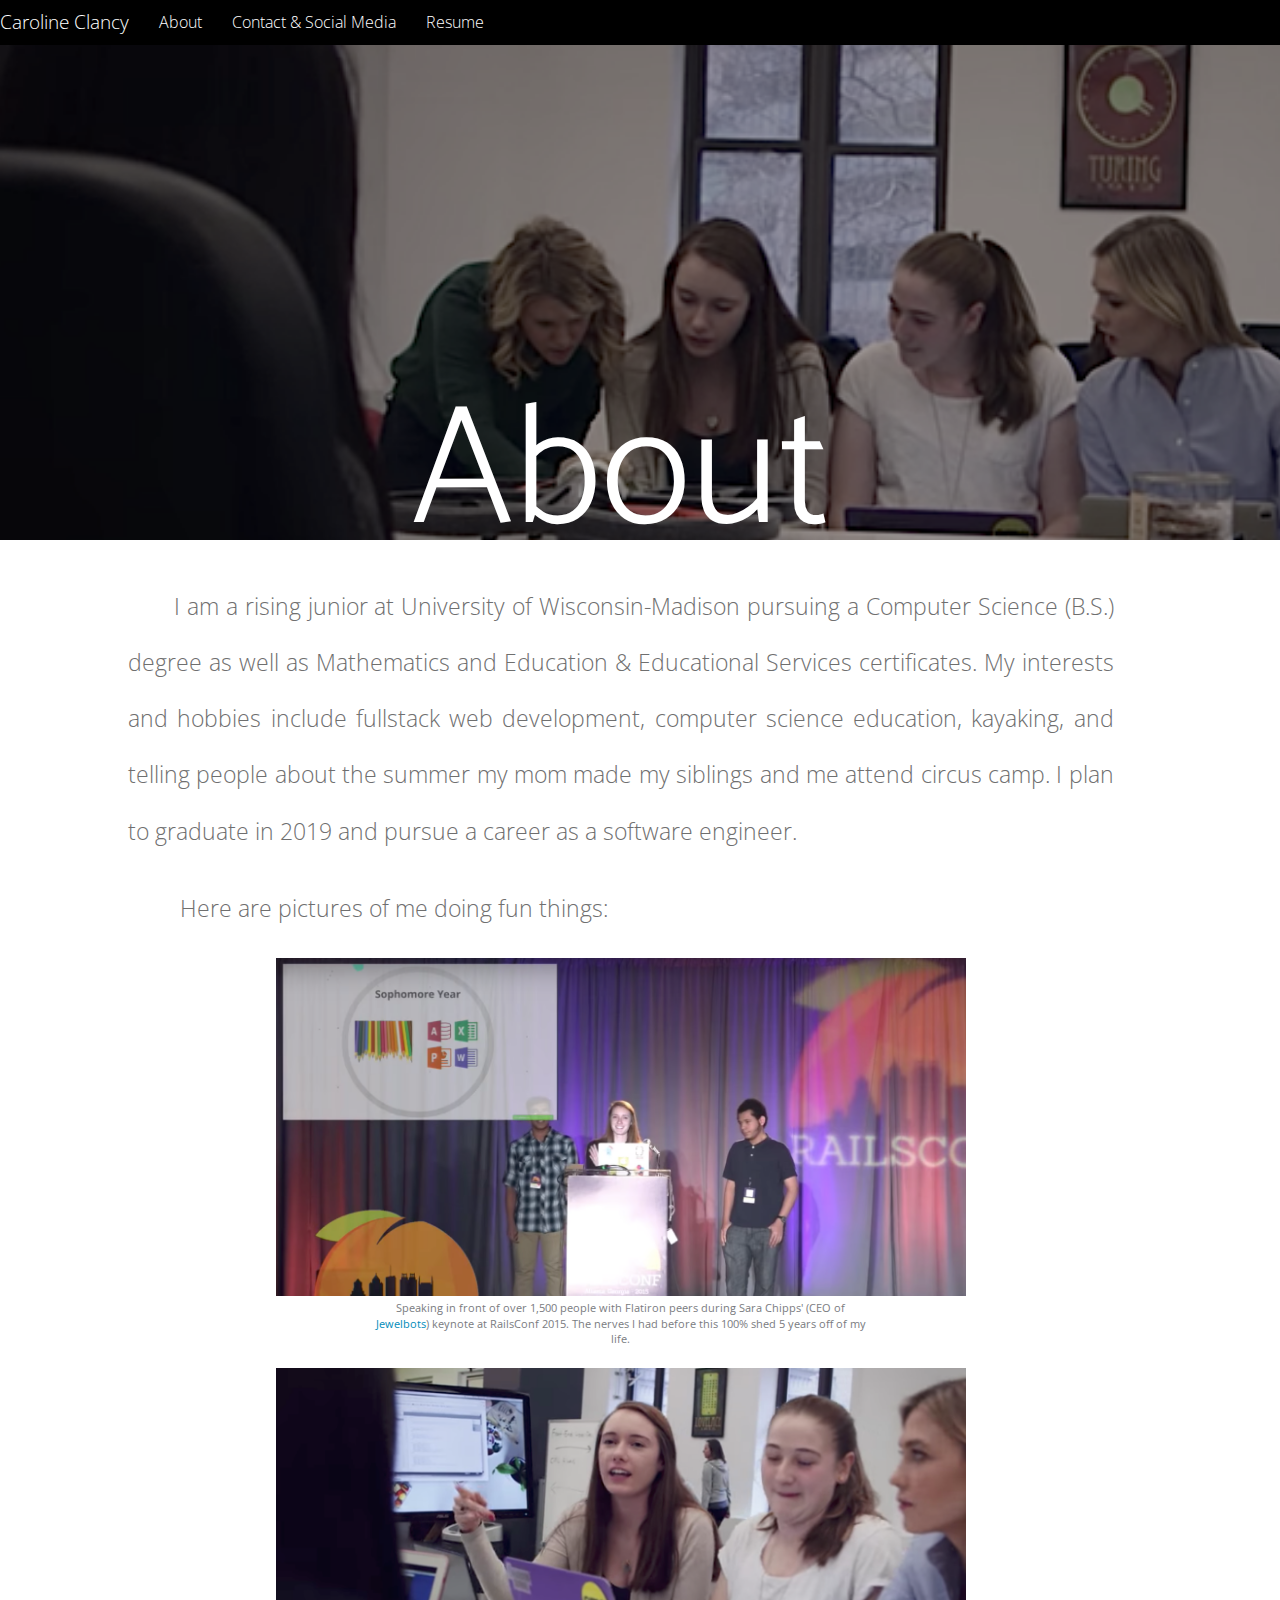
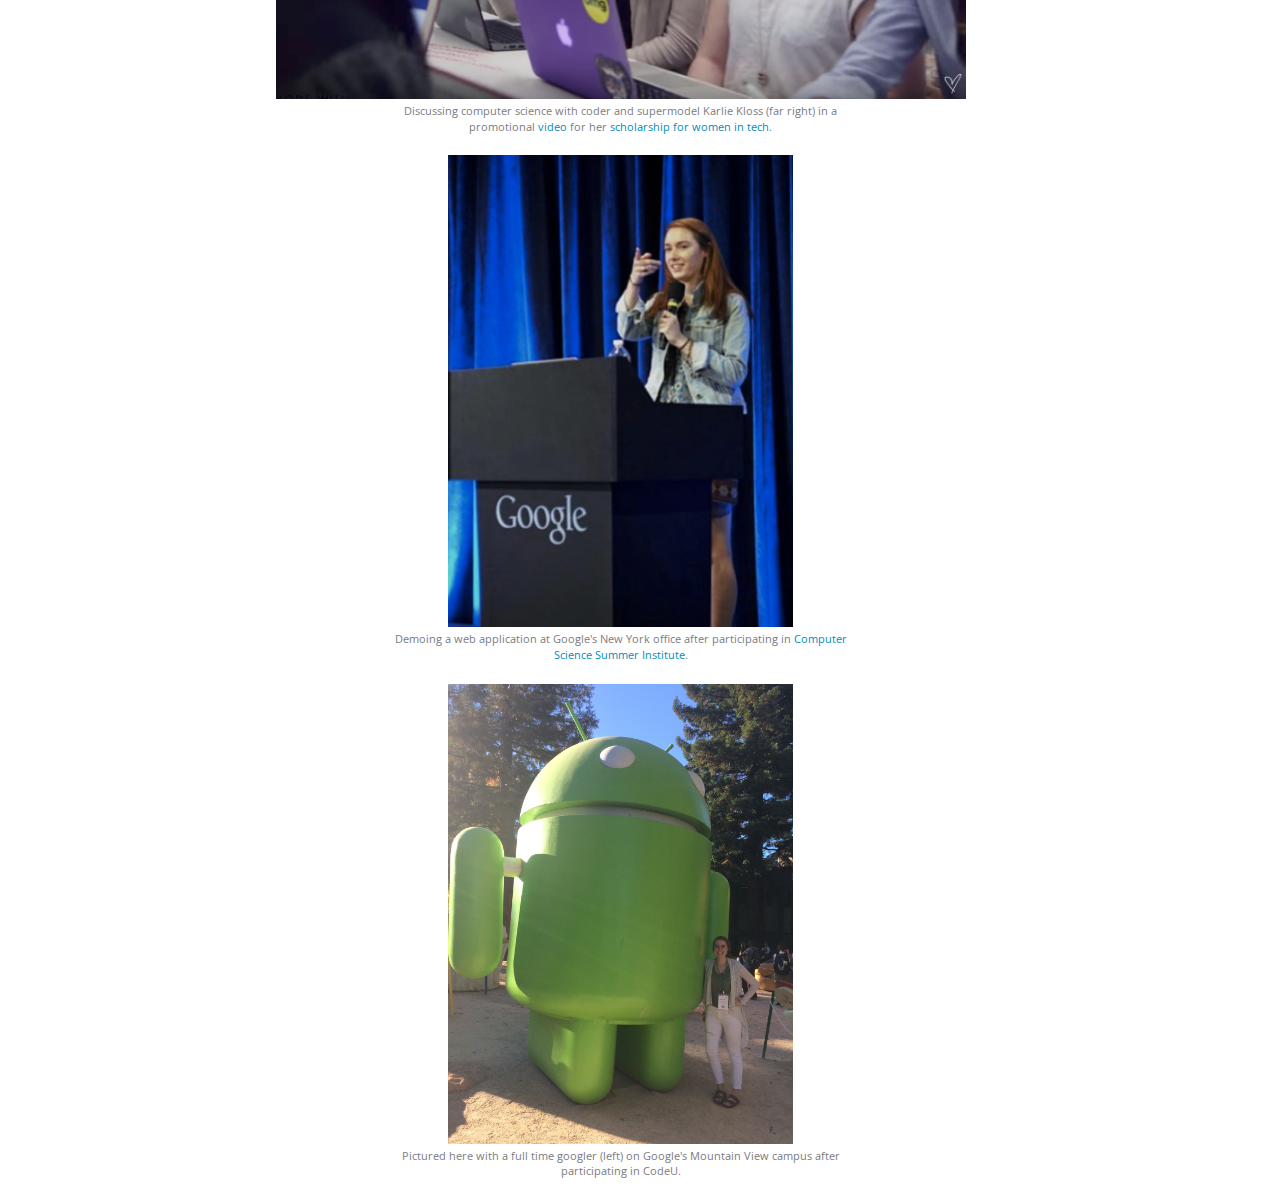
<file: index.html>
<!DOCTYPE html>
<html lang="en">
  <head>
    <meta charset="utf-8">
    <meta http-equiv="X-UA-Compatible" content="IE=edge">
    <meta name="viewport" content="width=device-width, initial-scale=1">
    <!-- The above 3 meta tags *must* come first in the head; any other head content must come *after* these tags -->
    <meta name="description" content="">
    <meta name="author" content="">

    <title>Caroline Clancy</title>
    <link rel="icon" href="carol2.jpg">
	<link href="https://fonts.googleapis.com/css?family=Catamaran" rel="stylesheet">
    <link href="style.css" rel="stylesheet">

<meta name='viewport' content='user-scalable=no'>
  </head>

  <body>
    <nav class="navbar navbar-inverse navbar-fixed-top">
      <div class="container-fluid">
      <div class="row">
        <div class="navbar-header">
          <button type="dropdown" class="navbar-toggle collapsed" data-toggle="collapse" data-target="#navbar" aria-expanded="false" aria-controls="navbar">
            <span class="sr-only">Toggle navigation</span>
            <span class="icon-bar"></span>
            <span class="icon-bar"></span>
            <span class="icon-bar"></span>

          </button>
          <a class="navbar-brand">Caroline Clancy</a>
        </div>
        <div id="navbar" class="collapse navbar-collapse">
          <ul class="nav navbar-nav">
            <li><a href="index.html">About</a></li>
            <li><a href="contact.html">Contact & Social Media</a></li>
            <li><a href="resume.html">Resume</a></li>
          </ul>
        </div><!--/.nav-collapse -->
        </div>
        </div>
    </nav>

    <div id="home" class="container">

        <h1 id="home-header">About</h1>

        <p class="lead" align="justify">&emsp;&emsp;I am a rising junior at University of Wisconsin-Madison pursuing a Computer Science (B.S.) degree as well as Mathematics and Education & Educational Services certificates. My interests and hobbies include fullstack web development, computer science education, kayaking, and telling people about the summer my mom made my siblings and me attend circus camp. I plan to graduate in 2019 and pursue a career as a software engineer.</p>
        <p class="lead">&emsp;&emsp; Here are pictures of me doing fun things:</p>

        <img id="railsconf" src="railsconf.png">
        <p id="image-caption">Speaking in front of over 1,500 people with Flatiron peers during Sara Chipps' (CEO of <a href="https://jewelbots.com/">Jewelbots</a>) keynote at RailsConf 2015. The nerves I had before this 100% shed 5 years off of my life.</p>
		
        <img id="railsconf" src="klossy.png">
        <p id="image-caption"> Discussing computer science with coder and supermodel Karlie Kloss (far right) in a promotional <a href="https://www.youtube.com/watch?v=kgYSYR0-TZM">video</a> for her <a href="https://www.kodewithklossy.com/">scholarship for women in tech</a>.</p>

        <img id="google" src="google.png">
         <p id="image-caption"> Demoing a web application at Google's New York office after participating in <a href="https://edu.google.com/resources/programs/computer-science-summer-institute/">Computer Science Summer Institute</a>.</p>

          <img id="google" src="codeu.jpg">
         <p id="image-caption"> Pictured here with a full time googler (left) on Google's Mountain View campus after participating in CodeU.</p>

    </div><!-- /.container -->
    <script src="https://ajax.googleapis.com/ajax/libs/jquery/1.12.4/jquery.min.js"></script>

  </body>
</html>
</file>
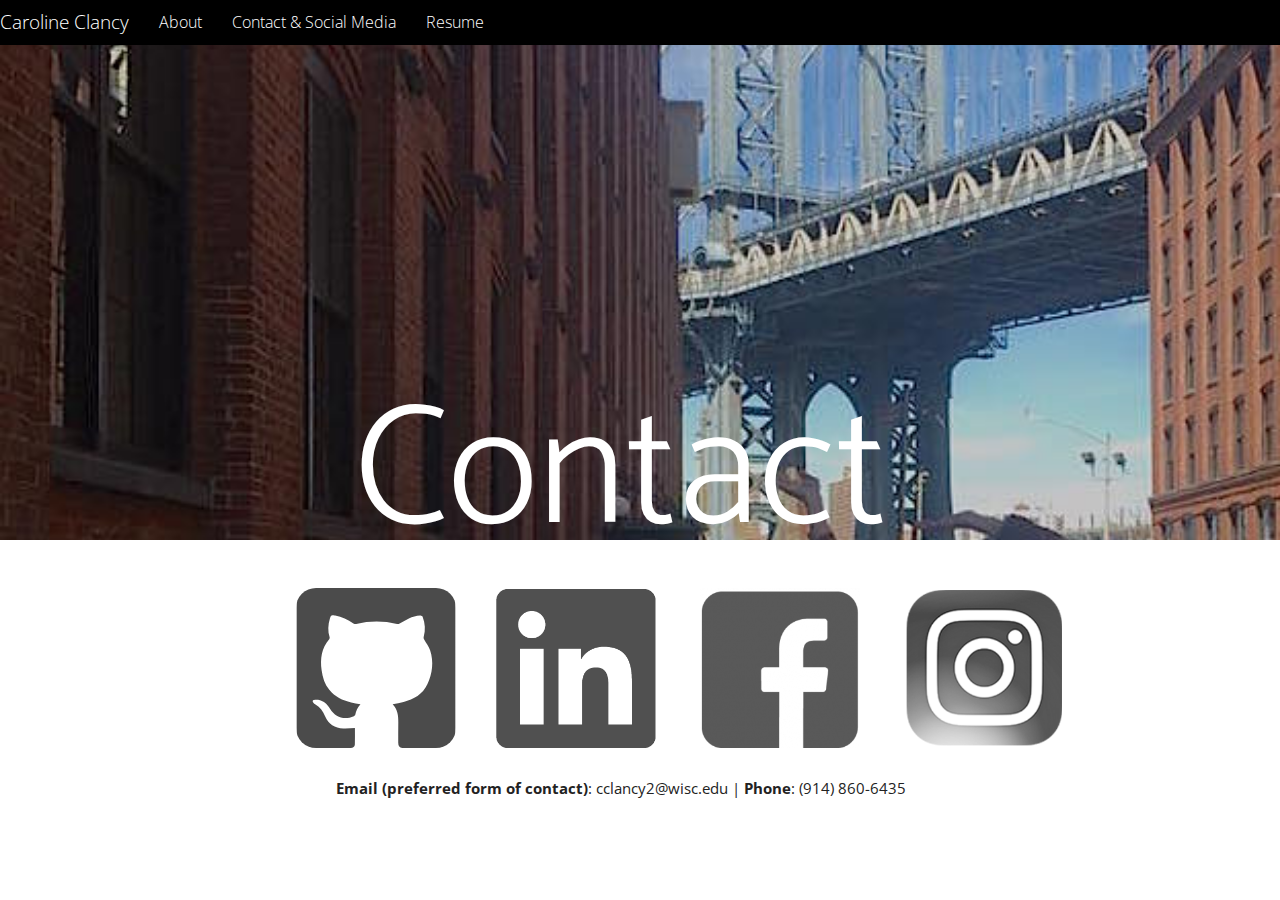
<file: contact.html>
<!DOCTYPE html>
<html lang="en">
  <head>
    <meta charset="utf-8">
    <meta http-equiv="X-UA-Compatible" content="IE=edge">
    <meta name="viewport" content="width=device-width, initial-scale=1">
    <!-- The above 3 meta tags *must* come first in the head; any other head content must come *after* these tags -->
    <meta name="description" content="">
    <meta name="author" content="">

    <title>Caroline Clancy</title>
    <link rel="icon" href="carol2.jpg">

  <link href="https://fonts.googleapis.com/css?family=Catamaran" rel="stylesheet">
    <link href="style.css" rel="stylesheet">

<meta name='viewport' content='user-scalable=no'>
  </head>

  <body>

    <nav class="navbar navbar-inverse navbar-fixed-top">
      <div class="container-fluid">
      <div class="row">
        <div class="navbar-header">
          <button type="dropdown" class="navbar-toggle collapsed" data-toggle="collapse" data-target="#navbar" aria-expanded="false" aria-controls="navbar">
            <span class="sr-only">Toggle navigation</span>
            <span class="icon-bar"></span>
            <span class="icon-bar"></span>
            <span class="icon-bar"></span>

          </button>
          <a class="navbar-brand">Caroline Clancy</a>
        </div>
        <div id="navbar" class="collapse navbar-collapse">
          <ul class="nav navbar-nav">
            <li><a href="index.html">About</a></li>
            <li><a href="contact.html">Contact & Social Media</a></li>
            <li><a href="resume.html">Resume</a></li>
          </ul>
        </div><!--/.nav-collapse -->
        </div>
        </div>
    </nav>

    <div id="contact" class="container">

        <h1 id="home-header" style="margin-bottom:0px">Contact</h1>

        <div class="row justify-content-md-center" style="padding-left: 15%; paddinng-top:0px">
      <div class="col col-md-12">
        <a href="https://github.com/carolineclancy">
          <img class ="git" src="git.svg" align="center"style="border-radius: 40px; filter: brightness(100%);">
        </a>
        <a href="https://www.linkedin.com/in/caroline-clancy-1818b8ba">
          <img class ="bw" src="linkedin.png" align="center">
        </a>
        <a href="https://www.facebook.com/caroline.clancy.547">
          <img class ="bw" src="fb2.png" align="center">
        </a>
        <a href="https://www.instagram.com/carolinecclancy/">
          <img class ="bw" src="insta.png"align="center" >
        </a>
      </div>
    </div>
      <p style="text-align:center; padding-top:10px"><b>Email (preferred form of contact)</b>: cclancy2@wisc.edu | <b>Phone</b>: (914) 860-6435</p>
    </div>
    </div>

  </body>
</html>
</file>
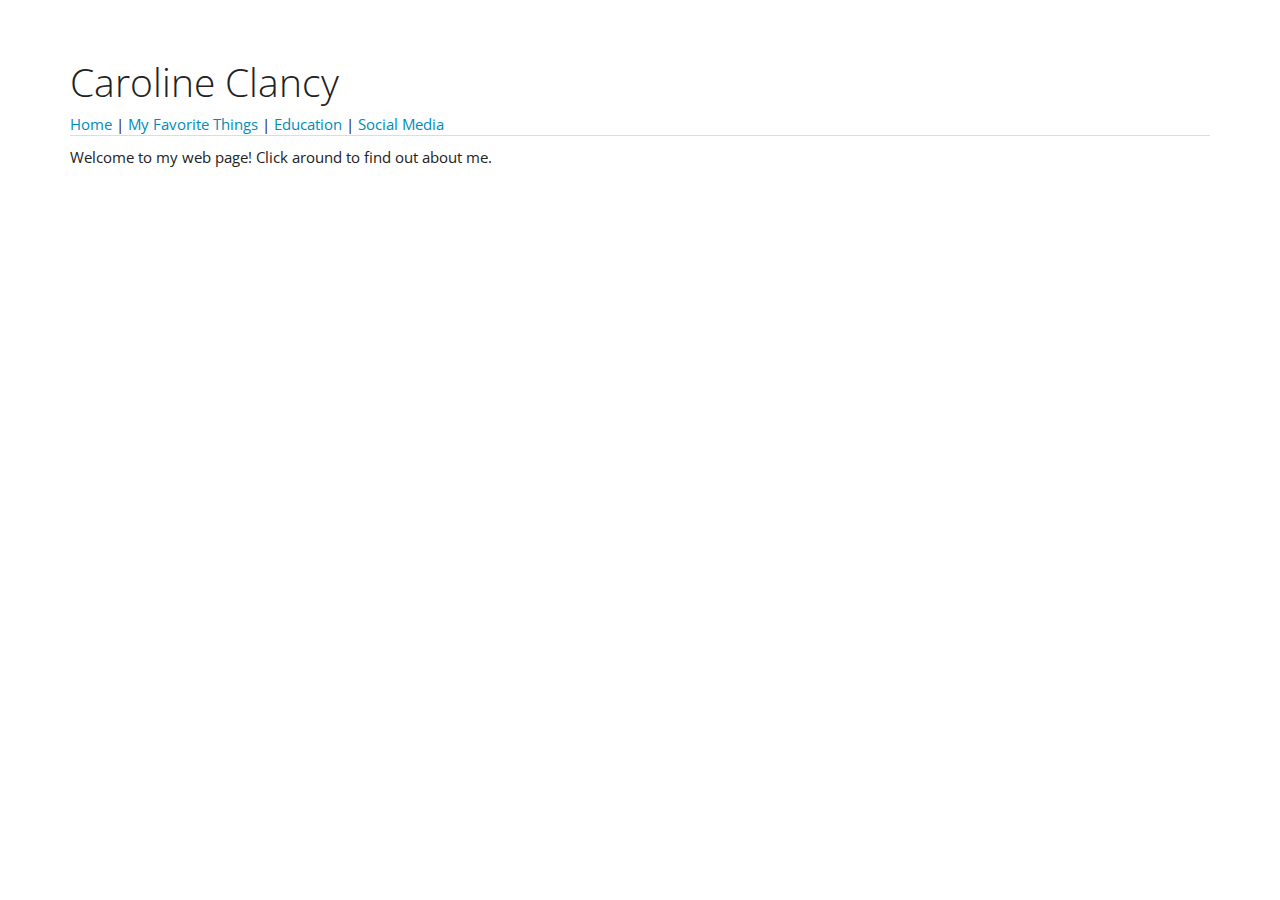
<file: hello.html>
<!DOCTYPE html>
<html>
  <head>
    <title>My personal webpage!</title>
    <link rel="stylesheet" href="https://maxcdn.bootstrapcdn.com/bootstrap/3.3.5/css/bootstrap.min.css">
    <link rel="stylesheet" href="style.css">
  </head>

  <body>
    <div class="container">
      <span><h1>Caroline Clancy</h1></span>
      <nav class="nav nav-tabs">
        <a href="my_profile.html">Home</a> |
        <a href="favorites.html">My Favorite Things</a> |
        <a href="education.html">Education</a> |
        <a href="social_media.html">Social Media</a>
      </nav>

      <!-- <nav class="navbar navbar-default">
        <div class="container-fluid">
          <div class="navbar-header">
            <button type="button" class="navbar-toggle collapsed" data-toggle="collapse" data-target="#bs-example-navbar-collapse-1" aria-expanded="false">
                <span class="sr-only">Toggle navigation</span>
                <span class="icon-bar"></span>
                <span class="icon-bar"></span>
                <span class="icon-bar"></span>
            </button>
            <a class="navbar-brand" href="my_profile.html">Home</a>
          </div>
          <div class="collapse navbar-collapse">
            <ul class="nav navbar-nav">
              <li class="active"><a href="#">Link <span class="sr-only">(current)</span></a></li>
              <li><a href="my_profile.html">Home</a> |</li>
              <li><a href="favorites.html">My Favorite Things</a> |</li>
              <li><a href="education.html">Education</a> |</li>
              <li><a href="social_media.html">Social Media</a></li>
            </ul>
        </div>
      </nav> -->
<!-- 
      <nav class="navbar navbar-inverse">
        <div class="container-fluid">
          <div class="navbar-header">
            <a class="navbar-brand" href="my_profile.html">Caroline Clancy</a>
          </div>
          <div>
            <ul class="nav navbar-nav">
              <li class="active"><a href="my_profile.html">Caroline Clancy</a></li>
              <li class="dropdown">
                <a class="dropdown-toggle" data-toggle="dropdown" href="#">Page 1
                  <span class="caret"></span></a>
                  <ul class="dropdown-menu">
                    <li><a href="favorites.html">Page 1</a></li>
                    <li><a href="education.html">Page 2</a></li>
                    <li><a href="social_media.html">Page 3</a></li>
                  </ul>
                </li>

            </ul>
          </div>
        </div>
      </nav> -->

      <p></p>
      <p>Welcome to my web page! Click around to find out about me.</p>
    </div>
  </body>
</html>
</file>
<file: style.css>
@import url("https://fonts.googleapis.com/css?family=Open+Sans:300italic,400italic,700italic,400,300,700");
/*!
 * bootswatch v3.3.7
 * Homepage: http://bootswatch.com
 * Copyright 2012-2016 Thomas Park
 * Licensed under MIT
 * Based on Bootstrap
*/
/*!
 * Bootstrap v3.3.7 (http://getbootstrap.com)
 * Copyright 2011-2016 Twitter, Inc.
 * Licensed under MIT (https://github.com/twbs/bootstrap/blob/master/LICENSE)
 */
/*! normalize.css v3.0.3 | MIT License | github.com/necolas/normalize.css */


  @media only screen and (max-width: 480px) {
       h1 { font-size: 36px !important; 
            padding-bottom: 40%;}
  
  #home {
/*    width: 10%;*/
    height: auto;
    background: url("homePagemobile.png") no-repeat center center fixed;
/*      background-image: url("homePage.png");
*/  background-repeat: no-repeat;
  background-attachment: fixed;
      /* Full height */
/*
  z-index:-1;
  background-size: cover;*/
 /* padding-left: 5%;*/
    padding-left: 10%;
  padding-right: 13%;
  };
  #contact {
    height: auto;
    background: url("carolmobile.jpg") no-repeat center center fixed;
    background-repeat: no-repeat;
    background-attachment: fixed;
  }
    #resume {
    width: 13%;
    height: auto; 
  };
  .bw{
    height: 40px;
    width:auto;
  }
  .git{
    height: 40px;
    width:auto;
  }

.bw {
  -webkit-filter: none;
}

.git{
  opacity: 1;
}

  }

/*B&W*/
.bw {
  /*float: left;*/
/*position:relative;
display: inline-block;
float:left;*/

  height: 200px;
  width:200px;
  padding: 20px;
  -webkit-transition: all 1s ease;
     -moz-transition: all 1s ease;
       -o-transition: all 1s ease;
      -ms-transition: all 1s ease;
          transition: all 1s ease;
            -webkit-filter: grayscale(100%);


}

.git {
/*  position:relative;
display: inline-block;
float:left;*/
  float: left;
  height: 200px;
  width:200px;
  padding: 20px;

   opacity: 0.7;
  /*filter: 300%;*/
  -webkit-transition: all 1s ease;
     -moz-transition: all 1s ease;
       -o-transition: all 1s ease;
      -ms-transition: all 1s ease;
          transition: all 1s ease;
            -webkit-filter: brightness(50%);

}


 
.bw:hover {
  -webkit-filter: none;
}

.git:hover{
  opacity: 1;
}
/*
.gallery {
  display:inline-block;*/
/*  float: left;*/
/* text-align:center;
 float:left;
 position:relative;

}*/




html {
  font-family: sans-serif;
  -ms-text-size-adjust: 100%;
  -webkit-text-size-adjust: 100%;
}
#home {
/*    -webkit-filter: blur(3px);  Safari 6.0 - 9.0 
    filter: blur(3px);*/
  width: 100%;
  height: 500px; 
  /*z-index: 0;*/
  background-image: url("homePage.png");
  background-repeat: no-repeat;
  background-attachment: fixed;
      /* Full height */

  z-index:-1;
  background-size: cover;
 /* padding-left: 5%;*/
    padding-left: 10%;
  padding-right: 13%;

}
#contact{
/*    -webkit-filter: blur(3px);  Safari 6.0 - 9.0 
    filter: blur(3px);*/
  width: 100%;
  height: 500px; 
  /*z-index: 0;*/
  background-image: url("carol3.jpg");
  background-repeat: no-repeat;
  background-attachment: fixed;
      /* Full height */

  z-index:-1;
  background-size: cover;
 /* padding-left: 5%;*/
    padding-left: 10%;
  padding-right: 13%;


}

#image-caption{
  line-height: 150%;
  font-size: 70%;
  width: 50%;
  text-align: center;
  display: block;
  margin: 0 auto;
  color: #7a7c7f;
  padding-bottom: 20px;
}
#railsconf {
   display: block;
 height: auto;
 max-width: 100%;
  display: block;
  margin: 0 auto;

  width: 70%;
  padding-bottom: 5px;

}
#google {
  display: block;
  margin: 0 auto;

  width: 35%;
  padding-bottom: 5px;
 display: block;
 height: auto;
 max-width: 100%;
}
#home-header {
  /*filter: brightness(100%);*/

  color: white;
  text-align: center;
  padding-top: 320px;
  font-family: 'Catamaran', sans-serif;
  font-size: 170px;
}
#resume {
min-height: 800px;
min-width: 600px;
  display: block;
  margin: 0 auto;
  height: auto;
  width: auto;
  padding-top: 30px;

}
body {
  margin: 0;
  padding-top: 40px;
}
article,
aside,
details,
figcaption,
figure,
footer,
header,
hgroup,
main,
menu,
nav,
section,
summary {
  display: block;
}
audio,
canvas,
progress,
video {
  display: inline-block;
  vertical-align: baseline;
}
audio:not([controls]) {
  display: none;
  height: 0;
}
[hidden],
template {
  display: none;
}
a {
  background-color: transparent;
}
a:active,
a:hover {
  outline: 0;
}
abbr[title] {
  border-bottom: 1px dotted;
}
b,
strong {
  font-weight: bold;
}
dfn {
  font-style: italic;
}
h1 {
  font-size: 2em;
  margin: 0.67em 0;
}
mark {
  background: #ff0;
  color: #000;
}
small {
  font-size: 80%;
}
sub,
sup {
  font-size: 75%;
  line-height: 0;
  position: relative;
  vertical-align: baseline;
}
sup {
  top: -0.5em;
}
sub {
  bottom: -0.25em;
}
/*img {
  border: 0;
}*/
svg:not(:root) {
  overflow: hidden;
}
figure {
  margin: 1em 40px;
}
hr {
  -webkit-box-sizing: content-box;
     -moz-box-sizing: content-box;
          box-sizing: content-box;
  height: 0;
}
pre {
  overflow: auto;
}
code,
kbd,
pre,
samp {
  font-family: monospace, monospace;
  font-size: 1em;
}
button,
input,
optgroup,
select,
textarea {
  color: inherit;
  font: inherit;
  margin: 0;
}
button {
  overflow: visible;
}
button,
select {
  text-transform: none;
}
button,
html input[type="button"],
input[type="reset"],
input[type="submit"] {
  -webkit-appearance: button;
  cursor: pointer;
}
button[disabled],
html input[disabled] {
  cursor: default;
}
button::-moz-focus-inner,
input::-moz-focus-inner {
  border: 0;
  padding: 0;
}
input {
  line-height: normal;
}
input[type="checkbox"],
input[type="radio"] {
  -webkit-box-sizing: border-box;
     -moz-box-sizing: border-box;
          box-sizing: border-box;
  padding: 0;
}
input[type="number"]::-webkit-inner-spin-button,
input[type="number"]::-webkit-outer-spin-button {
  height: auto;
}
input[type="search"] {
  -webkit-appearance: textfield;
  -webkit-box-sizing: content-box;
     -moz-box-sizing: content-box;
          box-sizing: content-box;
}
input[type="search"]::-webkit-search-cancel-button,
input[type="search"]::-webkit-search-decoration {
  -webkit-appearance: none;
}
fieldset {
  border: 1px solid #c0c0c0;
  margin: 0 2px;
  padding: 0.35em 0.625em 0.75em;
}
legend {
  border: 0;
  padding: 0;
}
textarea {
  overflow: auto;
}
optgroup {
  font-weight: bold;
}
table {
  border-collapse: collapse;
  border-spacing: 0;
}
td,
th {
  padding: 0;
}
/*! Source: https://github.com/h5bp/html5-boilerplate/blob/master/src/css/main.css */
@media print {
  *,
  *:before,
  *:after {
    background: transparent !important;
    color: #000 !important;
    -webkit-box-shadow: none !important;
            box-shadow: none !important;
    text-shadow: none !important;
  }
  a,
  a:visited {
    text-decoration: underline;
  }
  a[href]:after {
    content: " (" attr(href) ")";
  }
  abbr[title]:after {
    content: " (" attr(title) ")";
  }
  a[href^="#"]:after,
  a[href^="javascript:"]:after {
    content: "";
  }
  pre,
  blockquote {
    border: 1px solid #999;
    page-break-inside: avoid;
  }
  thead {
    display: table-header-group;
  }
  tr,
/*  img {
    page-break-inside: avoid;
  }
  img {
    max-width: 100% !important;
  }*/
  p,
  h2,
  h3 {
    orphans: 3;
    widows: 3;
  }
  h2,
  h3 {
    page-break-after: avoid;
  }
  .navbar {
    display: none;
  }
  .btn > .caret,
  .dropup > .btn > .caret {
    border-top-color: #000 !important;
  }
  .label {
    border: 1px solid #000;
  }
  .table {
    border-collapse: collapse !important;
  }
  .table td,
  .table th {
    background-color: #fff !important;
  }
  .table-bordered th,
  .table-bordered td {
    border: 1px solid #ddd !important;
  }
}
@font-face {
  font-family: 'Glyphicons Halflings';
  src: url('../fonts/glyphicons-halflings-regular.eot');
  src: url('../fonts/glyphicons-halflings-regular.eot?#iefix') format('embedded-opentype'), url('../fonts/glyphicons-halflings-regular.woff2') format('woff2'), url('../fonts/glyphicons-halflings-regular.woff') format('woff'), url('../fonts/glyphicons-halflings-regular.ttf') format('truetype'), url('../fonts/glyphicons-halflings-regular.svg#glyphicons_halflingsregular') format('svg');
}
.glyphicon {
  position: relative;
  top: 1px;
  display: inline-block;
  font-family: 'Glyphicons Halflings';
  font-style: normal;
  font-weight: normal;
  line-height: 1;
  -webkit-font-smoothing: antialiased;
  -moz-osx-font-smoothing: grayscale;
}
.glyphicon-asterisk:before {
  content: "\002a";
}
.glyphicon-plus:before {
  content: "\002b";
}
.glyphicon-euro:before,
.glyphicon-eur:before {
  content: "\20ac";
}
.glyphicon-minus:before {
  content: "\2212";
}
.glyphicon-cloud:before {
  content: "\2601";
}
.glyphicon-envelope:before {
  content: "\2709";
}
.glyphicon-pencil:before {
  content: "\270f";
}
.glyphicon-glass:before {
  content: "\e001";
}
.glyphicon-music:before {
  content: "\e002";
}
.glyphicon-search:before {
  content: "\e003";
}
.glyphicon-heart:before {
  content: "\e005";
}
.glyphicon-star:before {
  content: "\e006";
}
.glyphicon-star-empty:before {
  content: "\e007";
}
.glyphicon-user:before {
  content: "\e008";
}
.glyphicon-film:before {
  content: "\e009";
}
.glyphicon-th-large:before {
  content: "\e010";
}
.glyphicon-th:before {
  content: "\e011";
}
.glyphicon-th-list:before {
  content: "\e012";
}
.glyphicon-ok:before {
  content: "\e013";
}
.glyphicon-remove:before {
  content: "\e014";
}
.glyphicon-zoom-in:before {
  content: "\e015";
}
.glyphicon-zoom-out:before {
  content: "\e016";
}
.glyphicon-off:before {
  content: "\e017";
}
.glyphicon-signal:before {
  content: "\e018";
}
.glyphicon-cog:before {
  content: "\e019";
}
.glyphicon-trash:before {
  content: "\e020";
}
.glyphicon-home:before {
  content: "\e021";
}
.glyphicon-file:before {
  content: "\e022";
}
.glyphicon-time:before {
  content: "\e023";
}
.glyphicon-road:before {
  content: "\e024";
}
.glyphicon-download-alt:before {
  content: "\e025";
}
.glyphicon-download:before {
  content: "\e026";
}
.glyphicon-upload:before {
  content: "\e027";
}
.glyphicon-inbox:before {
  content: "\e028";
}
.glyphicon-play-circle:before {
  content: "\e029";
}
.glyphicon-repeat:before {
  content: "\e030";
}
.glyphicon-refresh:before {
  content: "\e031";
}
.glyphicon-list-alt:before {
  content: "\e032";
}
.glyphicon-lock:before {
  content: "\e033";
}
.glyphicon-flag:before {
  content: "\e034";
}
.glyphicon-headphones:before {
  content: "\e035";
}
.glyphicon-volume-off:before {
  content: "\e036";
}
.glyphicon-volume-down:before {
  content: "\e037";
}
.glyphicon-volume-up:before {
  content: "\e038";
}
.glyphicon-qrcode:before {
  content: "\e039";
}
.glyphicon-barcode:before {
  content: "\e040";
}
.glyphicon-tag:before {
  content: "\e041";
}
.glyphicon-tags:before {
  content: "\e042";
}
.glyphicon-book:before {
  content: "\e043";
}
.glyphicon-bookmark:before {
  content: "\e044";
}
.glyphicon-print:before {
  content: "\e045";
}
.glyphicon-camera:before {
  content: "\e046";
}
.glyphicon-font:before {
  content: "\e047";
}
.glyphicon-bold:before {
  content: "\e048";
}
.glyphicon-italic:before {
  content: "\e049";
}
.glyphicon-text-height:before {
  content: "\e050";
}
.glyphicon-text-width:before {
  content: "\e051";
}
.glyphicon-align-left:before {
  content: "\e052";
}
.glyphicon-align-center:before {
  content: "\e053";
}
.glyphicon-align-right:before {
  content: "\e054";
}
.glyphicon-align-justify:before {
  content: "\e055";
}
.glyphicon-list:before {
  content: "\e056";
}
.glyphicon-indent-left:before {
  content: "\e057";
}
.glyphicon-indent-right:before {
  content: "\e058";
}
.glyphicon-facetime-video:before {
  content: "\e059";
}
.glyphicon-picture:before {
  content: "\e060";
}
.glyphicon-map-marker:before {
  content: "\e062";
}
.glyphicon-adjust:before {
  content: "\e063";
}
.glyphicon-tint:before {
  content: "\e064";
}
.glyphicon-edit:before {
  content: "\e065";
}
.glyphicon-share:before {
  content: "\e066";
}
.glyphicon-check:before {
  content: "\e067";
}
.glyphicon-move:before {
  content: "\e068";
}
.glyphicon-step-backward:before {
  content: "\e069";
}
.glyphicon-fast-backward:before {
  content: "\e070";
}
.glyphicon-backward:before {
  content: "\e071";
}
.glyphicon-play:before {
  content: "\e072";
}
.glyphicon-pause:before {
  content: "\e073";
}
.glyphicon-stop:before {
  content: "\e074";
}
.glyphicon-forward:before {
  content: "\e075";
}
.glyphicon-fast-forward:before {
  content: "\e076";
}
.glyphicon-step-forward:before {
  content: "\e077";
}
.glyphicon-eject:before {
  content: "\e078";
}
.glyphicon-chevron-left:before {
  content: "\e079";
}
.glyphicon-chevron-right:before {
  content: "\e080";
}
.glyphicon-plus-sign:before {
  content: "\e081";
}
.glyphicon-minus-sign:before {
  content: "\e082";
}
.glyphicon-remove-sign:before {
  content: "\e083";
}
.glyphicon-ok-sign:before {
  content: "\e084";
}
.glyphicon-question-sign:before {
  content: "\e085";
}
.glyphicon-info-sign:before {
  content: "\e086";
}
.glyphicon-screenshot:before {
  content: "\e087";
}
.glyphicon-remove-circle:before {
  content: "\e088";
}
.glyphicon-ok-circle:before {
  content: "\e089";
}
.glyphicon-ban-circle:before {
  content: "\e090";
}
.glyphicon-arrow-left:before {
  content: "\e091";
}
.glyphicon-arrow-right:before {
  content: "\e092";
}
.glyphicon-arrow-up:before {
  content: "\e093";
}
.glyphicon-arrow-down:before {
  content: "\e094";
}
.glyphicon-share-alt:before {
  content: "\e095";
}
.glyphicon-resize-full:before {
  content: "\e096";
}
.glyphicon-resize-small:before {
  content: "\e097";
}
.glyphicon-exclamation-sign:before {
  content: "\e101";
}
.glyphicon-gift:before {
  content: "\e102";
}
.glyphicon-leaf:before {
  content: "\e103";
}
.glyphicon-fire:before {
  content: "\e104";
}
.glyphicon-eye-open:before {
  content: "\e105";
}
.glyphicon-eye-close:before {
  content: "\e106";
}
.glyphicon-warning-sign:before {
  content: "\e107";
}
.glyphicon-plane:before {
  content: "\e108";
}
.glyphicon-calendar:before {
  content: "\e109";
}
.glyphicon-random:before {
  content: "\e110";
}
.glyphicon-comment:before {
  content: "\e111";
}
.glyphicon-magnet:before {
  content: "\e112";
}
.glyphicon-chevron-up:before {
  content: "\e113";
}
.glyphicon-chevron-down:before {
  content: "\e114";
}
.glyphicon-retweet:before {
  content: "\e115";
}
.glyphicon-shopping-cart:before {
  content: "\e116";
}
.glyphicon-folder-close:before {
  content: "\e117";
}
.glyphicon-folder-open:before {
  content: "\e118";
}
.glyphicon-resize-vertical:before {
  content: "\e119";
}
.glyphicon-resize-horizontal:before {
  content: "\e120";
}
.glyphicon-hdd:before {
  content: "\e121";
}
.glyphicon-bullhorn:before {
  content: "\e122";
}
.glyphicon-bell:before {
  content: "\e123";
}
.glyphicon-certificate:before {
  content: "\e124";
}
.glyphicon-thumbs-up:before {
  content: "\e125";
}
.glyphicon-thumbs-down:before {
  content: "\e126";
}
.glyphicon-hand-right:before {
  content: "\e127";
}
.glyphicon-hand-left:before {
  content: "\e128";
}
.glyphicon-hand-up:before {
  content: "\e129";
}
.glyphicon-hand-down:before {
  content: "\e130";
}
.glyphicon-circle-arrow-right:before {
  content: "\e131";
}
.glyphicon-circle-arrow-left:before {
  content: "\e132";
}
.glyphicon-circle-arrow-up:before {
  content: "\e133";
}
.glyphicon-circle-arrow-down:before {
  content: "\e134";
}
.glyphicon-globe:before {
  content: "\e135";
}
.glyphicon-wrench:before {
  content: "\e136";
}
.glyphicon-tasks:before {
  content: "\e137";
}
.glyphicon-filter:before {
  content: "\e138";
}
.glyphicon-briefcase:before {
  content: "\e139";
}
.glyphicon-fullscreen:before {
  content: "\e140";
}
.glyphicon-dashboard:before {
  content: "\e141";
}
.glyphicon-paperclip:before {
  content: "\e142";
}
.glyphicon-heart-empty:before {
  content: "\e143";
}
.glyphicon-link:before {
  content: "\e144";
}
.glyphicon-phone:before {
  content: "\e145";
}
.glyphicon-pushpin:before {
  content: "\e146";
}
.glyphicon-usd:before {
  content: "\e148";
}
.glyphicon-gbp:before {
  content: "\e149";
}
.glyphicon-sort:before {
  content: "\e150";
}
.glyphicon-sort-by-alphabet:before {
  content: "\e151";
}
.glyphicon-sort-by-alphabet-alt:before {
  content: "\e152";
}
.glyphicon-sort-by-order:before {
  content: "\e153";
}
.glyphicon-sort-by-order-alt:before {
  content: "\e154";
}
.glyphicon-sort-by-attributes:before {
  content: "\e155";
}
.glyphicon-sort-by-attributes-alt:before {
  content: "\e156";
}
.glyphicon-unchecked:before {
  content: "\e157";
}
.glyphicon-expand:before {
  content: "\e158";
}
.glyphicon-collapse-down:before {
  content: "\e159";
}
.glyphicon-collapse-up:before {
  content: "\e160";
}
.glyphicon-log-in:before {
  content: "\e161";
}
.glyphicon-flash:before {
  content: "\e162";
}
.glyphicon-log-out:before {
  content: "\e163";
}
.glyphicon-new-window:before {
  content: "\e164";
}
.glyphicon-record:before {
  content: "\e165";
}
.glyphicon-save:before {
  content: "\e166";
}
.glyphicon-open:before {
  content: "\e167";
}
.glyphicon-saved:before {
  content: "\e168";
}
.glyphicon-import:before {
  content: "\e169";
}
.glyphicon-export:before {
  content: "\e170";
}
.glyphicon-send:before {
  content: "\e171";
}
.glyphicon-floppy-disk:before {
  content: "\e172";
}
.glyphicon-floppy-saved:before {
  content: "\e173";
}
.glyphicon-floppy-remove:before {
  content: "\e174";
}
.glyphicon-floppy-save:before {
  content: "\e175";
}
.glyphicon-floppy-open:before {
  content: "\e176";
}
.glyphicon-credit-card:before {
  content: "\e177";
}
.glyphicon-transfer:before {
  content: "\e178";
}
.glyphicon-cutlery:before {
  content: "\e179";
}
.glyphicon-header:before {
  content: "\e180";
}
.glyphicon-compressed:before {
  content: "\e181";
}
.glyphicon-earphone:before {
  content: "\e182";
}
.glyphicon-phone-alt:before {
  content: "\e183";
}
.glyphicon-tower:before {
  content: "\e184";
}
.glyphicon-stats:before {
  content: "\e185";
}
.glyphicon-sd-video:before {
  content: "\e186";
}
.glyphicon-hd-video:before {
  content: "\e187";
}
.glyphicon-subtitles:before {
  content: "\e188";
}
.glyphicon-sound-stereo:before {
  content: "\e189";
}
.glyphicon-sound-dolby:before {
  content: "\e190";
}
.glyphicon-sound-5-1:before {
  content: "\e191";
}
.glyphicon-sound-6-1:before {
  content: "\e192";
}
.glyphicon-sound-7-1:before {
  content: "\e193";
}
.glyphicon-copyright-mark:before {
  content: "\e194";
}
.glyphicon-registration-mark:before {
  content: "\e195";
}
.glyphicon-cloud-download:before {
  content: "\e197";
}
.glyphicon-cloud-upload:before {
  content: "\e198";
}
.glyphicon-tree-conifer:before {
  content: "\e199";
}
.glyphicon-tree-deciduous:before {
  content: "\e200";
}
.glyphicon-cd:before {
  content: "\e201";
}
.glyphicon-save-file:before {
  content: "\e202";
}
.glyphicon-open-file:before {
  content: "\e203";
}
.glyphicon-level-up:before {
  content: "\e204";
}
.glyphicon-copy:before {
  content: "\e205";
}
.glyphicon-paste:before {
  content: "\e206";
}
.glyphicon-alert:before {
  content: "\e209";
}
.glyphicon-equalizer:before {
  content: "\e210";
}
.glyphicon-king:before {
  content: "\e211";
}
.glyphicon-queen:before {
  content: "\e212";
}
.glyphicon-pawn:before {
  content: "\e213";
}
.glyphicon-bishop:before {
  content: "\e214";
}
.glyphicon-knight:before {
  content: "\e215";
}
.glyphicon-baby-formula:before {
  content: "\e216";
}
.glyphicon-tent:before {
  content: "\26fa";
}
.glyphicon-blackboard:before {
  content: "\e218";
}
.glyphicon-bed:before {
  content: "\e219";
}
.glyphicon-apple:before {
  content: "\f8ff";
}
.glyphicon-erase:before {
  content: "\e221";
}
.glyphicon-hourglass:before {
  content: "\231b";
}
.glyphicon-lamp:before {
  content: "\e223";
}
.glyphicon-duplicate:before {
  content: "\e224";
}
.glyphicon-piggy-bank:before {
  content: "\e225";
}
.glyphicon-scissors:before {
  content: "\e226";
}
.glyphicon-bitcoin:before {
  content: "\e227";
}
.glyphicon-btc:before {
  content: "\e227";
}
.glyphicon-xbt:before {
  content: "\e227";
}
.glyphicon-yen:before {
  content: "\00a5";
}
.glyphicon-jpy:before {
  content: "\00a5";
}
.glyphicon-ruble:before {
  content: "\20bd";
}
.glyphicon-rub:before {
  content: "\20bd";
}
.glyphicon-scale:before {
  content: "\e230";
}
.glyphicon-ice-lolly:before {
  content: "\e231";
}
.glyphicon-ice-lolly-tasted:before {
  content: "\e232";
}
.glyphicon-education:before {
  content: "\e233";
}
.glyphicon-option-horizontal:before {
  content: "\e234";
}
.glyphicon-option-vertical:before {
  content: "\e235";
}
.glyphicon-menu-hamburger:before {
  content: "\e236";
}
.glyphicon-modal-window:before {
  content: "\e237";
}
.glyphicon-oil:before {
  content: "\e238";
}
.glyphicon-grain:before {
  content: "\e239";
}
.glyphicon-sunglasses:before {
  content: "\e240";
}
.glyphicon-text-size:before {
  content: "\e241";
}
.glyphicon-text-color:before {
  content: "\e242";
}
.glyphicon-text-background:before {
  content: "\e243";
}
.glyphicon-object-align-top:before {
  content: "\e244";
}
.glyphicon-object-align-bottom:before {
  content: "\e245";
}
.glyphicon-object-align-horizontal:before {
  content: "\e246";
}
.glyphicon-object-align-left:before {
  content: "\e247";
}
.glyphicon-object-align-vertical:before {
  content: "\e248";
}
.glyphicon-object-align-right:before {
  content: "\e249";
}
.glyphicon-triangle-right:before {
  content: "\e250";
}
.glyphicon-triangle-left:before {
  content: "\e251";
}
.glyphicon-triangle-bottom:before {
  content: "\e252";
}
.glyphicon-triangle-top:before {
  content: "\e253";
}
.glyphicon-console:before {
  content: "\e254";
}
.glyphicon-superscript:before {
  content: "\e255";
}
.glyphicon-subscript:before {
  content: "\e256";
}
.glyphicon-menu-left:before {
  content: "\e257";
}
.glyphicon-menu-right:before {
  content: "\e258";
}
.glyphicon-menu-down:before {
  content: "\e259";
}
.glyphicon-menu-up:before {
  content: "\e260";
}
* {
  -webkit-box-sizing: border-box;
  -moz-box-sizing: border-box;
  box-sizing: border-box;
}
*:before,
*:after {
  -webkit-box-sizing: border-box;
  -moz-box-sizing: border-box;
  box-sizing: border-box;
}
html {
  font-size: 10px;
  -webkit-tap-highlight-color: rgba(0, 0, 0, 0);
}
body {
  font-family: "Open Sans", "Helvetica Neue", Helvetica, Arial, sans-serif;
  font-size: 15px;
  line-height: 1.4;
  color: #222222;
  background-color: #ffffff;
}
input,
button,
select,
textarea {
  font-family: inherit;
  font-size: inherit;
  line-height: inherit;
}
a {
  color: #008cba;
  text-decoration: none;
}
a:hover,
a:focus {
  color: #008cba;
  text-decoration: underline;
}
a:focus {
  outline: 5px auto -webkit-focus-ring-color;
  outline-offset: -2px;
}
figure {
  margin: 0;
}
/*img {
  vertical-align: middle;
}
*/.img-responsive,
.thumbnail > img,
.thumbnail a > img,
.carousel-inner > .item > img,
.carousel-inner > .item > a > img {
  display: block;
  max-width: 100%;
  height: auto;
}
.img-rounded {
  border-radius: 0;
}
.img-thumbnail {
  padding: 4px;
  line-height: 1.4;
  background-color: #ffffff;
  border: 1px solid #dddddd;
  border-radius: 0;
  -webkit-transition: all 0.2s ease-in-out;
  -o-transition: all 0.2s ease-in-out;
  transition: all 0.2s ease-in-out;
  display: inline-block;
  max-width: 100%;
  height: auto;
}
.img-circle {
  border-radius: 50%;
}
hr {
  margin-top: 21px;
  margin-bottom: 21px;
  border: 0;
  border-top: 1px solid #dddddd;
}
.sr-only {
  position: absolute;
  width: 1px;
  height: 1px;
  margin: -1px;
  padding: 0;
  overflow: hidden;
  clip: rect(0, 0, 0, 0);
  border: 0;
}
.sr-only-focusable:active,
.sr-only-focusable:focus {
  position: static;
  width: auto;
  height: auto;
  margin: 0;
  overflow: visible;
  clip: auto;
}
[role="button"] {
  cursor: pointer;
}
h1,
h2,
h3,
h4,
h5,
h6,
.h1,
.h2,
.h3,
.h4,
.h5,
.h6 {
  font-family: "Open Sans", "Helvetica Neue", Helvetica, Arial, sans-serif;
  font-weight: 300;
  line-height: 1.1;
  color: inherit;
}
h1 small,
h2 small,
h3 small,
h4 small,
h5 small,
h6 small,
.h1 small,
.h2 small,
.h3 small,
.h4 small,
.h5 small,
.h6 small,
h1 .small,
h2 .small,
h3 .small,
h4 .small,
h5 .small,
h6 .small,
.h1 .small,
.h2 .small,
.h3 .small,
.h4 .small,
.h5 .small,
.h6 .small {
  font-weight: normal;
  line-height: 1;
  color: #999999;
}
h1,
.h1,
h2,
.h2,
h3,
.h3 {
  margin-top: 21px;
  margin-bottom: 10.5px;
}
h1 small,
.h1 small,
h2 small,
.h2 small,
h3 small,
.h3 small,
h1 .small,
.h1 .small,
h2 .small,
.h2 .small,
h3 .small,
.h3 .small {
  font-size: 65%;
}
h4,
.h4,
h5,
.h5,
h6,
.h6 {
  margin-top: 10.5px;
  margin-bottom: 10.5px;
}
h4 small,
.h4 small,
h5 small,
.h5 small,
h6 small,
.h6 small,
h4 .small,
.h4 .small,
h5 .small,
.h5 .small,
h6 .small,
.h6 .small {
  font-size: 75%;
}
h1,
.h1 {
  font-size: 39px;
}
h2,
.h2 {
  font-size: 32px;
}
h3,
.h3 {
  font-size: 26px;
}
h4,
.h4 {
  font-size: 19px;
}
h5,
.h5 {
  font-size: 15px;
}
h6,
.h6 {
  font-size: 13px;
}
p {
  margin: 0 0 10.5px;
}
.lead {
  margin-bottom: 21px;
  font-size: 17px;
  font-weight: 300;
  line-height: 250%;
}
@media (min-width: 768px) {
  .lead {
    font-size: 22.5px;
  }
}
small,
.small {
  font-size: 80%;
}
mark,
.mark {
  background-color: #fcf8e3;
  padding: .2em;
}
.text-left {
  text-align: left;
}
.text-right {
  text-align: right;
}
.text-center {
  text-align: center;
}
.text-justify {
  text-align: justify;
}
.text-nowrap {
  white-space: nowrap;
}
.text-lowercase {
  text-transform: lowercase;
}
.text-uppercase {
  text-transform: uppercase;
}
.text-capitalize {
  text-transform: capitalize;
}
.text-muted {
  color: #999999;
}
.text-primary {
  color: #008cba;
}
a.text-primary:hover,
a.text-primary:focus {
  color: #006687;
}
.text-success {
  color: #43ac6a;
}
a.text-success:hover,
a.text-success:focus {
  color: #358753;
}
.text-info {
  color: #5bc0de;
}
a.text-info:hover,
a.text-info:focus {
  color: #31b0d5;
}
.text-warning {
  color: #e99002;
}
a.text-warning:hover,
a.text-warning:focus {
  color: #b67102;
}
.text-danger {
  color: #f04124;
}
a.text-danger:hover,
a.text-danger:focus {
  color: #d32a0e;
}
.bg-primary {
  color: #fff;
  background-color: #008cba;
}
a.bg-primary:hover,
a.bg-primary:focus {
  background-color: #006687;
}
.bg-success {
  background-color: #dff0d8;
}
a.bg-success:hover,
a.bg-success:focus {
  background-color: #c1e2b3;
}
.bg-info {
  background-color: #d9edf7;
}
a.bg-info:hover,
a.bg-info:focus {
  background-color: #afd9ee;
}
.bg-warning {
  background-color: #fcf8e3;
}
a.bg-warning:hover,
a.bg-warning:focus {
  background-color: #f7ecb5;
}
.bg-danger {
  background-color: #f2dede;
}
a.bg-danger:hover,
a.bg-danger:focus {
  background-color: #e4b9b9;
}
.page-header {
  padding-bottom: 9.5px;
  margin: 42px 0 21px;
  border-bottom: 1px solid #dddddd;
}
ul,
ol {
  margin-top: 0;
  margin-bottom: 10.5px;
}
ul ul,
ol ul,
ul ol,
ol ol {
  margin-bottom: 0;
}
.list-unstyled {
  padding-left: 0;
  list-style: none;
}
.list-inline {
  padding-left: 0;
  list-style: none;
  margin-left: -5px;
}
.list-inline > li {
  display: inline-block;
  padding-left: 5px;
  padding-right: 5px;
}
dl {
  margin-top: 0;
  margin-bottom: 21px;
}
dt,
dd {
  line-height: 1.4;
}
dt {
  font-weight: bold;
}
dd {
  margin-left: 0;
}
@media (min-width: 768px) {
  .dl-horizontal dt {
    float: left;
    width: 160px;
    clear: left;
    text-align: right;
    overflow: hidden;
    text-overflow: ellipsis;
    white-space: nowrap;
  }
  .dl-horizontal dd {
    margin-left: 180px;
  }
}
abbr[title],
abbr[data-original-title] {
  cursor: help;
  border-bottom: 1px dotted #999999;
}
.initialism {
  font-size: 90%;
  text-transform: uppercase;
}
blockquote {
  padding: 10.5px 21px;
  margin: 0 0 21px;
  font-size: 18.75px;
  border-left: 5px solid #dddddd;
}
blockquote p:last-child,
blockquote ul:last-child,
blockquote ol:last-child {
  margin-bottom: 0;
}
blockquote footer,
blockquote small,
blockquote .small {
  display: block;
  font-size: 80%;
  line-height: 1.4;
  color: #6f6f6f;
}
blockquote footer:before,
blockquote small:before,
blockquote .small:before {
  content: '\2014 \00A0';
}
.blockquote-reverse,
blockquote.pull-right {
  padding-right: 15px;
  padding-left: 0;
  border-right: 5px solid #dddddd;
  border-left: 0;
  text-align: right;
}
.blockquote-reverse footer:before,
blockquote.pull-right footer:before,
.blockquote-reverse small:before,
blockquote.pull-right small:before,
.blockquote-reverse .small:before,
blockquote.pull-right .small:before {
  content: '';
}
.blockquote-reverse footer:after,
blockquote.pull-right footer:after,
.blockquote-reverse small:after,
blockquote.pull-right small:after,
.blockquote-reverse .small:after,
blockquote.pull-right .small:after {
  content: '\00A0 \2014';
}
address {
  margin-bottom: 21px;
  font-style: normal;
  line-height: 1.4;
}
code,
kbd,
pre,
samp {
  font-family: Menlo, Monaco, Consolas, "Courier New", monospace;
}
code {
  padding: 2px 4px;
  font-size: 90%;
  color: #c7254e;
  background-color: #f9f2f4;
  border-radius: 0;
}
kbd {
  padding: 2px 4px;
  font-size: 90%;
  color: #ffffff;
  background-color: #333333;
  border-radius: 0;
  -webkit-box-shadow: inset 0 -1px 0 rgba(0, 0, 0, 0.25);
          box-shadow: inset 0 -1px 0 rgba(0, 0, 0, 0.25);
}
kbd kbd {
  padding: 0;
  font-size: 100%;
  font-weight: bold;
  -webkit-box-shadow: none;
          box-shadow: none;
}
pre {
  display: block;
  padding: 10px;
  margin: 0 0 10.5px;
  font-size: 14px;
  line-height: 1.4;
  word-break: break-all;
  word-wrap: break-word;
  color: #333333;
  background-color: #f5f5f5;
  border: 1px solid #cccccc;
  border-radius: 0;
}
pre code {
  padding: 0;
  font-size: inherit;
  color: inherit;
  white-space: pre-wrap;
  background-color: transparent;
  border-radius: 0;
}
.pre-scrollable {
  max-height: 340px;
  overflow-y: scroll;
}
.container {
  margin-right: auto;
  margin-left: auto;
  padding-left: 15px;
  padding-right: 15px;
}
@media (min-width: 768px) {
  .container {
    width: 750px;
  }
}
@media (min-width: 992px) {
  .container {
    width: 970px;
  }
}
@media (min-width: 1200px) {
  .container {
    width: 1170px;
  }
}
.container-fluid {
  margin-right: auto;
  margin-left: auto;
  padding-left: 15px;
  padding-right: 15px;
}
.row {
  margin-left: -15px;
  margin-right: -15px;
}
.col-xs-1, .col-sm-1, .col-md-1, .col-lg-1, .col-xs-2, .col-sm-2, .col-md-2, .col-lg-2, .col-xs-3, .col-sm-3, .col-md-3, .col-lg-3, .col-xs-4, .col-sm-4, .col-md-4, .col-lg-4, .col-xs-5, .col-sm-5, .col-md-5, .col-lg-5, .col-xs-6, .col-sm-6, .col-md-6, .col-lg-6, .col-xs-7, .col-sm-7, .col-md-7, .col-lg-7, .col-xs-8, .col-sm-8, .col-md-8, .col-lg-8, .col-xs-9, .col-sm-9, .col-md-9, .col-lg-9, .col-xs-10, .col-sm-10, .col-md-10, .col-lg-10, .col-xs-11, .col-sm-11, .col-md-11, .col-lg-11, .col-xs-12, .col-sm-12, .col-md-12, .col-lg-12 {
  position: relative;
  min-height: 1px;
  padding-left: 15px;
  padding-right: 15px;
}
.col-xs-1, .col-xs-2, .col-xs-3, .col-xs-4, .col-xs-5, .col-xs-6, .col-xs-7, .col-xs-8, .col-xs-9, .col-xs-10, .col-xs-11, .col-xs-12 {
  float: left;
}
.col-xs-12 {
  width: 100%;
}
.col-xs-11 {
  width: 91.66666667%;
}
.col-xs-10 {
  width: 83.33333333%;
}
.col-xs-9 {
  width: 75%;
}
.col-xs-8 {
  width: 66.66666667%;
}
.col-xs-7 {
  width: 58.33333333%;
}
.col-xs-6 {
  width: 50%;
}
.col-xs-5 {
  width: 41.66666667%;
}
.col-xs-4 {
  width: 33.33333333%;
}
.col-xs-3 {
  width: 25%;
}
.col-xs-2 {
  width: 16.66666667%;
}
.col-xs-1 {
  width: 8.33333333%;
}
.col-xs-pull-12 {
  right: 100%;
}
.col-xs-pull-11 {
  right: 91.66666667%;
}
.col-xs-pull-10 {
  right: 83.33333333%;
}
.col-xs-pull-9 {
  right: 75%;
}
.col-xs-pull-8 {
  right: 66.66666667%;
}
.col-xs-pull-7 {
  right: 58.33333333%;
}
.col-xs-pull-6 {
  right: 50%;
}
.col-xs-pull-5 {
  right: 41.66666667%;
}
.col-xs-pull-4 {
  right: 33.33333333%;
}
.col-xs-pull-3 {
  right: 25%;
}
.col-xs-pull-2 {
  right: 16.66666667%;
}
.col-xs-pull-1 {
  right: 8.33333333%;
}
.col-xs-pull-0 {
  right: auto;
}
.col-xs-push-12 {
  left: 100%;
}
.col-xs-push-11 {
  left: 91.66666667%;
}
.col-xs-push-10 {
  left: 83.33333333%;
}
.col-xs-push-9 {
  left: 75%;
}
.col-xs-push-8 {
  left: 66.66666667%;
}
.col-xs-push-7 {
  left: 58.33333333%;
}
.col-xs-push-6 {
  left: 50%;
}
.col-xs-push-5 {
  left: 41.66666667%;
}
.col-xs-push-4 {
  left: 33.33333333%;
}
.col-xs-push-3 {
  left: 25%;
}
.col-xs-push-2 {
  left: 16.66666667%;
}
.col-xs-push-1 {
  left: 8.33333333%;
}
.col-xs-push-0 {
  left: auto;
}
.col-xs-offset-12 {
  margin-left: 100%;
}
.col-xs-offset-11 {
  margin-left: 91.66666667%;
}
.col-xs-offset-10 {
  margin-left: 83.33333333%;
}
.col-xs-offset-9 {
  margin-left: 75%;
}
.col-xs-offset-8 {
  margin-left: 66.66666667%;
}
.col-xs-offset-7 {
  margin-left: 58.33333333%;
}
.col-xs-offset-6 {
  margin-left: 50%;
}
.col-xs-offset-5 {
  margin-left: 41.66666667%;
}
.col-xs-offset-4 {
  margin-left: 33.33333333%;
}
.col-xs-offset-3 {
  margin-left: 25%;
}
.col-xs-offset-2 {
  margin-left: 16.66666667%;
}
.col-xs-offset-1 {
  margin-left: 8.33333333%;
}
.col-xs-offset-0 {
  margin-left: 0%;
}
@media (min-width: 768px) {
  .col-sm-1, .col-sm-2, .col-sm-3, .col-sm-4, .col-sm-5, .col-sm-6, .col-sm-7, .col-sm-8, .col-sm-9, .col-sm-10, .col-sm-11, .col-sm-12 {
    float: left;
  }
  .col-sm-12 {
    width: 100%;
  }
  .col-sm-11 {
    width: 91.66666667%;
  }
  .col-sm-10 {
    width: 83.33333333%;
  }
  .col-sm-9 {
    width: 75%;
  }
  .col-sm-8 {
    width: 66.66666667%;
  }
  .col-sm-7 {
    width: 58.33333333%;
  }
  .col-sm-6 {
    width: 50%;
  }
  .col-sm-5 {
    width: 41.66666667%;
  }
  .col-sm-4 {
    width: 33.33333333%;
  }
  .col-sm-3 {
    width: 25%;
  }
  .col-sm-2 {
    width: 16.66666667%;
  }
  .col-sm-1 {
    width: 8.33333333%;
  }
  .col-sm-pull-12 {
    right: 100%;
  }
  .col-sm-pull-11 {
    right: 91.66666667%;
  }
  .col-sm-pull-10 {
    right: 83.33333333%;
  }
  .col-sm-pull-9 {
    right: 75%;
  }
  .col-sm-pull-8 {
    right: 66.66666667%;
  }
  .col-sm-pull-7 {
    right: 58.33333333%;
  }
  .col-sm-pull-6 {
    right: 50%;
  }
  .col-sm-pull-5 {
    right: 41.66666667%;
  }
  .col-sm-pull-4 {
    right: 33.33333333%;
  }
  .col-sm-pull-3 {
    right: 25%;
  }
  .col-sm-pull-2 {
    right: 16.66666667%;
  }
  .col-sm-pull-1 {
    right: 8.33333333%;
  }
  .col-sm-pull-0 {
    right: auto;
  }
  .col-sm-push-12 {
    left: 100%;
  }
  .col-sm-push-11 {
    left: 91.66666667%;
  }
  .col-sm-push-10 {
    left: 83.33333333%;
  }
  .col-sm-push-9 {
    left: 75%;
  }
  .col-sm-push-8 {
    left: 66.66666667%;
  }
  .col-sm-push-7 {
    left: 58.33333333%;
  }
  .col-sm-push-6 {
    left: 50%;
  }
  .col-sm-push-5 {
    left: 41.66666667%;
  }
  .col-sm-push-4 {
    left: 33.33333333%;
  }
  .col-sm-push-3 {
    left: 25%;
  }
  .col-sm-push-2 {
    left: 16.66666667%;
  }
  .col-sm-push-1 {
    left: 8.33333333%;
  }
  .col-sm-push-0 {
    left: auto;
  }
  .col-sm-offset-12 {
    margin-left: 100%;
  }
  .col-sm-offset-11 {
    margin-left: 91.66666667%;
  }
  .col-sm-offset-10 {
    margin-left: 83.33333333%;
  }
  .col-sm-offset-9 {
    margin-left: 75%;
  }
  .col-sm-offset-8 {
    margin-left: 66.66666667%;
  }
  .col-sm-offset-7 {
    margin-left: 58.33333333%;
  }
  .col-sm-offset-6 {
    margin-left: 50%;
  }
  .col-sm-offset-5 {
    margin-left: 41.66666667%;
  }
  .col-sm-offset-4 {
    margin-left: 33.33333333%;
  }
  .col-sm-offset-3 {
    margin-left: 25%;
  }
  .col-sm-offset-2 {
    margin-left: 16.66666667%;
  }
  .col-sm-offset-1 {
    margin-left: 8.33333333%;
  }
  .col-sm-offset-0 {
    margin-left: 0%;
  }
}
@media (min-width: 992px) {
  .col-md-1, .col-md-2, .col-md-3, .col-md-4, .col-md-5, .col-md-6, .col-md-7, .col-md-8, .col-md-9, .col-md-10, .col-md-11, .col-md-12 {
    float: left;
  }
  .col-md-12 {
    width: 100%;
  }
  .col-md-11 {
    width: 91.66666667%;
  }
  .col-md-10 {
    width: 83.33333333%;
  }
  .col-md-9 {
    width: 75%;
  }
  .col-md-8 {
    width: 66.66666667%;
  }
  .col-md-7 {
    width: 58.33333333%;
  }
  .col-md-6 {
    width: 50%;
  }
  .col-md-5 {
    width: 41.66666667%;
  }
  .col-md-4 {
    width: 33.33333333%;
  }
  .col-md-3 {
    width: 25%;
  }
  .col-md-2 {
    width: 16.66666667%;
  }
  .col-md-1 {
    width: 8.33333333%;
  }
  .col-md-pull-12 {
    right: 100%;
  }
  .col-md-pull-11 {
    right: 91.66666667%;
  }
  .col-md-pull-10 {
    right: 83.33333333%;
  }
  .col-md-pull-9 {
    right: 75%;
  }
  .col-md-pull-8 {
    right: 66.66666667%;
  }
  .col-md-pull-7 {
    right: 58.33333333%;
  }
  .col-md-pull-6 {
    right: 50%;
  }
  .col-md-pull-5 {
    right: 41.66666667%;
  }
  .col-md-pull-4 {
    right: 33.33333333%;
  }
  .col-md-pull-3 {
    right: 25%;
  }
  .col-md-pull-2 {
    right: 16.66666667%;
  }
  .col-md-pull-1 {
    right: 8.33333333%;
  }
  .col-md-pull-0 {
    right: auto;
  }
  .col-md-push-12 {
    left: 100%;
  }
  .col-md-push-11 {
    left: 91.66666667%;
  }
  .col-md-push-10 {
    left: 83.33333333%;
  }
  .col-md-push-9 {
    left: 75%;
  }
  .col-md-push-8 {
    left: 66.66666667%;
  }
  .col-md-push-7 {
    left: 58.33333333%;
  }
  .col-md-push-6 {
    left: 50%;
  }
  .col-md-push-5 {
    left: 41.66666667%;
  }
  .col-md-push-4 {
    left: 33.33333333%;
  }
  .col-md-push-3 {
    left: 25%;
  }
  .col-md-push-2 {
    left: 16.66666667%;
  }
  .col-md-push-1 {
    left: 8.33333333%;
  }
  .col-md-push-0 {
    left: auto;
  }
  .col-md-offset-12 {
    margin-left: 100%;
  }
  .col-md-offset-11 {
    margin-left: 91.66666667%;
  }
  .col-md-offset-10 {
    margin-left: 83.33333333%;
  }
  .col-md-offset-9 {
    margin-left: 75%;
  }
  .col-md-offset-8 {
    margin-left: 66.66666667%;
  }
  .col-md-offset-7 {
    margin-left: 58.33333333%;
  }
  .col-md-offset-6 {
    margin-left: 50%;
  }
  .col-md-offset-5 {
    margin-left: 41.66666667%;
  }
  .col-md-offset-4 {
    margin-left: 33.33333333%;
  }
  .col-md-offset-3 {
    margin-left: 25%;
  }
  .col-md-offset-2 {
    margin-left: 16.66666667%;
  }
  .col-md-offset-1 {
    margin-left: 8.33333333%;
  }
  .col-md-offset-0 {
    margin-left: 0%;
  }
}
@media (min-width: 1200px) {
  .col-lg-1, .col-lg-2, .col-lg-3, .col-lg-4, .col-lg-5, .col-lg-6, .col-lg-7, .col-lg-8, .col-lg-9, .col-lg-10, .col-lg-11, .col-lg-12 {
    float: left;
  }
  .col-lg-12 {
    width: 100%;
  }
  .col-lg-11 {
    width: 91.66666667%;
  }
  .col-lg-10 {
    width: 83.33333333%;
  }
  .col-lg-9 {
    width: 75%;
  }
  .col-lg-8 {
    width: 66.66666667%;
  }
  .col-lg-7 {
    width: 58.33333333%;
  }
  .col-lg-6 {
    width: 50%;
  }
  .col-lg-5 {
    width: 41.66666667%;
  }
  .col-lg-4 {
    width: 33.33333333%;
  }
  .col-lg-3 {
    width: 25%;
  }
  .col-lg-2 {
    width: 16.66666667%;
  }
  .col-lg-1 {
    width: 8.33333333%;
  }
  .col-lg-pull-12 {
    right: 100%;
  }
  .col-lg-pull-11 {
    right: 91.66666667%;
  }
  .col-lg-pull-10 {
    right: 83.33333333%;
  }
  .col-lg-pull-9 {
    right: 75%;
  }
  .col-lg-pull-8 {
    right: 66.66666667%;
  }
  .col-lg-pull-7 {
    right: 58.33333333%;
  }
  .col-lg-pull-6 {
    right: 50%;
  }
  .col-lg-pull-5 {
    right: 41.66666667%;
  }
  .col-lg-pull-4 {
    right: 33.33333333%;
  }
  .col-lg-pull-3 {
    right: 25%;
  }
  .col-lg-pull-2 {
    right: 16.66666667%;
  }
  .col-lg-pull-1 {
    right: 8.33333333%;
  }
  .col-lg-pull-0 {
    right: auto;
  }
  .col-lg-push-12 {
    left: 100%;
  }
  .col-lg-push-11 {
    left: 91.66666667%;
  }
  .col-lg-push-10 {
    left: 83.33333333%;
  }
  .col-lg-push-9 {
    left: 75%;
  }
  .col-lg-push-8 {
    left: 66.66666667%;
  }
  .col-lg-push-7 {
    left: 58.33333333%;
  }
  .col-lg-push-6 {
    left: 50%;
  }
  .col-lg-push-5 {
    left: 41.66666667%;
  }
  .col-lg-push-4 {
    left: 33.33333333%;
  }
  .col-lg-push-3 {
    left: 25%;
  }
  .col-lg-push-2 {
    left: 16.66666667%;
  }
  .col-lg-push-1 {
    left: 8.33333333%;
  }
  .col-lg-push-0 {
    left: auto;
  }
  .col-lg-offset-12 {
    margin-left: 100%;
  }
  .col-lg-offset-11 {
    margin-left: 91.66666667%;
  }
  .col-lg-offset-10 {
    margin-left: 83.33333333%;
  }
  .col-lg-offset-9 {
    margin-left: 75%;
  }
  .col-lg-offset-8 {
    margin-left: 66.66666667%;
  }
  .col-lg-offset-7 {
    margin-left: 58.33333333%;
  }
  .col-lg-offset-6 {
    margin-left: 50%;
  }
  .col-lg-offset-5 {
    margin-left: 41.66666667%;
  }
  .col-lg-offset-4 {
    margin-left: 33.33333333%;
  }
  .col-lg-offset-3 {
    margin-left: 25%;
  }
  .col-lg-offset-2 {
    margin-left: 16.66666667%;
  }
  .col-lg-offset-1 {
    margin-left: 8.33333333%;
  }
  .col-lg-offset-0 {
    margin-left: 0%;
  }
}
table {
  background-color: transparent;
}
caption {
  padding-top: 8px;
  padding-bottom: 8px;
  color: #999999;
  text-align: left;
}
th {
  text-align: left;
}
.table {
  width: 100%;
  max-width: 100%;
  margin-bottom: 21px;
}
.table > thead > tr > th,
.table > tbody > tr > th,
.table > tfoot > tr > th,
.table > thead > tr > td,
.table > tbody > tr > td,
.table > tfoot > tr > td {
  padding: 8px;
  line-height: 1.4;
  vertical-align: top;
  border-top: 1px solid #dddddd;
}
.table > thead > tr > th {
  vertical-align: bottom;
  border-bottom: 2px solid #dddddd;
}
.table > caption + thead > tr:first-child > th,
.table > colgroup + thead > tr:first-child > th,
.table > thead:first-child > tr:first-child > th,
.table > caption + thead > tr:first-child > td,
.table > colgroup + thead > tr:first-child > td,
.table > thead:first-child > tr:first-child > td {
  border-top: 0;
}
.table > tbody + tbody {
  border-top: 2px solid #dddddd;
}
.table .table {
  background-color: #ffffff;
}
.table-condensed > thead > tr > th,
.table-condensed > tbody > tr > th,
.table-condensed > tfoot > tr > th,
.table-condensed > thead > tr > td,
.table-condensed > tbody > tr > td,
.table-condensed > tfoot > tr > td {
  padding: 5px;
}
.table-bordered {
  border: 1px solid #dddddd;
}
.table-bordered > thead > tr > th,
.table-bordered > tbody > tr > th,
.table-bordered > tfoot > tr > th,
.table-bordered > thead > tr > td,
.table-bordered > tbody > tr > td,
.table-bordered > tfoot > tr > td {
  border: 1px solid #dddddd;
}
.table-bordered > thead > tr > th,
.table-bordered > thead > tr > td {
  border-bottom-width: 2px;
}
.table-striped > tbody > tr:nth-of-type(odd) {
  background-color: #f9f9f9;
}
.table-hover > tbody > tr:hover {
  background-color: #f5f5f5;
}
table col[class*="col-"] {
  position: static;
  float: none;
  display: table-column;
}
table td[class*="col-"],
table th[class*="col-"] {
  position: static;
  float: none;
  display: table-cell;
}
.table > thead > tr > td.active,
.table > tbody > tr > td.active,
.table > tfoot > tr > td.active,
.table > thead > tr > th.active,
.table > tbody > tr > th.active,
.table > tfoot > tr > th.active,
.table > thead > tr.active > td,
.table > tbody > tr.active > td,
.table > tfoot > tr.active > td,
.table > thead > tr.active > th,
.table > tbody > tr.active > th,
.table > tfoot > tr.active > th {
  background-color: #f5f5f5;
}
.table-hover > tbody > tr > td.active:hover,
.table-hover > tbody > tr > th.active:hover,
.table-hover > tbody > tr.active:hover > td,
.table-hover > tbody > tr:hover > .active,
.table-hover > tbody > tr.active:hover > th {
  background-color: #e8e8e8;
}
.table > thead > tr > td.success,
.table > tbody > tr > td.success,
.table > tfoot > tr > td.success,
.table > thead > tr > th.success,
.table > tbody > tr > th.success,
.table > tfoot > tr > th.success,
.table > thead > tr.success > td,
.table > tbody > tr.success > td,
.table > tfoot > tr.success > td,
.table > thead > tr.success > th,
.table > tbody > tr.success > th,
.table > tfoot > tr.success > th {
  background-color: #dff0d8;
}
.table-hover > tbody > tr > td.success:hover,
.table-hover > tbody > tr > th.success:hover,
.table-hover > tbody > tr.success:hover > td,
.table-hover > tbody > tr:hover > .success,
.table-hover > tbody > tr.success:hover > th {
  background-color: #d0e9c6;
}
.table > thead > tr > td.info,
.table > tbody > tr > td.info,
.table > tfoot > tr > td.info,
.table > thead > tr > th.info,
.table > tbody > tr > th.info,
.table > tfoot > tr > th.info,
.table > thead > tr.info > td,
.table > tbody > tr.info > td,
.table > tfoot > tr.info > td,
.table > thead > tr.info > th,
.table > tbody > tr.info > th,
.table > tfoot > tr.info > th {
  background-color: #d9edf7;
}
.table-hover > tbody > tr > td.info:hover,
.table-hover > tbody > tr > th.info:hover,
.table-hover > tbody > tr.info:hover > td,
.table-hover > tbody > tr:hover > .info,
.table-hover > tbody > tr.info:hover > th {
  background-color: #c4e3f3;
}
.table > thead > tr > td.warning,
.table > tbody > tr > td.warning,
.table > tfoot > tr > td.warning,
.table > thead > tr > th.warning,
.table > tbody > tr > th.warning,
.table > tfoot > tr > th.warning,
.table > thead > tr.warning > td,
.table > tbody > tr.warning > td,
.table > tfoot > tr.warning > td,
.table > thead > tr.warning > th,
.table > tbody > tr.warning > th,
.table > tfoot > tr.warning > th {
  background-color: #fcf8e3;
}
.table-hover > tbody > tr > td.warning:hover,
.table-hover > tbody > tr > th.warning:hover,
.table-hover > tbody > tr.warning:hover > td,
.table-hover > tbody > tr:hover > .warning,
.table-hover > tbody > tr.warning:hover > th {
  background-color: #faf2cc;
}
.table > thead > tr > td.danger,
.table > tbody > tr > td.danger,
.table > tfoot > tr > td.danger,
.table > thead > tr > th.danger,
.table > tbody > tr > th.danger,
.table > tfoot > tr > th.danger,
.table > thead > tr.danger > td,
.table > tbody > tr.danger > td,
.table > tfoot > tr.danger > td,
.table > thead > tr.danger > th,
.table > tbody > tr.danger > th,
.table > tfoot > tr.danger > th {
  background-color: #f2dede;
}
.table-hover > tbody > tr > td.danger:hover,
.table-hover > tbody > tr > th.danger:hover,
.table-hover > tbody > tr.danger:hover > td,
.table-hover > tbody > tr:hover > .danger,
.table-hover > tbody > tr.danger:hover > th {
  background-color: #ebcccc;
}
.table-responsive {
  overflow-x: auto;
  min-height: 0.01%;
}
@media screen and (max-width: 767px) {
  .table-responsive {
    width: 100%;
    margin-bottom: 15.75px;
    overflow-y: hidden;
    -ms-overflow-style: -ms-autohiding-scrollbar;
    border: 1px solid #dddddd;
  }
  .table-responsive > .table {
    margin-bottom: 0;
  }
  .table-responsive > .table > thead > tr > th,
  .table-responsive > .table > tbody > tr > th,
  .table-responsive > .table > tfoot > tr > th,
  .table-responsive > .table > thead > tr > td,
  .table-responsive > .table > tbody > tr > td,
  .table-responsive > .table > tfoot > tr > td {
    white-space: nowrap;
  }
  .table-responsive > .table-bordered {
    border: 0;
  }
  .table-responsive > .table-bordered > thead > tr > th:first-child,
  .table-responsive > .table-bordered > tbody > tr > th:first-child,
  .table-responsive > .table-bordered > tfoot > tr > th:first-child,
  .table-responsive > .table-bordered > thead > tr > td:first-child,
  .table-responsive > .table-bordered > tbody > tr > td:first-child,
  .table-responsive > .table-bordered > tfoot > tr > td:first-child {
    border-left: 0;
  }
  .table-responsive > .table-bordered > thead > tr > th:last-child,
  .table-responsive > .table-bordered > tbody > tr > th:last-child,
  .table-responsive > .table-bordered > tfoot > tr > th:last-child,
  .table-responsive > .table-bordered > thead > tr > td:last-child,
  .table-responsive > .table-bordered > tbody > tr > td:last-child,
  .table-responsive > .table-bordered > tfoot > tr > td:last-child {
    border-right: 0;
  }
  .table-responsive > .table-bordered > tbody > tr:last-child > th,
  .table-responsive > .table-bordered > tfoot > tr:last-child > th,
  .table-responsive > .table-bordered > tbody > tr:last-child > td,
  .table-responsive > .table-bordered > tfoot > tr:last-child > td {
    border-bottom: 0;
  }
}
fieldset {
  padding: 0;
  margin: 0;
  border: 0;
  min-width: 0;
}
legend {
  display: block;
  width: 100%;
  padding: 0;
  margin-bottom: 21px;
  font-size: 22.5px;
  line-height: inherit;
  color: #333333;
  border: 0;
  border-bottom: 1px solid #e5e5e5;
}
label {
  display: inline-block;
  max-width: 100%;
  margin-bottom: 5px;
  font-weight: bold;
}
input[type="search"] {
  -webkit-box-sizing: border-box;
  -moz-box-sizing: border-box;
  box-sizing: border-box;
}
input[type="radio"],
input[type="checkbox"] {
  margin: 4px 0 0;
  margin-top: 1px \9;
  line-height: normal;
}
input[type="file"] {
  display: block;
}
input[type="range"] {
  display: block;
  width: 100%;
}
select[multiple],
select[size] {
  height: auto;
}
input[type="file"]:focus,
input[type="radio"]:focus,
input[type="checkbox"]:focus {
  outline: 5px auto -webkit-focus-ring-color;
  outline-offset: -2px;
}
output {
  display: block;
  padding-top: 9px;
  font-size: 15px;
  line-height: 1.4;
  color: #6f6f6f;
}
.form-control {
  display: block;
  width: 100%;
  height: 39px;
  padding: 8px 12px;
  font-size: 15px;
  line-height: 1.4;
  color: #6f6f6f;
  background-color: #ffffff;
  background-image: none;
  border: 1px solid #cccccc;
  border-radius: 0;
  -webkit-box-shadow: inset 0 1px 1px rgba(0, 0, 0, 0.075);
  box-shadow: inset 0 1px 1px rgba(0, 0, 0, 0.075);
  -webkit-transition: border-color ease-in-out .15s, -webkit-box-shadow ease-in-out .15s;
  -o-transition: border-color ease-in-out .15s, box-shadow ease-in-out .15s;
  transition: border-color ease-in-out .15s, box-shadow ease-in-out .15s;
}
.form-control:focus {
  border-color: #66afe9;
  outline: 0;
  -webkit-box-shadow: inset 0 1px 1px rgba(0,0,0,.075), 0 0 8px rgba(102, 175, 233, 0.6);
  box-shadow: inset 0 1px 1px rgba(0,0,0,.075), 0 0 8px rgba(102, 175, 233, 0.6);
}
.form-control::-moz-placeholder {
  color: #999999;
  opacity: 1;
}
.form-control:-ms-input-placeholder {
  color: #999999;
}
.form-control::-webkit-input-placeholder {
  color: #999999;
}
.form-control::-ms-expand {
  border: 0;
  background-color: transparent;
}
.form-control[disabled],
.form-control[readonly],
fieldset[disabled] .form-control {
  background-color: #eeeeee;
  opacity: 1;
}
.form-control[disabled],
fieldset[disabled] .form-control {
  cursor: not-allowed;
}
textarea.form-control {
  height: auto;
}
input[type="search"] {
  -webkit-appearance: none;
}
@media screen and (-webkit-min-device-pixel-ratio: 0) {
  input[type="date"].form-control,
  input[type="time"].form-control,
  input[type="datetime-local"].form-control,
  input[type="month"].form-control {
    line-height: 39px;
  }
  input[type="date"].input-sm,
  input[type="time"].input-sm,
  input[type="datetime-local"].input-sm,
  input[type="month"].input-sm,
  .input-group-sm input[type="date"],
  .input-group-sm input[type="time"],
  .input-group-sm input[type="datetime-local"],
  .input-group-sm input[type="month"] {
    line-height: 36px;
  }
  input[type="date"].input-lg,
  input[type="time"].input-lg,
  input[type="datetime-local"].input-lg,
  input[type="month"].input-lg,
  .input-group-lg input[type="date"],
  .input-group-lg input[type="time"],
  .input-group-lg input[type="datetime-local"],
  .input-group-lg input[type="month"] {
    line-height: 60px;
  }
}
.form-group {
  margin-bottom: 15px;
}
.radio,
.checkbox {
  position: relative;
  display: block;
  margin-top: 10px;
  margin-bottom: 10px;
}
.radio label,
.checkbox label {
  min-height: 21px;
  padding-left: 20px;
  margin-bottom: 0;
  font-weight: normal;
  cursor: pointer;
}
.radio input[type="radio"],
.radio-inline input[type="radio"],
.checkbox input[type="checkbox"],
.checkbox-inline input[type="checkbox"] {
  position: absolute;
  margin-left: -20px;
  margin-top: 4px \9;
}
.radio + .radio,
.checkbox + .checkbox {
  margin-top: -5px;
}
.radio-inline,
.checkbox-inline {
  position: relative;
  display: inline-block;
  padding-left: 20px;
  margin-bottom: 0;
  vertical-align: middle;
  font-weight: normal;
  cursor: pointer;
}
.radio-inline + .radio-inline,
.checkbox-inline + .checkbox-inline {
  margin-top: 0;
  margin-left: 10px;
}
input[type="radio"][disabled],
input[type="checkbox"][disabled],
input[type="radio"].disabled,
input[type="checkbox"].disabled,
fieldset[disabled] input[type="radio"],
fieldset[disabled] input[type="checkbox"] {
  cursor: not-allowed;
}
.radio-inline.disabled,
.checkbox-inline.disabled,
fieldset[disabled] .radio-inline,
fieldset[disabled] .checkbox-inline {
  cursor: not-allowed;
}
.radio.disabled label,
.checkbox.disabled label,
fieldset[disabled] .radio label,
fieldset[disabled] .checkbox label {
  cursor: not-allowed;
}
.form-control-static {
  padding-top: 9px;
  padding-bottom: 9px;
  margin-bottom: 0;
  min-height: 36px;
}
.form-control-static.input-lg,
.form-control-static.input-sm {
  padding-left: 0;
  padding-right: 0;
}
.input-sm {
  height: 36px;
  padding: 8px 12px;
  font-size: 12px;
  line-height: 1.5;
  border-radius: 0;
}
select.input-sm {
  height: 36px;
  line-height: 36px;
}
textarea.input-sm,
select[multiple].input-sm {
  height: auto;
}
.form-group-sm .form-control {
  height: 36px;
  padding: 8px 12px;
  font-size: 12px;
  line-height: 1.5;
  border-radius: 0;
}
.form-group-sm select.form-control {
  height: 36px;
  line-height: 36px;
}
.form-group-sm textarea.form-control,
.form-group-sm select[multiple].form-control {
  height: auto;
}
.form-group-sm .form-control-static {
  height: 36px;
  min-height: 33px;
  padding: 9px 12px;
  font-size: 12px;
  line-height: 1.5;
}
.input-lg {
  height: 60px;
  padding: 16px 20px;
  font-size: 19px;
  line-height: 1.3333333;
  border-radius: 0;
}
select.input-lg {
  height: 60px;
  line-height: 60px;
}
textarea.input-lg,
select[multiple].input-lg {
  height: auto;
}
.form-group-lg .form-control {
  height: 60px;
  padding: 16px 20px;
  font-size: 19px;
  line-height: 1.3333333;
  border-radius: 0;
}
.form-group-lg select.form-control {
  height: 60px;
  line-height: 60px;
}
.form-group-lg textarea.form-control,
.form-group-lg select[multiple].form-control {
  height: auto;
}
.form-group-lg .form-control-static {
  height: 60px;
  min-height: 40px;
  padding: 17px 20px;
  font-size: 19px;
  line-height: 1.3333333;
}
.has-feedback {
  position: relative;
}
.has-feedback .form-control {
  padding-right: 48.75px;
}
.form-control-feedback {
  position: absolute;
  top: 0;
  right: 0;
  z-index: 2;
  display: block;
  width: 39px;
  height: 39px;
  line-height: 39px;
  text-align: center;
  pointer-events: none;
}
.input-lg + .form-control-feedback,
.input-group-lg + .form-control-feedback,
.form-group-lg .form-control + .form-control-feedback {
  width: 60px;
  height: 60px;
  line-height: 60px;
}
.input-sm + .form-control-feedback,
.input-group-sm + .form-control-feedback,
.form-group-sm .form-control + .form-control-feedback {
  width: 36px;
  height: 36px;
  line-height: 36px;
}
.has-success .help-block,
.has-success .control-label,
.has-success .radio,
.has-success .checkbox,
.has-success .radio-inline,
.has-success .checkbox-inline,
.has-success.radio label,
.has-success.checkbox label,
.has-success.radio-inline label,
.has-success.checkbox-inline label {
  color: #43ac6a;
}
.has-success .form-control {
  border-color: #43ac6a;
  -webkit-box-shadow: inset 0 1px 1px rgba(0, 0, 0, 0.075);
  box-shadow: inset 0 1px 1px rgba(0, 0, 0, 0.075);
}
.has-success .form-control:focus {
  border-color: #358753;
  -webkit-box-shadow: inset 0 1px 1px rgba(0, 0, 0, 0.075), 0 0 6px #85d0a1;
  box-shadow: inset 0 1px 1px rgba(0, 0, 0, 0.075), 0 0 6px #85d0a1;
}
.has-success .input-group-addon {
  color: #43ac6a;
  border-color: #43ac6a;
  background-color: #dff0d8;
}
.has-success .form-control-feedback {
  color: #43ac6a;
}
.has-warning .help-block,
.has-warning .control-label,
.has-warning .radio,
.has-warning .checkbox,
.has-warning .radio-inline,
.has-warning .checkbox-inline,
.has-warning.radio label,
.has-warning.checkbox label,
.has-warning.radio-inline label,
.has-warning.checkbox-inline label {
  color: #e99002;
}
.has-warning .form-control {
  border-color: #e99002;
  -webkit-box-shadow: inset 0 1px 1px rgba(0, 0, 0, 0.075);
  box-shadow: inset 0 1px 1px rgba(0, 0, 0, 0.075);
}
.has-warning .form-control:focus {
  border-color: #b67102;
  -webkit-box-shadow: inset 0 1px 1px rgba(0, 0, 0, 0.075), 0 0 6px #febc53;
  box-shadow: inset 0 1px 1px rgba(0, 0, 0, 0.075), 0 0 6px #febc53;
}
.has-warning .input-group-addon {
  color: #e99002;
  border-color: #e99002;
  background-color: #fcf8e3;
}
.has-warning .form-control-feedback {
  color: #e99002;
}
.has-error .help-block,
.has-error .control-label,
.has-error .radio,
.has-error .checkbox,
.has-error .radio-inline,
.has-error .checkbox-inline,
.has-error.radio label,
.has-error.checkbox label,
.has-error.radio-inline label,
.has-error.checkbox-inline label {
  color: #f04124;
}
.has-error .form-control {
  border-color: #f04124;
  -webkit-box-shadow: inset 0 1px 1px rgba(0, 0, 0, 0.075);
  box-shadow: inset 0 1px 1px rgba(0, 0, 0, 0.075);
}
.has-error .form-control:focus {
  border-color: #d32a0e;
  -webkit-box-shadow: inset 0 1px 1px rgba(0, 0, 0, 0.075), 0 0 6px #f79483;
  box-shadow: inset 0 1px 1px rgba(0, 0, 0, 0.075), 0 0 6px #f79483;
}
.has-error .input-group-addon {
  color: #f04124;
  border-color: #f04124;
  background-color: #f2dede;
}
.has-error .form-control-feedback {
  color: #f04124;
}
.has-feedback label ~ .form-control-feedback {
  top: 26px;
}
.has-feedback label.sr-only ~ .form-control-feedback {
  top: 0;
}
.help-block {
  display: block;
  margin-top: 5px;
  margin-bottom: 10px;
  color: #626262;
}
@media (min-width: 768px) {
  .form-inline .form-group {
    display: inline-block;
    margin-bottom: 0;
    vertical-align: middle;
  }
  .form-inline .form-control {
    display: inline-block;
    width: auto;
    vertical-align: middle;
  }
  .form-inline .form-control-static {
    display: inline-block;
  }
  .form-inline .input-group {
    display: inline-table;
    vertical-align: middle;
  }
  .form-inline .input-group .input-group-addon,
  .form-inline .input-group .input-group-btn,
  .form-inline .input-group .form-control {
    width: auto;
  }
  .form-inline .input-group > .form-control {
    width: 100%;
  }
  .form-inline .control-label {
    margin-bottom: 0;
    vertical-align: middle;
  }
  .form-inline .radio,
  .form-inline .checkbox {
    display: inline-block;
    margin-top: 0;
    margin-bottom: 0;
    vertical-align: middle;
  }
  .form-inline .radio label,
  .form-inline .checkbox label {
    padding-left: 0;
  }
  .form-inline .radio input[type="radio"],
  .form-inline .checkbox input[type="checkbox"] {
    position: relative;
    margin-left: 0;
  }
  .form-inline .has-feedback .form-control-feedback {
    top: 0;
  }
}
.form-horizontal .radio,
.form-horizontal .checkbox,
.form-horizontal .radio-inline,
.form-horizontal .checkbox-inline {
  margin-top: 0;
  margin-bottom: 0;
  padding-top: 9px;
}
.form-horizontal .radio,
.form-horizontal .checkbox {
  min-height: 30px;
}
.form-horizontal .form-group {
  margin-left: -15px;
  margin-right: -15px;
}
@media (min-width: 768px) {
  .form-horizontal .control-label {
    text-align: right;
    margin-bottom: 0;
    padding-top: 9px;
  }
}
.form-horizontal .has-feedback .form-control-feedback {
  right: 15px;
}
@media (min-width: 768px) {
  .form-horizontal .form-group-lg .control-label {
    padding-top: 17px;
    font-size: 19px;
  }
}
@media (min-width: 768px) {
  .form-horizontal .form-group-sm .control-label {
    padding-top: 9px;
    font-size: 12px;
  }
}
.btn {
  display: inline-block;
  margin-bottom: 0;
  font-weight: normal;
  text-align: center;
  vertical-align: middle;
  -ms-touch-action: manipulation;
      touch-action: manipulation;
  cursor: pointer;
  background-image: none;
  border: 1px solid transparent;
  white-space: nowrap;
  padding: 8px 12px;
  font-size: 15px;
  line-height: 1.4;
  border-radius: 0;
  -webkit-user-select: none;
  -moz-user-select: none;
  -ms-user-select: none;
  user-select: none;
}
.btn:focus,
.btn:active:focus,
.btn.active:focus,
.btn.focus,
.btn:active.focus,
.btn.active.focus {
  outline: 5px auto -webkit-focus-ring-color;
  outline-offset: -2px;
}
.btn:hover,
.btn:focus,
.btn.focus {
  color: #333333;
  text-decoration: none;
}
.btn:active,
.btn.active {
  outline: 0;
  background-image: none;
  -webkit-box-shadow: inset 0 3px 5px rgba(0, 0, 0, 0.125);
  box-shadow: inset 0 3px 5px rgba(0, 0, 0, 0.125);
}
.btn.disabled,
.btn[disabled],
fieldset[disabled] .btn {
  cursor: not-allowed;
  opacity: 0.65;
  filter: alpha(opacity=65);
  -webkit-box-shadow: none;
  box-shadow: none;
}
a.btn.disabled,
fieldset[disabled] a.btn {
  pointer-events: none;
}
.btn-default {
  color: #333333;
  background-color: #e7e7e7;
  border-color: #cccccc;
}
.btn-default:focus,
.btn-default.focus {
  color: #333333;
  background-color: #cecece;
  border-color: #8c8c8c;
}
.btn-default:hover {
  color: #333333;
  background-color: #cecece;
  border-color: #adadad;
}
.btn-default:active,
.btn-default.active,
.open > .dropdown-toggle.btn-default {
  color: #333333;
  background-color: #cecece;
  border-color: #adadad;
}
.btn-default:active:hover,
.btn-default.active:hover,
.open > .dropdown-toggle.btn-default:hover,
.btn-default:active:focus,
.btn-default.active:focus,
.open > .dropdown-toggle.btn-default:focus,
.btn-default:active.focus,
.btn-default.active.focus,
.open > .dropdown-toggle.btn-default.focus {
  color: #333333;
  background-color: #bcbcbc;
  border-color: #8c8c8c;
}
.btn-default:active,
.btn-default.active,
.open > .dropdown-toggle.btn-default {
  background-image: none;
}
.btn-default.disabled:hover,
.btn-default[disabled]:hover,
fieldset[disabled] .btn-default:hover,
.btn-default.disabled:focus,
.btn-default[disabled]:focus,
fieldset[disabled] .btn-default:focus,
.btn-default.disabled.focus,
.btn-default[disabled].focus,
fieldset[disabled] .btn-default.focus {
  background-color: #e7e7e7;
  border-color: #cccccc;
}
.btn-default .badge {
  color: #e7e7e7;
  background-color: #333333;
}
.btn-primary {
  color: #ffffff;
  background-color: #008cba;
  border-color: #0079a1;
}
.btn-primary:focus,
.btn-primary.focus {
  color: #ffffff;
  background-color: #006687;
  border-color: #001921;
}
.btn-primary:hover {
  color: #ffffff;
  background-color: #006687;
  border-color: #004b63;
}
.btn-primary:active,
.btn-primary.active,
.open > .dropdown-toggle.btn-primary {
  color: #ffffff;
  background-color: #006687;
  border-color: #004b63;
}
.btn-primary:active:hover,
.btn-primary.active:hover,
.open > .dropdown-toggle.btn-primary:hover,
.btn-primary:active:focus,
.btn-primary.active:focus,
.open > .dropdown-toggle.btn-primary:focus,
.btn-primary:active.focus,
.btn-primary.active.focus,
.open > .dropdown-toggle.btn-primary.focus {
  color: #ffffff;
  background-color: #004b63;
  border-color: #001921;
}
.btn-primary:active,
.btn-primary.active,
.open > .dropdown-toggle.btn-primary {
  background-image: none;
}
.btn-primary.disabled:hover,
.btn-primary[disabled]:hover,
fieldset[disabled] .btn-primary:hover,
.btn-primary.disabled:focus,
.btn-primary[disabled]:focus,
fieldset[disabled] .btn-primary:focus,
.btn-primary.disabled.focus,
.btn-primary[disabled].focus,
fieldset[disabled] .btn-primary.focus {
  background-color: #008cba;
  border-color: #0079a1;
}
.btn-primary .badge {
  color: #008cba;
  background-color: #ffffff;
}
.btn-success {
  color: #ffffff;
  background-color: #43ac6a;
  border-color: #3c9a5f;
}
.btn-success:focus,
.btn-success.focus {
  color: #ffffff;
  background-color: #358753;
  border-color: #183e26;
}
.btn-success:hover {
  color: #ffffff;
  background-color: #358753;
  border-color: #2b6e44;
}
.btn-success:active,
.btn-success.active,
.open > .dropdown-toggle.btn-success {
  color: #ffffff;
  background-color: #358753;
  border-color: #2b6e44;
}
.btn-success:active:hover,
.btn-success.active:hover,
.open > .dropdown-toggle.btn-success:hover,
.btn-success:active:focus,
.btn-success.active:focus,
.open > .dropdown-toggle.btn-success:focus,
.btn-success:active.focus,
.btn-success.active.focus,
.open > .dropdown-toggle.btn-success.focus {
  color: #ffffff;
  background-color: #2b6e44;
  border-color: #183e26;
}
.btn-success:active,
.btn-success.active,
.open > .dropdown-toggle.btn-success {
  background-image: none;
}
.btn-success.disabled:hover,
.btn-success[disabled]:hover,
fieldset[disabled] .btn-success:hover,
.btn-success.disabled:focus,
.btn-success[disabled]:focus,
fieldset[disabled] .btn-success:focus,
.btn-success.disabled.focus,
.btn-success[disabled].focus,
fieldset[disabled] .btn-success.focus {
  background-color: #43ac6a;
  border-color: #3c9a5f;
}
.btn-success .badge {
  color: #43ac6a;
  background-color: #ffffff;
}
.btn-info {
  color: #ffffff;
  background-color: #5bc0de;
  border-color: #46b8da;
}
.btn-info:focus,
.btn-info.focus {
  color: #ffffff;
  background-color: #31b0d5;
  border-color: #1b6d85;
}
.btn-info:hover {
  color: #ffffff;
  background-color: #31b0d5;
  border-color: #269abc;
}
.btn-info:active,
.btn-info.active,
.open > .dropdown-toggle.btn-info {
  color: #ffffff;
  background-color: #31b0d5;
  border-color: #269abc;
}
.btn-info:active:hover,
.btn-info.active:hover,
.open > .dropdown-toggle.btn-info:hover,
.btn-info:active:focus,
.btn-info.active:focus,
.open > .dropdown-toggle.btn-info:focus,
.btn-info:active.focus,
.btn-info.active.focus,
.open > .dropdown-toggle.btn-info.focus {
  color: #ffffff;
  background-color: #269abc;
  border-color: #1b6d85;
}
.btn-info:active,
.btn-info.active,
.open > .dropdown-toggle.btn-info {
  background-image: none;
}
.btn-info.disabled:hover,
.btn-info[disabled]:hover,
fieldset[disabled] .btn-info:hover,
.btn-info.disabled:focus,
.btn-info[disabled]:focus,
fieldset[disabled] .btn-info:focus,
.btn-info.disabled.focus,
.btn-info[disabled].focus,
fieldset[disabled] .btn-info.focus {
  background-color: #5bc0de;
  border-color: #46b8da;
}
.btn-info .badge {
  color: #5bc0de;
  background-color: #ffffff;
}
.btn-warning {
  color: #ffffff;
  background-color: #e99002;
  border-color: #d08002;
}
.btn-warning:focus,
.btn-warning.focus {
  color: #ffffff;
  background-color: #b67102;
  border-color: #513201;
}
.btn-warning:hover {
  color: #ffffff;
  background-color: #b67102;
  border-color: #935b01;
}
.btn-warning:active,
.btn-warning.active,
.open > .dropdown-toggle.btn-warning {
  color: #ffffff;
  background-color: #b67102;
  border-color: #935b01;
}
.btn-warning:active:hover,
.btn-warning.active:hover,
.open > .dropdown-toggle.btn-warning:hover,
.btn-warning:active:focus,
.btn-warning.active:focus,
.open > .dropdown-toggle.btn-warning:focus,
.btn-warning:active.focus,
.btn-warning.active.focus,
.open > .dropdown-toggle.btn-warning.focus {
  color: #ffffff;
  background-color: #935b01;
  border-color: #513201;
}
.btn-warning:active,
.btn-warning.active,
.open > .dropdown-toggle.btn-warning {
  background-image: none;
}
.btn-warning.disabled:hover,
.btn-warning[disabled]:hover,
fieldset[disabled] .btn-warning:hover,
.btn-warning.disabled:focus,
.btn-warning[disabled]:focus,
fieldset[disabled] .btn-warning:focus,
.btn-warning.disabled.focus,
.btn-warning[disabled].focus,
fieldset[disabled] .btn-warning.focus {
  background-color: #e99002;
  border-color: #d08002;
}
.btn-warning .badge {
  color: #e99002;
  background-color: #ffffff;
}
.btn-danger {
  color: #ffffff;
  background-color: #f04124;
  border-color: #ea2f10;
}
.btn-danger:focus,
.btn-danger.focus {
  color: #ffffff;
  background-color: #d32a0e;
  border-color: #731708;
}
.btn-danger:hover {
  color: #ffffff;
  background-color: #d32a0e;
  border-color: #b1240c;
}
.btn-danger:active,
.btn-danger.active,
.open > .dropdown-toggle.btn-danger {
  color: #ffffff;
  background-color: #d32a0e;
  border-color: #b1240c;
}
.btn-danger:active:hover,
.btn-danger.active:hover,
.open > .dropdown-toggle.btn-danger:hover,
.btn-danger:active:focus,
.btn-danger.active:focus,
.open > .dropdown-toggle.btn-danger:focus,
.btn-danger:active.focus,
.btn-danger.active.focus,
.open > .dropdown-toggle.btn-danger.focus {
  color: #ffffff;
  background-color: #b1240c;
  border-color: #731708;
}
.btn-danger:active,
.btn-danger.active,
.open > .dropdown-toggle.btn-danger {
  background-image: none;
}
.btn-danger.disabled:hover,
.btn-danger[disabled]:hover,
fieldset[disabled] .btn-danger:hover,
.btn-danger.disabled:focus,
.btn-danger[disabled]:focus,
fieldset[disabled] .btn-danger:focus,
.btn-danger.disabled.focus,
.btn-danger[disabled].focus,
fieldset[disabled] .btn-danger.focus {
  background-color: #f04124;
  border-color: #ea2f10;
}
.btn-danger .badge {
  color: #f04124;
  background-color: #ffffff;
}
.btn-link {
  color: #008cba;
  font-weight: normal;
  border-radius: 0;
}
.btn-link,
.btn-link:active,
.btn-link.active,
.btn-link[disabled],
fieldset[disabled] .btn-link {
  background-color: transparent;
  -webkit-box-shadow: none;
  box-shadow: none;
}
.btn-link,
.btn-link:hover,
.btn-link:focus,
.btn-link:active {
  border-color: transparent;
}
.btn-link:hover,
.btn-link:focus {
  color: #008cba;
  text-decoration: underline;
  background-color: transparent;
}
.btn-link[disabled]:hover,
fieldset[disabled] .btn-link:hover,
.btn-link[disabled]:focus,
fieldset[disabled] .btn-link:focus {
  color: #999999;
  text-decoration: none;
}
.btn-lg,
.btn-group-lg > .btn {
  padding: 16px 20px;
  font-size: 19px;
  line-height: 1.3333333;
  border-radius: 0;
}
.btn-sm,
.btn-group-sm > .btn {
  padding: 8px 12px;
  font-size: 12px;
  line-height: 1.5;
  border-radius: 0;
}
.btn-xs,
.btn-group-xs > .btn {
  padding: 4px 6px;
  font-size: 12px;
  line-height: 1.5;
  border-radius: 0;
}
.btn-block {
  display: block;
  width: 100%;
}
.btn-block + .btn-block {
  margin-top: 5px;
}
input[type="submit"].btn-block,
input[type="reset"].btn-block,
input[type="button"].btn-block {
  width: 100%;
}
.fade {
  opacity: 0;
  -webkit-transition: opacity 0.15s linear;
  -o-transition: opacity 0.15s linear;
  transition: opacity 0.15s linear;
}
.fade.in {
  opacity: 1;
}
.collapse {
  display: none;
}
.collapse.in {
  display: block;
}
tr.collapse.in {
  display: table-row;
}
tbody.collapse.in {
  display: table-row-group;
}
.collapsing {
  position: relative;
  height: 0;
  overflow: hidden;
  -webkit-transition-property: height, visibility;
  -o-transition-property: height, visibility;
     transition-property: height, visibility;
  -webkit-transition-duration: 0.35s;
  -o-transition-duration: 0.35s;
     transition-duration: 0.35s;
  -webkit-transition-timing-function: ease;
  -o-transition-timing-function: ease;
     transition-timing-function: ease;
}
.caret {
  display: inline-block;
  width: 0;
  height: 0;
  margin-left: 2px;
  vertical-align: middle;
  border-top: 4px dashed;
  border-top: 4px solid \9;
  border-right: 4px solid transparent;
  border-left: 4px solid transparent;
}
.dropup,
.dropdown {
  position: relative;
}
.dropdown-toggle:focus {
  outline: 0;
}
.dropdown-menu {
  position: absolute;
  top: 100%;
  left: 0;
  z-index: 1000;
  display: none;
  float: left;
  min-width: 160px;
  padding: 5px 0;
  margin: 2px 0 0;
  list-style: none;
  font-size: 15px;
  text-align: left;
  background-color: #ffffff;
  border: 1px solid #cccccc;
  border: 1px solid rgba(0, 0, 0, 0.15);
  border-radius: 0;
  -webkit-box-shadow: 0 6px 12px rgba(0, 0, 0, 0.175);
  box-shadow: 0 6px 12px rgba(0, 0, 0, 0.175);
  -webkit-background-clip: padding-box;
          background-clip: padding-box;
}
.dropdown-menu.pull-right {
  right: 0;
  left: auto;
}
.dropdown-menu .divider {
  height: 1px;
  margin: 9.5px 0;
  overflow: hidden;
  background-color: rgba(0, 0, 0, 0.2);
}
.dropdown-menu > li > a {
  display: block;
  padding: 3px 20px;
  clear: both;
  font-weight: normal;
  line-height: 1.4;
  color: #555555;
  white-space: nowrap;
}
.dropdown-menu > li > a:hover,
.dropdown-menu > li > a:focus {
  text-decoration: none;
  color: #262626;
  background-color: #eeeeee;
}
.dropdown-menu > .active > a,
.dropdown-menu > .active > a:hover,
.dropdown-menu > .active > a:focus {
  color: #ffffff;
  text-decoration: none;
  outline: 0;
  background-color: #008cba;
}
.dropdown-menu > .disabled > a,
.dropdown-menu > .disabled > a:hover,
.dropdown-menu > .disabled > a:focus {
  color: #999999;
}
.dropdown-menu > .disabled > a:hover,
.dropdown-menu > .disabled > a:focus {
  text-decoration: none;
  background-color: transparent;
  background-image: none;
  filter: progid:DXImageTransform.Microsoft.gradient(enabled = false);
  cursor: not-allowed;
}
.open > .dropdown-menu {
  display: block;
}
.open > a {
  outline: 0;
}
.dropdown-menu-right {
  left: auto;
  right: 0;
}
.dropdown-menu-left {
  left: 0;
  right: auto;
}
.dropdown-header {
  display: block;
  padding: 3px 20px;
  font-size: 12px;
  line-height: 1.4;
  color: #999999;
  white-space: nowrap;
}
.dropdown-backdrop {
  position: fixed;
  left: 0;
  right: 0;
  bottom: 0;
  top: 0;
  z-index: 990;
}
.pull-right > .dropdown-menu {
  right: 0;
  left: auto;
}
.dropup .caret,
.navbar-fixed-bottom .dropdown .caret {
  border-top: 0;
  border-bottom: 4px dashed;
  border-bottom: 4px solid \9;
  content: "";
}
.dropup .dropdown-menu,
.navbar-fixed-bottom .dropdown .dropdown-menu {
  top: auto;
  bottom: 100%;
  margin-bottom: 2px;
}
@media (min-width: 768px) {
  .navbar-right .dropdown-menu {
    left: auto;
    right: 0;
  }
  .navbar-right .dropdown-menu-left {
    left: 0;
    right: auto;
  }
}
.btn-group,
.btn-group-vertical {
  position: relative;
  display: inline-block;
  vertical-align: middle;
}
.btn-group > .btn,
.btn-group-vertical > .btn {
  position: relative;
  float: left;
}
.btn-group > .btn:hover,
.btn-group-vertical > .btn:hover,
.btn-group > .btn:focus,
.btn-group-vertical > .btn:focus,
.btn-group > .btn:active,
.btn-group-vertical > .btn:active,
.btn-group > .btn.active,
.btn-group-vertical > .btn.active {
  z-index: 2;
}
.btn-group .btn + .btn,
.btn-group .btn + .btn-group,
.btn-group .btn-group + .btn,
.btn-group .btn-group + .btn-group {
  margin-left: -1px;
}
.btn-toolbar {
  margin-left: -5px;
}
.btn-toolbar .btn,
.btn-toolbar .btn-group,
.btn-toolbar .input-group {
  float: left;
}
.btn-toolbar > .btn,
.btn-toolbar > .btn-group,
.btn-toolbar > .input-group {
  margin-left: 5px;
}
.btn-group > .btn:not(:first-child):not(:last-child):not(.dropdown-toggle) {
  border-radius: 0;
}
.btn-group > .btn:first-child {
  margin-left: 0;
}
.btn-group > .btn:first-child:not(:last-child):not(.dropdown-toggle) {
  border-bottom-right-radius: 0;
  border-top-right-radius: 0;
}
.btn-group > .btn:last-child:not(:first-child),
.btn-group > .dropdown-toggle:not(:first-child) {
  border-bottom-left-radius: 0;
  border-top-left-radius: 0;
}
.btn-group > .btn-group {
  float: left;
}
.btn-group > .btn-group:not(:first-child):not(:last-child) > .btn {
  border-radius: 0;
}
.btn-group > .btn-group:first-child:not(:last-child) > .btn:last-child,
.btn-group > .btn-group:first-child:not(:last-child) > .dropdown-toggle {
  border-bottom-right-radius: 0;
  border-top-right-radius: 0;
}
.btn-group > .btn-group:last-child:not(:first-child) > .btn:first-child {
  border-bottom-left-radius: 0;
  border-top-left-radius: 0;
}
.btn-group .dropdown-toggle:active,
.btn-group.open .dropdown-toggle {
  outline: 0;
}
.btn-group > .btn + .dropdown-toggle {
  padding-left: 8px;
  padding-right: 8px;
}
.btn-group > .btn-lg + .dropdown-toggle {
  padding-left: 12px;
  padding-right: 12px;
}
.btn-group.open .dropdown-toggle {
  -webkit-box-shadow: inset 0 3px 5px rgba(0, 0, 0, 0.125);
  box-shadow: inset 0 3px 5px rgba(0, 0, 0, 0.125);
}
.btn-group.open .dropdown-toggle.btn-link {
  -webkit-box-shadow: none;
  box-shadow: none;
}
.btn .caret {
  margin-left: 0;
}
.btn-lg .caret {
  border-width: 5px 5px 0;
  border-bottom-width: 0;
}
.dropup .btn-lg .caret {
  border-width: 0 5px 5px;
}
.btn-group-vertical > .btn,
.btn-group-vertical > .btn-group,
.btn-group-vertical > .btn-group > .btn {
  display: block;
  float: none;
  width: 100%;
  max-width: 100%;
}
.btn-group-vertical > .btn-group > .btn {
  float: none;
}
.btn-group-vertical > .btn + .btn,
.btn-group-vertical > .btn + .btn-group,
.btn-group-vertical > .btn-group + .btn,
.btn-group-vertical > .btn-group + .btn-group {
  margin-top: -1px;
  margin-left: 0;
}
.btn-group-vertical > .btn:not(:first-child):not(:last-child) {
  border-radius: 0;
}
.btn-group-vertical > .btn:first-child:not(:last-child) {
  border-top-right-radius: 0;
  border-top-left-radius: 0;
  border-bottom-right-radius: 0;
  border-bottom-left-radius: 0;
}
.btn-group-vertical > .btn:last-child:not(:first-child) {
  border-top-right-radius: 0;
  border-top-left-radius: 0;
  border-bottom-right-radius: 0;
  border-bottom-left-radius: 0;
}
.btn-group-vertical > .btn-group:not(:first-child):not(:last-child) > .btn {
  border-radius: 0;
}
.btn-group-vertical > .btn-group:first-child:not(:last-child) > .btn:last-child,
.btn-group-vertical > .btn-group:first-child:not(:last-child) > .dropdown-toggle {
  border-bottom-right-radius: 0;
  border-bottom-left-radius: 0;
}
.btn-group-vertical > .btn-group:last-child:not(:first-child) > .btn:first-child {
  border-top-right-radius: 0;
  border-top-left-radius: 0;
}
.btn-group-justified {
  display: table;
  width: 100%;
  table-layout: fixed;
  border-collapse: separate;
}
.btn-group-justified > .btn,
.btn-group-justified > .btn-group {
  float: none;
  display: table-cell;
  width: 1%;
}
.btn-group-justified > .btn-group .btn {
  width: 100%;
}
.btn-group-justified > .btn-group .dropdown-menu {
  left: auto;
}
[data-toggle="buttons"] > .btn input[type="radio"],
[data-toggle="buttons"] > .btn-group > .btn input[type="radio"],
[data-toggle="buttons"] > .btn input[type="checkbox"],
[data-toggle="buttons"] > .btn-group > .btn input[type="checkbox"] {
  position: absolute;
  clip: rect(0, 0, 0, 0);
  pointer-events: none;
}
.input-group {
  position: relative;
  display: table;
  border-collapse: separate;
}
.input-group[class*="col-"] {
  float: none;
  padding-left: 0;
  padding-right: 0;
}
.input-group .form-control {
  position: relative;
  z-index: 2;
  float: left;
  width: 100%;
  margin-bottom: 0;
}
.input-group .form-control:focus {
  z-index: 3;
}
.input-group-lg > .form-control,
.input-group-lg > .input-group-addon,
.input-group-lg > .input-group-btn > .btn {
  height: 60px;
  padding: 16px 20px;
  font-size: 19px;
  line-height: 1.3333333;
  border-radius: 0;
}
select.input-group-lg > .form-control,
select.input-group-lg > .input-group-addon,
select.input-group-lg > .input-group-btn > .btn {
  height: 60px;
  line-height: 60px;
}
textarea.input-group-lg > .form-control,
textarea.input-group-lg > .input-group-addon,
textarea.input-group-lg > .input-group-btn > .btn,
select[multiple].input-group-lg > .form-control,
select[multiple].input-group-lg > .input-group-addon,
select[multiple].input-group-lg > .input-group-btn > .btn {
  height: auto;
}
.input-group-sm > .form-control,
.input-group-sm > .input-group-addon,
.input-group-sm > .input-group-btn > .btn {
  height: 36px;
  padding: 8px 12px;
  font-size: 12px;
  line-height: 1.5;
  border-radius: 0;
}
select.input-group-sm > .form-control,
select.input-group-sm > .input-group-addon,
select.input-group-sm > .input-group-btn > .btn {
  height: 36px;
  line-height: 36px;
}
textarea.input-group-sm > .form-control,
textarea.input-group-sm > .input-group-addon,
textarea.input-group-sm > .input-group-btn > .btn,
select[multiple].input-group-sm > .form-control,
select[multiple].input-group-sm > .input-group-addon,
select[multiple].input-group-sm > .input-group-btn > .btn {
  height: auto;
}
.input-group-addon,
.input-group-btn,
.input-group .form-control {
  display: table-cell;
}
.input-group-addon:not(:first-child):not(:last-child),
.input-group-btn:not(:first-child):not(:last-child),
.input-group .form-control:not(:first-child):not(:last-child) {
  border-radius: 0;
}
.input-group-addon,
.input-group-btn {
  width: 1%;
  white-space: nowrap;
  vertical-align: middle;
}
.input-group-addon {
  padding: 8px 12px;
  font-size: 15px;
  font-weight: normal;
  line-height: 1;
  color: #6f6f6f;
  text-align: center;
  background-color: #eeeeee;
  border: 1px solid #cccccc;
  border-radius: 0;
}
.input-group-addon.input-sm {
  padding: 8px 12px;
  font-size: 12px;
  border-radius: 0;
}
.input-group-addon.input-lg {
  padding: 16px 20px;
  font-size: 19px;
  border-radius: 0;
}
.input-group-addon input[type="radio"],
.input-group-addon input[type="checkbox"] {
  margin-top: 0;
}
.input-group .form-control:first-child,
.input-group-addon:first-child,
.input-group-btn:first-child > .btn,
.input-group-btn:first-child > .btn-group > .btn,
.input-group-btn:first-child > .dropdown-toggle,
.input-group-btn:last-child > .btn:not(:last-child):not(.dropdown-toggle),
.input-group-btn:last-child > .btn-group:not(:last-child) > .btn {
  border-bottom-right-radius: 0;
  border-top-right-radius: 0;
}
.input-group-addon:first-child {
  border-right: 0;
}
.input-group .form-control:last-child,
.input-group-addon:last-child,
.input-group-btn:last-child > .btn,
.input-group-btn:last-child > .btn-group > .btn,
.input-group-btn:last-child > .dropdown-toggle,
.input-group-btn:first-child > .btn:not(:first-child),
.input-group-btn:first-child > .btn-group:not(:first-child) > .btn {
  border-bottom-left-radius: 0;
  border-top-left-radius: 0;
}
.input-group-addon:last-child {
  border-left: 0;
}
.input-group-btn {
  position: relative;
  font-size: 0;
  white-space: nowrap;
}
.input-group-btn > .btn {
  position: relative;
}
.input-group-btn > .btn + .btn {
  margin-left: -1px;
}
.input-group-btn > .btn:hover,
.input-group-btn > .btn:focus,
.input-group-btn > .btn:active {
  z-index: 2;
}
.input-group-btn:first-child > .btn,
.input-group-btn:first-child > .btn-group {
  margin-right: -1px;
}
.input-group-btn:last-child > .btn,
.input-group-btn:last-child > .btn-group {
  z-index: 2;
  margin-left: -1px;
}
.nav {
  margin-bottom: 0;
  padding-left: 0;
  list-style: none;
}
.nav > li {
  position: relative;
  display: block;
}
.nav > li > a {
  position: relative;
  display: block;
  padding: 10px 15px;
}
.nav > li > a:hover,
.nav > li > a:focus {
  text-decoration: none;
  background-color: #eeeeee;
}
.nav > li.disabled > a {
  color: #999999;
}
.nav > li.disabled > a:hover,
.nav > li.disabled > a:focus {
  color: #999999;
  text-decoration: none;
  background-color: transparent;
  cursor: not-allowed;
}
.nav .open > a,
.nav .open > a:hover,
.nav .open > a:focus {
  background-color: #eeeeee;
  border-color: #008cba;
}
.nav .nav-divider {
  height: 1px;
  margin: 9.5px 0;
  overflow: hidden;
  background-color: #e5e5e5;
}
.nav > li > a > img {
  max-width: none;
}
.nav-tabs {
  border-bottom: 1px solid #dddddd;
}
.nav-tabs > li {
  float: left;
  margin-bottom: -1px;
}
.nav-tabs > li > a {
  margin-right: 2px;
  line-height: 1.4;
  border: 1px solid transparent;
  border-radius: 0 0 0 0;
}
.nav-tabs > li > a:hover {
  border-color: #eeeeee #eeeeee #dddddd;
}
.nav-tabs > li.active > a,
.nav-tabs > li.active > a:hover,
.nav-tabs > li.active > a:focus {
  color: #6f6f6f;
  background-color: #ffffff;
  border: 1px solid #dddddd;
  border-bottom-color: transparent;
  cursor: default;
}
.nav-tabs.nav-justified {
  width: 100%;
  border-bottom: 0;
}
.nav-tabs.nav-justified > li {
  float: none;
}
.nav-tabs.nav-justified > li > a {
  text-align: center;
  margin-bottom: 5px;
}
.nav-tabs.nav-justified > .dropdown .dropdown-menu {
  top: auto;
  left: auto;
}
@media (min-width: 768px) {
  .nav-tabs.nav-justified > li {
    display: table-cell;
    width: 1%;
  }
  .nav-tabs.nav-justified > li > a {
    margin-bottom: 0;
  }
}
.nav-tabs.nav-justified > li > a {
  margin-right: 0;
  border-radius: 0;
}
.nav-tabs.nav-justified > .active > a,
.nav-tabs.nav-justified > .active > a:hover,
.nav-tabs.nav-justified > .active > a:focus {
  border: 1px solid #dddddd;
}
@media (min-width: 768px) {
  .nav-tabs.nav-justified > li > a {
    border-bottom: 1px solid #dddddd;
    border-radius: 0 0 0 0;
  }
  .nav-tabs.nav-justified > .active > a,
  .nav-tabs.nav-justified > .active > a:hover,
  .nav-tabs.nav-justified > .active > a:focus {
    border-bottom-color: #ffffff;
  }
}
.nav-pills > li {
  float: left;
}
.nav-pills > li > a {
  border-radius: 0;
}
.nav-pills > li + li {
  margin-left: 2px;
}
.nav-pills > li.active > a,
.nav-pills > li.active > a:hover,
.nav-pills > li.active > a:focus {
  color: #ffffff;
  background-color: #008cba;
}
.nav-stacked > li {
  float: none;
}
.nav-stacked > li + li {
  margin-top: 2px;
  margin-left: 0;
}
.nav-justified {
  width: 100%;
}
.nav-justified > li {
  float: none;
}
.nav-justified > li > a {
  text-align: center;
  margin-bottom: 5px;
}
.nav-justified > .dropdown .dropdown-menu {
  top: auto;
  left: auto;
}
@media (min-width: 768px) {
  .nav-justified > li {
    display: table-cell;
    width: 1%;
  }
  .nav-justified > li > a {
    margin-bottom: 0;
  }
}
.nav-tabs-justified {
  border-bottom: 0;
}
.nav-tabs-justified > li > a {
  margin-right: 0;
  border-radius: 0;
}
.nav-tabs-justified > .active > a,
.nav-tabs-justified > .active > a:hover,
.nav-tabs-justified > .active > a:focus {
  border: 1px solid #dddddd;
}
@media (min-width: 768px) {
  .nav-tabs-justified > li > a {
    border-bottom: 1px solid #dddddd;
    border-radius: 0 0 0 0;
  }
  .nav-tabs-justified > .active > a,
  .nav-tabs-justified > .active > a:hover,
  .nav-tabs-justified > .active > a:focus {
    border-bottom-color: #ffffff;
  }
}
.tab-content > .tab-pane {
  display: none;
}
.tab-content > .active {
  display: block;
}
.nav-tabs .dropdown-menu {
  margin-top: -1px;
  border-top-right-radius: 0;
  border-top-left-radius: 0;
}
.navbar {
  position: relative;
  min-height: 45px;
  margin-bottom: 21px;
  border: 1px solid transparent;
}
@media (min-width: 768px) {
  .navbar {
    border-radius: 0;
  }
}
@media (min-width: 768px) {
  .navbar-header {
    float: left;
  }
}
.navbar-collapse {
  overflow-x: visible;
  padding-right: 15px;
  padding-left: 15px;
  border-top: 1px solid transparent;
  -webkit-box-shadow: inset 0 1px 0 rgba(255, 255, 255, 0.1);
          box-shadow: inset 0 1px 0 rgba(255, 255, 255, 0.1);
  -webkit-overflow-scrolling: touch;
}
.navbar-collapse.in {
  overflow-y: auto;
}
@media (min-width: 768px) {
  .navbar-collapse {
    width: auto;
    border-top: 0;
    -webkit-box-shadow: none;
            box-shadow: none;
  }
  .navbar-collapse.collapse {
    display: block !important;
    height: auto !important;
    padding-bottom: 0;
    overflow: visible !important;
  }
  .navbar-collapse.in {
    overflow-y: visible;
  }
  .navbar-fixed-top .navbar-collapse,
  .navbar-static-top .navbar-collapse,
  .navbar-fixed-bottom .navbar-collapse {
    padding-left: 0;
    padding-right: 0;
  }
}
.navbar-fixed-top .navbar-collapse,
.navbar-fixed-bottom .navbar-collapse {
  max-height: 340px;
}
@media (max-device-width: 480px) and (orientation: landscape) {
  .navbar-fixed-top .navbar-collapse,
  .navbar-fixed-bottom .navbar-collapse {
    max-height: 200px;
  }
}
.container > .navbar-header,
.container-fluid > .navbar-header,
.container > .navbar-collapse,
.container-fluid > .navbar-collapse {
  margin-right: -15px;
  margin-left: -15px;
}
@media (min-width: 768px) {
  .container > .navbar-header,
  .container-fluid > .navbar-header,
  .container > .navbar-collapse,
  .container-fluid > .navbar-collapse {
    margin-right: 0;
    margin-left: 0;
  }
}
.navbar-static-top {
  z-index: 1000;
  border-width: 0 0 1px;
}
@media (min-width: 768px) {
  .navbar-static-top {
    border-radius: 0;
  }
}
.navbar-fixed-top,
.navbar-fixed-bottom {
  position: fixed;
  right: 0;
  left: 0;
  z-index: 1030;
}
@media (min-width: 768px) {
  .navbar-fixed-top,
  .navbar-fixed-bottom {
    border-radius: 0;
  }
}
.navbar-fixed-top {
  top: 0;
  border-width: 0 0 1px;
}
.navbar-fixed-bottom {
  bottom: 0;
  margin-bottom: 0;
  border-width: 1px 0 0;
}
.navbar-brand {
  float: left;
  padding: 12px 15px;
  font-size: 19px;
  line-height: 21px;
  height: 45px;
  padding-top: 12px;
}
.navbar-brand:hover,
.navbar-brand:focus {
  text-decoration: none;
}
.navbar-brand > img {
  display: block;
}
@media (min-width: 768px) {
  .navbar > .container .navbar-brand,
  .navbar > .container-fluid .navbar-brand {
    margin-left: -15px;
  }
}
.navbar-toggle {
  position: relative;
  float: right;
  margin-right: 15px;
  padding: 9px 10px;
  margin-top: 5.5px;
  margin-bottom: 5.5px;
  background-color: transparent;
  background-image: none;
  border: 1px solid transparent;
  border-radius: 0;
}
.navbar-toggle:focus {
  outline: 0;
}
.navbar-toggle .icon-bar {
  display: block;
  width: 22px;
  height: 2px;
  border-radius: 1px;
}
.navbar-toggle .icon-bar + .icon-bar {
  margin-top: 4px;
}
@media (min-width: 768px) {
  .navbar-toggle {
    display: none;
  }
}
.navbar-nav {
  margin: 6px -15px;
}
.navbar-nav > li > a {
  padding-top: 10px;
  padding-bottom: 10px;
  line-height: 21px;
}
@media (max-width: 767px) {
  .navbar-nav .open .dropdown-menu {
    position: static;
    float: none;
    width: auto;
    margin-top: 0;
    background-color: transparent;
    border: 0;
    -webkit-box-shadow: none;
            box-shadow: none;
  }
  .navbar-nav .open .dropdown-menu > li > a,
  .navbar-nav .open .dropdown-menu .dropdown-header {
    padding: 5px 15px 5px 25px;
  }
  .navbar-nav .open .dropdown-menu > li > a {
    line-height: 21px;
  }
  .navbar-nav .open .dropdown-menu > li > a:hover,
  .navbar-nav .open .dropdown-menu > li > a:focus {
    background-image: none;
  }
}
@media (min-width: 768px) {
  .navbar-nav {
    float: left;
    margin: 0;
  }
  .navbar-nav > li {
    float: left;
  }
  .navbar-nav > li > a {
    padding-top: 12px;
    padding-bottom: 12px;
  }
}
.navbar-form {
  margin-left: -15px;
  margin-right: -15px;
  padding: 10px 15px;
  border-top: 1px solid transparent;
  border-bottom: 1px solid transparent;
  -webkit-box-shadow: inset 0 1px 0 rgba(255, 255, 255, 0.1), 0 1px 0 rgba(255, 255, 255, 0.1);
  box-shadow: inset 0 1px 0 rgba(255, 255, 255, 0.1), 0 1px 0 rgba(255, 255, 255, 0.1);
  margin-top: 3px;
  margin-bottom: 3px;
}
@media (min-width: 768px) {
  .navbar-form .form-group {
    display: inline-block;
    margin-bottom: 0;
    vertical-align: middle;
  }
  .navbar-form .form-control {
    display: inline-block;
    width: auto;
    vertical-align: middle;
  }
  .navbar-form .form-control-static {
    display: inline-block;
  }
  .navbar-form .input-group {
    display: inline-table;
    vertical-align: middle;
  }
  .navbar-form .input-group .input-group-addon,
  .navbar-form .input-group .input-group-btn,
  .navbar-form .input-group .form-control {
    width: auto;
  }
  .navbar-form .input-group > .form-control {
    width: 100%;
  }
  .navbar-form .control-label {
    margin-bottom: 0;
    vertical-align: middle;
  }
  .navbar-form .radio,
  .navbar-form .checkbox {
    display: inline-block;
    margin-top: 0;
    margin-bottom: 0;
    vertical-align: middle;
  }
  .navbar-form .radio label,
  .navbar-form .checkbox label {
    padding-left: 0;
  }
  .navbar-form .radio input[type="radio"],
  .navbar-form .checkbox input[type="checkbox"] {
    position: relative;
    margin-left: 0;
  }
  .navbar-form .has-feedback .form-control-feedback {
    top: 0;
  }
}
@media (max-width: 767px) {
  .navbar-form .form-group {
    margin-bottom: 5px;
  }
  .navbar-form .form-group:last-child {
    margin-bottom: 0;
  }
}
@media (min-width: 768px) {
  .navbar-form {
    width: auto;
    border: 0;
    margin-left: 0;
    margin-right: 0;
    padding-top: 0;
    padding-bottom: 0;
    -webkit-box-shadow: none;
    box-shadow: none;
  }
}
.navbar-nav > li > .dropdown-menu {
  margin-top: 0;
  border-top-right-radius: 0;
  border-top-left-radius: 0;
}
.navbar-fixed-bottom .navbar-nav > li > .dropdown-menu {
  margin-bottom: 0;
  border-top-right-radius: 0;
  border-top-left-radius: 0;
  border-bottom-right-radius: 0;
  border-bottom-left-radius: 0;
}
.navbar-btn {
  margin-top: 3px;
  margin-bottom: 3px;
}
.navbar-btn.btn-sm {
  margin-top: 4.5px;
  margin-bottom: 4.5px;
}
.navbar-btn.btn-xs {
  margin-top: 11.5px;
  margin-bottom: 11.5px;
}
.navbar-text {
  margin-top: 12px;
  margin-bottom: 12px;
}
@media (min-width: 768px) {
  .navbar-text {
    float: left;
    margin-left: 15px;
    margin-right: 15px;
  }
}
@media (min-width: 768px) {
  .navbar-left {
    float: left !important;
  }
  .navbar-right {
    float: right !important;
    margin-right: -15px;
  }
  .navbar-right ~ .navbar-right {
    margin-right: 0;
  }
}
.navbar-default {
  background-color: #333333;
  border-color: #222222;
}
.navbar-default .navbar-brand {
  color: #ffffff;
}
.navbar-default .navbar-brand:hover,
.navbar-default .navbar-brand:focus {
  color: #ffffff;
  background-color: transparent;
}
.navbar-default .navbar-text {
  color: #ffffff;
}
.navbar-default .navbar-nav > li > a {
  color: #ffffff;
}
.navbar-default .navbar-nav > li > a:hover,
.navbar-default .navbar-nav > li > a:focus {
  color: #ffffff;
  background-color: #272727;
}
.navbar-default .navbar-nav > .active > a,
.navbar-default .navbar-nav > .active > a:hover,
.navbar-default .navbar-nav > .active > a:focus {
  color: #ffffff;
  background-color: #272727;
}
.navbar-default .navbar-nav > .disabled > a,
.navbar-default .navbar-nav > .disabled > a:hover,
.navbar-default .navbar-nav > .disabled > a:focus {
  color: #cccccc;
  background-color: transparent;
}
.navbar-default .navbar-toggle {
  border-color: transparent;
}
.navbar-default .navbar-toggle:hover,
.navbar-default .navbar-toggle:focus {
  background-color: transparent;
}
.navbar-default .navbar-toggle .icon-bar {
  background-color: #ffffff;
}
.navbar-default .navbar-collapse,
.navbar-default .navbar-form {
  border-color: #222222;
}
.navbar-default .navbar-nav > .open > a,
.navbar-default .navbar-nav > .open > a:hover,
.navbar-default .navbar-nav > .open > a:focus {
  background-color: #272727;
  color: #ffffff;
}
@media (max-width: 767px) {
  .navbar-default .navbar-nav .open .dropdown-menu > li > a {
    color: #ffffff;
  }
  .navbar-default .navbar-nav .open .dropdown-menu > li > a:hover,
  .navbar-default .navbar-nav .open .dropdown-menu > li > a:focus {
    color: #ffffff;
    background-color: #272727;
  }
  .navbar-default .navbar-nav .open .dropdown-menu > .active > a,
  .navbar-default .navbar-nav .open .dropdown-menu > .active > a:hover,
  .navbar-default .navbar-nav .open .dropdown-menu > .active > a:focus {
    color: #ffffff;
    background-color: #272727;
  }
  .navbar-default .navbar-nav .open .dropdown-menu > .disabled > a,
  .navbar-default .navbar-nav .open .dropdown-menu > .disabled > a:hover,
  .navbar-default .navbar-nav .open .dropdown-menu > .disabled > a:focus {
    color: #cccccc;
    background-color: transparent;
  }
}
.navbar-default .navbar-link {
  color: #ffffff;
}
.navbar-default .navbar-link:hover {
  color: #ffffff;
}
.navbar-default .btn-link {
  color: #ffffff;
}
.navbar-default .btn-link:hover,
.navbar-default .btn-link:focus {
  color: #ffffff;
}
.navbar-default .btn-link[disabled]:hover,
fieldset[disabled] .navbar-default .btn-link:hover,
.navbar-default .btn-link[disabled]:focus,
fieldset[disabled] .navbar-default .btn-link:focus {
  color: #cccccc;
}
.navbar-inverse {
  background-color: black;
  border-color: black;
}
.navbar-inverse .navbar-brand {
  color: #ffffff;
}
.navbar-inverse .navbar-brand:hover,
.navbar-inverse .navbar-brand:focus {
  color: #ffffff;
  background-color: transparent;
}
.navbar-inverse .navbar-text {
  color: #ffffff;
}
.navbar-inverse .navbar-nav > li > a {
  color: #ffffff;
}
.navbar-inverse .navbar-nav > li > a:hover,
.navbar-inverse .navbar-nav > li > a:focus {
  color: #ffffff;
  background-color: #3d4447;
}
.navbar-inverse .navbar-nav > .active > a,
.navbar-inverse .navbar-nav > .active > a:hover,
.navbar-inverse .navbar-nav > .active > a:focus {
  color: #ffffff;
  background-color: #3d4447;
}
.navbar-inverse .navbar-nav > .disabled > a,
.navbar-inverse .navbar-nav > .disabled > a:hover,
.navbar-inverse .navbar-nav > .disabled > a:focus {
  color: #444444;
  background-color: transparent;
}
.navbar-inverse .navbar-toggle {
  border-color: transparent;
}
.navbar-inverse .navbar-toggle:hover,
.navbar-inverse .navbar-toggle:focus {
  background-color: transparent;
}
.navbar-inverse .navbar-toggle .icon-bar {
  background-color: #ffffff;
}
.navbar-inverse .navbar-collapse,
.navbar-inverse .navbar-form {
  border-color: #007196;
}
.navbar-inverse .navbar-nav > .open > a,
.navbar-inverse .navbar-nav > .open > a:hover,
.navbar-inverse .navbar-nav > .open > a:focus {
  background-color: #3d4447;
  color: #ffffff;
}
@media (max-width: 767px) {
  .navbar-inverse .navbar-nav .open .dropdown-menu > .dropdown-header {
    border-color: #3d4447;
  }
  .navbar-inverse .navbar-nav .open .dropdown-menu .divider {
    background-color: #3d4447;
  }
  .navbar-inverse .navbar-nav .open .dropdown-menu > li > a {
    color: #ffffff;
  }
  .navbar-inverse .navbar-nav .open .dropdown-menu > li > a:hover,
  .navbar-inverse .navbar-nav .open .dropdown-menu > li > a:focus {
    color: #ffffff;
    background-color: #3d4447;
  }
  .navbar-inverse .navbar-nav .open .dropdown-menu > .active > a,
  .navbar-inverse .navbar-nav .open .dropdown-menu > .active > a:hover,
  .navbar-inverse .navbar-nav .open .dropdown-menu > .active > a:focus {
    color: #ffffff;
    background-color: #3d4447;
  }
  .navbar-inverse .navbar-nav .open .dropdown-menu > .disabled > a,
  .navbar-inverse .navbar-nav .open .dropdown-menu > .disabled > a:hover,
  .navbar-inverse .navbar-nav .open .dropdown-menu > .disabled > a:focus {
    color: #444444;
    background-color: transparent;
  }
}
.navbar-inverse .navbar-link {
  color: #ffffff;
}
.navbar-inverse .navbar-link:hover {
  color: #ffffff;
}
.navbar-inverse .btn-link {
  color: #ffffff;
}
.navbar-inverse .btn-link:hover,
.navbar-inverse .btn-link:focus {
  color: #ffffff;
}
.navbar-inverse .btn-link[disabled]:hover,
fieldset[disabled] .navbar-inverse .btn-link:hover,
.navbar-inverse .btn-link[disabled]:focus,
fieldset[disabled] .navbar-inverse .btn-link:focus {
  color: #444444;
}
.breadcrumb {
  padding: 8px 15px;
  margin-bottom: 21px;
  list-style: none;
  background-color: #f5f5f5;
  border-radius: 0;
}
.breadcrumb > li {
  display: inline-block;
}
.breadcrumb > li + li:before {
  content: "/\00a0";
  padding: 0 5px;
  color: #999999;
}
.breadcrumb > .active {
  color: #333333;
}
.pagination {
  display: inline-block;
  padding-left: 0;
  margin: 21px 0;
  border-radius: 0;
}
.pagination > li {
  display: inline;
}
.pagination > li > a,
.pagination > li > span {
  position: relative;
  float: left;
  padding: 8px 12px;
  line-height: 1.4;
  text-decoration: none;
  color: #008cba;
  background-color: transparent;
  border: 1px solid transparent;
  margin-left: -1px;
}
.pagination > li:first-child > a,
.pagination > li:first-child > span {
  margin-left: 0;
  border-bottom-left-radius: 0;
  border-top-left-radius: 0;
}
.pagination > li:last-child > a,
.pagination > li:last-child > span {
  border-bottom-right-radius: 0;
  border-top-right-radius: 0;
}
.pagination > li > a:hover,
.pagination > li > span:hover,
.pagination > li > a:focus,
.pagination > li > span:focus {
  z-index: 2;
  color: #008cba;
  background-color: #eeeeee;
  border-color: transparent;
}
.pagination > .active > a,
.pagination > .active > span,
.pagination > .active > a:hover,
.pagination > .active > span:hover,
.pagination > .active > a:focus,
.pagination > .active > span:focus {
  z-index: 3;
  color: #ffffff;
  background-color: #008cba;
  border-color: transparent;
  cursor: default;
}
.pagination > .disabled > span,
.pagination > .disabled > span:hover,
.pagination > .disabled > span:focus,
.pagination > .disabled > a,
.pagination > .disabled > a:hover,
.pagination > .disabled > a:focus {
  color: #999999;
  background-color: #ffffff;
  border-color: transparent;
  cursor: not-allowed;
}
.pagination-lg > li > a,
.pagination-lg > li > span {
  padding: 16px 20px;
  font-size: 19px;
  line-height: 1.3333333;
}
.pagination-lg > li:first-child > a,
.pagination-lg > li:first-child > span {
  border-bottom-left-radius: 0;
  border-top-left-radius: 0;
}
.pagination-lg > li:last-child > a,
.pagination-lg > li:last-child > span {
  border-bottom-right-radius: 0;
  border-top-right-radius: 0;
}
.pagination-sm > li > a,
.pagination-sm > li > span {
  padding: 8px 12px;
  font-size: 12px;
  line-height: 1.5;
}
.pagination-sm > li:first-child > a,
.pagination-sm > li:first-child > span {
  border-bottom-left-radius: 0;
  border-top-left-radius: 0;
}
.pagination-sm > li:last-child > a,
.pagination-sm > li:last-child > span {
  border-bottom-right-radius: 0;
  border-top-right-radius: 0;
}
.pager {
  padding-left: 0;
  margin: 21px 0;
  list-style: none;
  text-align: center;
}
.pager li {
  display: inline;
}
.pager li > a,
.pager li > span {
  display: inline-block;
  padding: 5px 14px;
  background-color: transparent;
  border: 1px solid transparent;
  border-radius: 3px;
}
.pager li > a:hover,
.pager li > a:focus {
  text-decoration: none;
  background-color: #eeeeee;
}
.pager .next > a,
.pager .next > span {
  float: right;
}
.pager .previous > a,
.pager .previous > span {
  float: left;
}
.pager .disabled > a,
.pager .disabled > a:hover,
.pager .disabled > a:focus,
.pager .disabled > span {
  color: #999999;
  background-color: transparent;
  cursor: not-allowed;
}
.label {
  display: inline;
  padding: .2em .6em .3em;
  font-size: 75%;
  font-weight: bold;
  line-height: 1;
  color: #ffffff;
  text-align: center;
  white-space: nowrap;
  vertical-align: baseline;
  border-radius: .25em;
}
a.label:hover,
a.label:focus {
  color: #ffffff;
  text-decoration: none;
  cursor: pointer;
}
.label:empty {
  display: none;
}
.btn .label {
  position: relative;
  top: -1px;
}
.label-default {
  background-color: #999999;
}
.label-default[href]:hover,
.label-default[href]:focus {
  background-color: #808080;
}
.label-primary {
  background-color: #008cba;
}
.label-primary[href]:hover,
.label-primary[href]:focus {
  background-color: #006687;
}
.label-success {
  background-color: #43ac6a;
}
.label-success[href]:hover,
.label-success[href]:focus {
  background-color: #358753;
}
.label-info {
  background-color: #5bc0de;
}
.label-info[href]:hover,
.label-info[href]:focus {
  background-color: #31b0d5;
}
.label-warning {
  background-color: #e99002;
}
.label-warning[href]:hover,
.label-warning[href]:focus {
  background-color: #b67102;
}
.label-danger {
  background-color: #f04124;
}
.label-danger[href]:hover,
.label-danger[href]:focus {
  background-color: #d32a0e;
}
.badge {
  display: inline-block;
  min-width: 10px;
  padding: 3px 7px;
  font-size: 12px;
  font-weight: bold;
  color: #ffffff;
  line-height: 1;
  vertical-align: middle;
  white-space: nowrap;
  text-align: center;
  background-color: #008cba;
  border-radius: 10px;
}
.badge:empty {
  display: none;
}
.btn .badge {
  position: relative;
  top: -1px;
}
.btn-xs .badge,
.btn-group-xs > .btn .badge {
  top: 0;
  padding: 1px 5px;
}
a.badge:hover,
a.badge:focus {
  color: #ffffff;
  text-decoration: none;
  cursor: pointer;
}
.list-group-item.active > .badge,
.nav-pills > .active > a > .badge {
  color: #008cba;
  background-color: #ffffff;
}
.list-group-item > .badge {
  float: right;
}
.list-group-item > .badge + .badge {
  margin-right: 5px;
}
.nav-pills > li > a > .badge {
  margin-left: 3px;
}
.jumbotron {
  padding-top: 30px;
  padding-bottom: 30px;
  margin-bottom: 30px;
  color: inherit;
  background-color: #fafafa;
}
.jumbotron h1,
.jumbotron .h1 {
  color: inherit;
}
.jumbotron p {
  margin-bottom: 15px;
  font-size: 23px;
  font-weight: 200;
}
.jumbotron > hr {
  border-top-color: #e1e1e1;
}
.container .jumbotron,
.container-fluid .jumbotron {
  border-radius: 0;
  padding-left: 15px;
  padding-right: 15px;
}
.jumbotron .container {
  max-width: 100%;
}
@media screen and (min-width: 768px) {
  .jumbotron {
    padding-top: 48px;
    padding-bottom: 48px;
  }
  .container .jumbotron,
  .container-fluid .jumbotron {
    padding-left: 60px;
    padding-right: 60px;
  }
  .jumbotron h1,
  .jumbotron .h1 {
    font-size: 68px;
  }
}
.thumbnail {
  display: block;
  padding: 4px;
  margin-bottom: 21px;
  line-height: 1.4;
  background-color: #ffffff;
  border: 1px solid #dddddd;
  border-radius: 0;
  -webkit-transition: border 0.2s ease-in-out;
  -o-transition: border 0.2s ease-in-out;
  transition: border 0.2s ease-in-out;
}
.thumbnail > img,
.thumbnail a > img {
  margin-left: auto;
  margin-right: auto;
}
a.thumbnail:hover,
a.thumbnail:focus,
a.thumbnail.active {

}
.thumbnail .caption {
  padding: 9px;
  color: #222222;
}
.alert {
  padding: 15px;
  margin-bottom: 21px;
  border: 1px solid transparent;
  border-radius: 0;
}
.alert h4 {
  margin-top: 0;
  color: inherit;
}
.alert .alert-link {
  font-weight: bold;
}
.alert > p,
.alert > ul {
  margin-bottom: 0;
}
.alert > p + p {
  margin-top: 5px;
}
.alert-dismissable,
.alert-dismissible {
  padding-right: 35px;
}
.alert-dismissable .close,
.alert-dismissible .close {
  position: relative;
  top: -2px;
  right: -21px;
  color: inherit;
}
.alert-success {
  background-color: #43ac6a;
  border-color: #3c9a5f;
  color: #ffffff;
}
.alert-success hr {
  border-top-color: #358753;
}
.alert-success .alert-link {
  color: #e6e6e6;
}
.alert-info {
  background-color: #5bc0de;
  border-color: #3db5d8;
  color: #ffffff;
}
.alert-info hr {
  border-top-color: #2aabd2;
}
.alert-info .alert-link {
  color: #e6e6e6;
}
.alert-warning {
  background-color: #e99002;
  border-color: #d08002;
  color: #ffffff;
}
.alert-warning hr {
  border-top-color: #b67102;
}
.alert-warning .alert-link {
  color: #e6e6e6;
}
.alert-danger {
  background-color: #f04124;
  border-color: #ea2f10;
  color: #ffffff;
}
.alert-danger hr {
  border-top-color: #d32a0e;
}
.alert-danger .alert-link {
  color: #e6e6e6;
}
@-webkit-keyframes progress-bar-stripes {
  from {
    background-position: 40px 0;
  }
  to {
    background-position: 0 0;
  }
}
@-o-keyframes progress-bar-stripes {
  from {
    background-position: 40px 0;
  }
  to {
    background-position: 0 0;
  }
}
@keyframes progress-bar-stripes {
  from {
    background-position: 40px 0;
  }
  to {
    background-position: 0 0;
  }
}
.progress {
  overflow: hidden;
  height: 21px;
  margin-bottom: 21px;
  background-color: #f5f5f5;
  border-radius: 0;
  -webkit-box-shadow: inset 0 1px 2px rgba(0, 0, 0, 0.1);
  box-shadow: inset 0 1px 2px rgba(0, 0, 0, 0.1);
}
.progress-bar {
  float: left;
  width: 0%;
  height: 100%;
  font-size: 12px;
  line-height: 21px;
  color: #ffffff;
  text-align: center;
  background-color: #008cba;
  -webkit-box-shadow: inset 0 -1px 0 rgba(0, 0, 0, 0.15);
  box-shadow: inset 0 -1px 0 rgba(0, 0, 0, 0.15);
  -webkit-transition: width 0.6s ease;
  -o-transition: width 0.6s ease;
  transition: width 0.6s ease;
}
.progress-striped .progress-bar,
.progress-bar-striped {
  background-image: -webkit-linear-gradient(45deg, rgba(255, 255, 255, 0.15) 25%, transparent 25%, transparent 50%, rgba(255, 255, 255, 0.15) 50%, rgba(255, 255, 255, 0.15) 75%, transparent 75%, transparent);
  background-image: -o-linear-gradient(45deg, rgba(255, 255, 255, 0.15) 25%, transparent 25%, transparent 50%, rgba(255, 255, 255, 0.15) 50%, rgba(255, 255, 255, 0.15) 75%, transparent 75%, transparent);
  background-image: linear-gradient(45deg, rgba(255, 255, 255, 0.15) 25%, transparent 25%, transparent 50%, rgba(255, 255, 255, 0.15) 50%, rgba(255, 255, 255, 0.15) 75%, transparent 75%, transparent);
  -webkit-background-size: 40px 40px;
          background-size: 40px 40px;
}
.progress.active .progress-bar,
.progress-bar.active {
  -webkit-animation: progress-bar-stripes 2s linear infinite;
  -o-animation: progress-bar-stripes 2s linear infinite;
  animation: progress-bar-stripes 2s linear infinite;
}
.progress-bar-success {
  background-color: #43ac6a;
}
.progress-striped .progress-bar-success {
  background-image: -webkit-linear-gradient(45deg, rgba(255, 255, 255, 0.15) 25%, transparent 25%, transparent 50%, rgba(255, 255, 255, 0.15) 50%, rgba(255, 255, 255, 0.15) 75%, transparent 75%, transparent);
  background-image: -o-linear-gradient(45deg, rgba(255, 255, 255, 0.15) 25%, transparent 25%, transparent 50%, rgba(255, 255, 255, 0.15) 50%, rgba(255, 255, 255, 0.15) 75%, transparent 75%, transparent);
  background-image: linear-gradient(45deg, rgba(255, 255, 255, 0.15) 25%, transparent 25%, transparent 50%, rgba(255, 255, 255, 0.15) 50%, rgba(255, 255, 255, 0.15) 75%, transparent 75%, transparent);
}
.progress-bar-info {
  background-color: #5bc0de;
}
.progress-striped .progress-bar-info {
  background-image: -webkit-linear-gradient(45deg, rgba(255, 255, 255, 0.15) 25%, transparent 25%, transparent 50%, rgba(255, 255, 255, 0.15) 50%, rgba(255, 255, 255, 0.15) 75%, transparent 75%, transparent);
  background-image: -o-linear-gradient(45deg, rgba(255, 255, 255, 0.15) 25%, transparent 25%, transparent 50%, rgba(255, 255, 255, 0.15) 50%, rgba(255, 255, 255, 0.15) 75%, transparent 75%, transparent);
  background-image: linear-gradient(45deg, rgba(255, 255, 255, 0.15) 25%, transparent 25%, transparent 50%, rgba(255, 255, 255, 0.15) 50%, rgba(255, 255, 255, 0.15) 75%, transparent 75%, transparent);
}
.progress-bar-warning {
  background-color: #e99002;
}
.progress-striped .progress-bar-warning {
  background-image: -webkit-linear-gradient(45deg, rgba(255, 255, 255, 0.15) 25%, transparent 25%, transparent 50%, rgba(255, 255, 255, 0.15) 50%, rgba(255, 255, 255, 0.15) 75%, transparent 75%, transparent);
  background-image: -o-linear-gradient(45deg, rgba(255, 255, 255, 0.15) 25%, transparent 25%, transparent 50%, rgba(255, 255, 255, 0.15) 50%, rgba(255, 255, 255, 0.15) 75%, transparent 75%, transparent);
  background-image: linear-gradient(45deg, rgba(255, 255, 255, 0.15) 25%, transparent 25%, transparent 50%, rgba(255, 255, 255, 0.15) 50%, rgba(255, 255, 255, 0.15) 75%, transparent 75%, transparent);
}
.progress-bar-danger {
  background-color: #f04124;
}
.progress-striped .progress-bar-danger {
  background-image: -webkit-linear-gradient(45deg, rgba(255, 255, 255, 0.15) 25%, transparent 25%, transparent 50%, rgba(255, 255, 255, 0.15) 50%, rgba(255, 255, 255, 0.15) 75%, transparent 75%, transparent);
  background-image: -o-linear-gradient(45deg, rgba(255, 255, 255, 0.15) 25%, transparent 25%, transparent 50%, rgba(255, 255, 255, 0.15) 50%, rgba(255, 255, 255, 0.15) 75%, transparent 75%, transparent);
  background-image: linear-gradient(45deg, rgba(255, 255, 255, 0.15) 25%, transparent 25%, transparent 50%, rgba(255, 255, 255, 0.15) 50%, rgba(255, 255, 255, 0.15) 75%, transparent 75%, transparent);
}
.media {
  margin-top: 15px;
}
.media:first-child {
  margin-top: 0;
}
.media,
.media-body {
  zoom: 1;
  overflow: hidden;
}
.media-body {
  width: 10000px;
}
.media-object {
  display: block;
}
.media-object.img-thumbnail {
  max-width: none;
}
.media-right,
.media > .pull-right {
  padding-left: 10px;
}
.media-left,
.media > .pull-left {
  padding-right: 10px;
}
.media-left,
.media-right,
.media-body {
  display: table-cell;
  vertical-align: top;
}
.media-middle {
  vertical-align: middle;
}
.media-bottom {
  vertical-align: bottom;
}
.media-heading {
  margin-top: 0;
  margin-bottom: 5px;
}
.media-list {
  padding-left: 0;
  list-style: none;
}
.list-group {
  margin-bottom: 20px;
  padding-left: 0;
}
.list-group-item {
  position: relative;
  display: block;
  padding: 10px 15px;
  margin-bottom: -1px;
  background-color: #ffffff;
  border: 1px solid #dddddd;
}
.list-group-item:first-child {
  border-top-right-radius: 0;
  border-top-left-radius: 0;
}
.list-group-item:last-child {
  margin-bottom: 0;
  border-bottom-right-radius: 0;
  border-bottom-left-radius: 0;
}
a.list-group-item,
button.list-group-item {
  color: #555555;
}
a.list-group-item .list-group-item-heading,
button.list-group-item .list-group-item-heading {
  color: #333333;
}
a.list-group-item:hover,
button.list-group-item:hover,
a.list-group-item:focus,
button.list-group-item:focus {
  text-decoration: none;
  color: #555555;
  background-color: #f5f5f5;
}
button.list-group-item {
  width: 100%;
  text-align: left;
}
.list-group-item.disabled,
.list-group-item.disabled:hover,
.list-group-item.disabled:focus {
  background-color: #eeeeee;
  color: #999999;
  cursor: not-allowed;
}
.list-group-item.disabled .list-group-item-heading,
.list-group-item.disabled:hover .list-group-item-heading,
.list-group-item.disabled:focus .list-group-item-heading {
  color: inherit;
}
.list-group-item.disabled .list-group-item-text,
.list-group-item.disabled:hover .list-group-item-text,
.list-group-item.disabled:focus .list-group-item-text {
  color: #999999;
}
.list-group-item.active,
.list-group-item.active:hover,
.list-group-item.active:focus {
  z-index: 2;
  color: #ffffff;
  background-color: #008cba;
  border-color: #008cba;
}
.list-group-item.active .list-group-item-heading,
.list-group-item.active:hover .list-group-item-heading,
.list-group-item.active:focus .list-group-item-heading,
.list-group-item.active .list-group-item-heading > small,
.list-group-item.active:hover .list-group-item-heading > small,
.list-group-item.active:focus .list-group-item-heading > small,
.list-group-item.active .list-group-item-heading > .small,
.list-group-item.active:hover .list-group-item-heading > .small,
.list-group-item.active:focus .list-group-item-heading > .small {
  color: inherit;
}
.list-group-item.active .list-group-item-text,
.list-group-item.active:hover .list-group-item-text,
.list-group-item.active:focus .list-group-item-text {
  color: #87e1ff;
}
.list-group-item-success {
  color: #43ac6a;
  background-color: #dff0d8;
}
a.list-group-item-success,
button.list-group-item-success {
  color: #43ac6a;
}
a.list-group-item-success .list-group-item-heading,
button.list-group-item-success .list-group-item-heading {
  color: inherit;
}
a.list-group-item-success:hover,
button.list-group-item-success:hover,
a.list-group-item-success:focus,
button.list-group-item-success:focus {
  color: #43ac6a;
  background-color: #d0e9c6;
}
a.list-group-item-success.active,
button.list-group-item-success.active,
a.list-group-item-success.active:hover,
button.list-group-item-success.active:hover,
a.list-group-item-success.active:focus,
button.list-group-item-success.active:focus {
  color: #fff;
  background-color: #43ac6a;
  border-color: #43ac6a;
}
.list-group-item-info {
  color: #5bc0de;
  background-color: #d9edf7;
}
a.list-group-item-info,
button.list-group-item-info {
  color: #5bc0de;
}
a.list-group-item-info .list-group-item-heading,
button.list-group-item-info .list-group-item-heading {
  color: inherit;
}
a.list-group-item-info:hover,
button.list-group-item-info:hover,
a.list-group-item-info:focus,
button.list-group-item-info:focus {
  color: #5bc0de;
  background-color: #c4e3f3;
}
a.list-group-item-info.active,
button.list-group-item-info.active,
a.list-group-item-info.active:hover,
button.list-group-item-info.active:hover,
a.list-group-item-info.active:focus,
button.list-group-item-info.active:focus {
  color: #fff;
  background-color: #5bc0de;
  border-color: #5bc0de;
}
.list-group-item-warning {
  color: #e99002;
  background-color: #fcf8e3;
}
a.list-group-item-warning,
button.list-group-item-warning {
  color: #e99002;
}
a.list-group-item-warning .list-group-item-heading,
button.list-group-item-warning .list-group-item-heading {
  color: inherit;
}
a.list-group-item-warning:hover,
button.list-group-item-warning:hover,
a.list-group-item-warning:focus,
button.list-group-item-warning:focus {
  color: #e99002;
  background-color: #faf2cc;
}
a.list-group-item-warning.active,
button.list-group-item-warning.active,
a.list-group-item-warning.active:hover,
button.list-group-item-warning.active:hover,
a.list-group-item-warning.active:focus,
button.list-group-item-warning.active:focus {
  color: #fff;
  background-color: #e99002;
  border-color: #e99002;
}
.list-group-item-danger {
  color: #f04124;
  background-color: #f2dede;
}
a.list-group-item-danger,
button.list-group-item-danger {
  color: #f04124;
}
a.list-group-item-danger .list-group-item-heading,
button.list-group-item-danger .list-group-item-heading {
  color: inherit;
}
a.list-group-item-danger:hover,
button.list-group-item-danger:hover,
a.list-group-item-danger:focus,
button.list-group-item-danger:focus {
  color: #f04124;
  background-color: #ebcccc;
}
a.list-group-item-danger.active,
button.list-group-item-danger.active,
a.list-group-item-danger.active:hover,
button.list-group-item-danger.active:hover,
a.list-group-item-danger.active:focus,
button.list-group-item-danger.active:focus {
  color: #fff;
  background-color: #f04124;
  border-color: #f04124;
}
.list-group-item-heading {
  margin-top: 0;
  margin-bottom: 5px;
}
.list-group-item-text {
  margin-bottom: 0;
  line-height: 1.3;
}
.panel {
  margin-bottom: 21px;
  background-color: #ffffff;
  border: 1px solid transparent;
  border-radius: 0;
  -webkit-box-shadow: 0 1px 1px rgba(0, 0, 0, 0.05);
  box-shadow: 0 1px 1px rgba(0, 0, 0, 0.05);
}
.panel-body {
  padding: 15px;
}
.panel-heading {
  padding: 10px 15px;
  border-bottom: 1px solid transparent;
  border-top-right-radius: -1;
  border-top-left-radius: -1;
}
.panel-heading > .dropdown .dropdown-toggle {
  color: inherit;
}
.panel-title {
  margin-top: 0;
  margin-bottom: 0;
  font-size: 17px;
  color: inherit;
}
.panel-title > a,
.panel-title > small,
.panel-title > .small,
.panel-title > small > a,
.panel-title > .small > a {
  color: inherit;
}
.panel-footer {
  padding: 10px 15px;
  background-color: #f5f5f5;
  border-top: 1px solid #dddddd;
  border-bottom-right-radius: -1;
  border-bottom-left-radius: -1;
}
.panel > .list-group,
.panel > .panel-collapse > .list-group {
  margin-bottom: 0;
}
.panel > .list-group .list-group-item,
.panel > .panel-collapse > .list-group .list-group-item {
  border-width: 1px 0;
  border-radius: 0;
}
.panel > .list-group:first-child .list-group-item:first-child,
.panel > .panel-collapse > .list-group:first-child .list-group-item:first-child {
  border-top: 0;
  border-top-right-radius: -1;
  border-top-left-radius: -1;
}
.panel > .list-group:last-child .list-group-item:last-child,
.panel > .panel-collapse > .list-group:last-child .list-group-item:last-child {
  border-bottom: 0;
  border-bottom-right-radius: -1;
  border-bottom-left-radius: -1;
}
.panel > .panel-heading + .panel-collapse > .list-group .list-group-item:first-child {
  border-top-right-radius: 0;
  border-top-left-radius: 0;
}
.panel-heading + .list-group .list-group-item:first-child {
  border-top-width: 0;
}
.list-group + .panel-footer {
  border-top-width: 0;
}
.panel > .table,
.panel > .table-responsive > .table,
.panel > .panel-collapse > .table {
  margin-bottom: 0;
}
.panel > .table caption,
.panel > .table-responsive > .table caption,
.panel > .panel-collapse > .table caption {
  padding-left: 15px;
  padding-right: 15px;
}
.panel > .table:first-child,
.panel > .table-responsive:first-child > .table:first-child {
  border-top-right-radius: -1;
  border-top-left-radius: -1;
}
.panel > .table:first-child > thead:first-child > tr:first-child,
.panel > .table-responsive:first-child > .table:first-child > thead:first-child > tr:first-child,
.panel > .table:first-child > tbody:first-child > tr:first-child,
.panel > .table-responsive:first-child > .table:first-child > tbody:first-child > tr:first-child {
  border-top-left-radius: -1;
  border-top-right-radius: -1;
}
.panel > .table:first-child > thead:first-child > tr:first-child td:first-child,
.panel > .table-responsive:first-child > .table:first-child > thead:first-child > tr:first-child td:first-child,
.panel > .table:first-child > tbody:first-child > tr:first-child td:first-child,
.panel > .table-responsive:first-child > .table:first-child > tbody:first-child > tr:first-child td:first-child,
.panel > .table:first-child > thead:first-child > tr:first-child th:first-child,
.panel > .table-responsive:first-child > .table:first-child > thead:first-child > tr:first-child th:first-child,
.panel > .table:first-child > tbody:first-child > tr:first-child th:first-child,
.panel > .table-responsive:first-child > .table:first-child > tbody:first-child > tr:first-child th:first-child {
  border-top-left-radius: -1;
}
.panel > .table:first-child > thead:first-child > tr:first-child td:last-child,
.panel > .table-responsive:first-child > .table:first-child > thead:first-child > tr:first-child td:last-child,
.panel > .table:first-child > tbody:first-child > tr:first-child td:last-child,
.panel > .table-responsive:first-child > .table:first-child > tbody:first-child > tr:first-child td:last-child,
.panel > .table:first-child > thead:first-child > tr:first-child th:last-child,
.panel > .table-responsive:first-child > .table:first-child > thead:first-child > tr:first-child th:last-child,
.panel > .table:first-child > tbody:first-child > tr:first-child th:last-child,
.panel > .table-responsive:first-child > .table:first-child > tbody:first-child > tr:first-child th:last-child {
  border-top-right-radius: -1;
}
.panel > .table:last-child,
.panel > .table-responsive:last-child > .table:last-child {
  border-bottom-right-radius: -1;
  border-bottom-left-radius: -1;
}
.panel > .table:last-child > tbody:last-child > tr:last-child,
.panel > .table-responsive:last-child > .table:last-child > tbody:last-child > tr:last-child,
.panel > .table:last-child > tfoot:last-child > tr:last-child,
.panel > .table-responsive:last-child > .table:last-child > tfoot:last-child > tr:last-child {
  border-bottom-left-radius: -1;
  border-bottom-right-radius: -1;
}
.panel > .table:last-child > tbody:last-child > tr:last-child td:first-child,
.panel > .table-responsive:last-child > .table:last-child > tbody:last-child > tr:last-child td:first-child,
.panel > .table:last-child > tfoot:last-child > tr:last-child td:first-child,
.panel > .table-responsive:last-child > .table:last-child > tfoot:last-child > tr:last-child td:first-child,
.panel > .table:last-child > tbody:last-child > tr:last-child th:first-child,
.panel > .table-responsive:last-child > .table:last-child > tbody:last-child > tr:last-child th:first-child,
.panel > .table:last-child > tfoot:last-child > tr:last-child th:first-child,
.panel > .table-responsive:last-child > .table:last-child > tfoot:last-child > tr:last-child th:first-child {
  border-bottom-left-radius: -1;
}
.panel > .table:last-child > tbody:last-child > tr:last-child td:last-child,
.panel > .table-responsive:last-child > .table:last-child > tbody:last-child > tr:last-child td:last-child,
.panel > .table:last-child > tfoot:last-child > tr:last-child td:last-child,
.panel > .table-responsive:last-child > .table:last-child > tfoot:last-child > tr:last-child td:last-child,
.panel > .table:last-child > tbody:last-child > tr:last-child th:last-child,
.panel > .table-responsive:last-child > .table:last-child > tbody:last-child > tr:last-child th:last-child,
.panel > .table:last-child > tfoot:last-child > tr:last-child th:last-child,
.panel > .table-responsive:last-child > .table:last-child > tfoot:last-child > tr:last-child th:last-child {
  border-bottom-right-radius: -1;
}
.panel > .panel-body + .table,
.panel > .panel-body + .table-responsive,
.panel > .table + .panel-body,
.panel > .table-responsive + .panel-body {
  border-top: 1px solid #dddddd;
}
.panel > .table > tbody:first-child > tr:first-child th,
.panel > .table > tbody:first-child > tr:first-child td {
  border-top: 0;
}
.panel > .table-bordered,
.panel > .table-responsive > .table-bordered {
  border: 0;
}
.panel > .table-bordered > thead > tr > th:first-child,
.panel > .table-responsive > .table-bordered > thead > tr > th:first-child,
.panel > .table-bordered > tbody > tr > th:first-child,
.panel > .table-responsive > .table-bordered > tbody > tr > th:first-child,
.panel > .table-bordered > tfoot > tr > th:first-child,
.panel > .table-responsive > .table-bordered > tfoot > tr > th:first-child,
.panel > .table-bordered > thead > tr > td:first-child,
.panel > .table-responsive > .table-bordered > thead > tr > td:first-child,
.panel > .table-bordered > tbody > tr > td:first-child,
.panel > .table-responsive > .table-bordered > tbody > tr > td:first-child,
.panel > .table-bordered > tfoot > tr > td:first-child,
.panel > .table-responsive > .table-bordered > tfoot > tr > td:first-child {
  border-left: 0;
}
.panel > .table-bordered > thead > tr > th:last-child,
.panel > .table-responsive > .table-bordered > thead > tr > th:last-child,
.panel > .table-bordered > tbody > tr > th:last-child,
.panel > .table-responsive > .table-bordered > tbody > tr > th:last-child,
.panel > .table-bordered > tfoot > tr > th:last-child,
.panel > .table-responsive > .table-bordered > tfoot > tr > th:last-child,
.panel > .table-bordered > thead > tr > td:last-child,
.panel > .table-responsive > .table-bordered > thead > tr > td:last-child,
.panel > .table-bordered > tbody > tr > td:last-child,
.panel > .table-responsive > .table-bordered > tbody > tr > td:last-child,
.panel > .table-bordered > tfoot > tr > td:last-child,
.panel > .table-responsive > .table-bordered > tfoot > tr > td:last-child {
  border-right: 0;
}
.panel > .table-bordered > thead > tr:first-child > td,
.panel > .table-responsive > .table-bordered > thead > tr:first-child > td,
.panel > .table-bordered > tbody > tr:first-child > td,
.panel > .table-responsive > .table-bordered > tbody > tr:first-child > td,
.panel > .table-bordered > thead > tr:first-child > th,
.panel > .table-responsive > .table-bordered > thead > tr:first-child > th,
.panel > .table-bordered > tbody > tr:first-child > th,
.panel > .table-responsive > .table-bordered > tbody > tr:first-child > th {
  border-bottom: 0;
}
.panel > .table-bordered > tbody > tr:last-child > td,
.panel > .table-responsive > .table-bordered > tbody > tr:last-child > td,
.panel > .table-bordered > tfoot > tr:last-child > td,
.panel > .table-responsive > .table-bordered > tfoot > tr:last-child > td,
.panel > .table-bordered > tbody > tr:last-child > th,
.panel > .table-responsive > .table-bordered > tbody > tr:last-child > th,
.panel > .table-bordered > tfoot > tr:last-child > th,
.panel > .table-responsive > .table-bordered > tfoot > tr:last-child > th {
  border-bottom: 0;
}
.panel > .table-responsive {
  border: 0;
  margin-bottom: 0;
}
.panel-group {
  margin-bottom: 21px;
}
.panel-group .panel {
  margin-bottom: 0;
  border-radius: 0;
}
.panel-group .panel + .panel {
  margin-top: 5px;
}
.panel-group .panel-heading {
  border-bottom: 0;
}
.panel-group .panel-heading + .panel-collapse > .panel-body,
.panel-group .panel-heading + .panel-collapse > .list-group {
  border-top: 1px solid #dddddd;
}
.panel-group .panel-footer {
  border-top: 0;
}
.panel-group .panel-footer + .panel-collapse .panel-body {
  border-bottom: 1px solid #dddddd;
}
.panel-default {
  border-color: #dddddd;
}
.panel-default > .panel-heading {
  color: #333333;
  background-color: #f5f5f5;
  border-color: #dddddd;
}
.panel-default > .panel-heading + .panel-collapse > .panel-body {
  border-top-color: #dddddd;
}
.panel-default > .panel-heading .badge {
  color: #f5f5f5;
  background-color: #333333;
}
.panel-default > .panel-footer + .panel-collapse > .panel-body {
  border-bottom-color: #dddddd;
}
.panel-primary {
  border-color: #008cba;
}
.panel-primary > .panel-heading {
  color: #ffffff;
  background-color: #008cba;
  border-color: #008cba;
}
.panel-primary > .panel-heading + .panel-collapse > .panel-body {
  border-top-color: #008cba;
}
.panel-primary > .panel-heading .badge {
  color: #008cba;
  background-color: #ffffff;
}
.panel-primary > .panel-footer + .panel-collapse > .panel-body {
  border-bottom-color: #008cba;
}
.panel-success {
  border-color: #3c9a5f;
}
.panel-success > .panel-heading {
  color: #ffffff;
  background-color: #43ac6a;
  border-color: #3c9a5f;
}
.panel-success > .panel-heading + .panel-collapse > .panel-body {
  border-top-color: #3c9a5f;
}
.panel-success > .panel-heading .badge {
  color: #43ac6a;
  background-color: #ffffff;
}
.panel-success > .panel-footer + .panel-collapse > .panel-body {
  border-bottom-color: #3c9a5f;
}
.panel-info {
  border-color: #3db5d8;
}
.panel-info > .panel-heading {
  color: #ffffff;
  background-color: #5bc0de;
  border-color: #3db5d8;
}
.panel-info > .panel-heading + .panel-collapse > .panel-body {
  border-top-color: #3db5d8;
}
.panel-info > .panel-heading .badge {
  color: #5bc0de;
  background-color: #ffffff;
}
.panel-info > .panel-footer + .panel-collapse > .panel-body {
  border-bottom-color: #3db5d8;
}
.panel-warning {
  border-color: #d08002;
}
.panel-warning > .panel-heading {
  color: #ffffff;
  background-color: #e99002;
  border-color: #d08002;
}
.panel-warning > .panel-heading + .panel-collapse > .panel-body {
  border-top-color: #d08002;
}
.panel-warning > .panel-heading .badge {
  color: #e99002;
  background-color: #ffffff;
}
.panel-warning > .panel-footer + .panel-collapse > .panel-body {
  border-bottom-color: #d08002;
}
.panel-danger {
  border-color: #ea2f10;
}
.panel-danger > .panel-heading {
  color: #ffffff;
  background-color: #f04124;
  border-color: #ea2f10;
}
.panel-danger > .panel-heading + .panel-collapse > .panel-body {
  border-top-color: #ea2f10;
}
.panel-danger > .panel-heading .badge {
  color: #f04124;
  background-color: #ffffff;
}
.panel-danger > .panel-footer + .panel-collapse > .panel-body {
  border-bottom-color: #ea2f10;
}
.embed-responsive {
  position: relative;
  display: block;
  height: 0;
  padding: 0;
  overflow: hidden;
}
.embed-responsive .embed-responsive-item,
.embed-responsive iframe,
.embed-responsive embed,
.embed-responsive object,
.embed-responsive video {
  position: absolute;
  top: 0;
  left: 0;
  bottom: 0;
  height: 100%;
  width: 100%;
  border: 0;
}
.embed-responsive-16by9 {
  padding-bottom: 56.25%;
}
.embed-responsive-4by3 {
  padding-bottom: 75%;
}
.well {
  min-height: 20px;
  padding: 19px;
  margin-bottom: 20px;
  background-color: #fafafa;
  border: 1px solid #e8e8e8;
  border-radius: 0;
  -webkit-box-shadow: inset 0 1px 1px rgba(0, 0, 0, 0.05);
  box-shadow: inset 0 1px 1px rgba(0, 0, 0, 0.05);
}
.well blockquote {
  border-color: #ddd;
  border-color: rgba(0, 0, 0, 0.15);
}
.well-lg {
  padding: 24px;
  border-radius: 0;
}
.well-sm {
  padding: 9px;
  border-radius: 0;
}
.close {
  float: right;
  font-size: 22.5px;
  font-weight: bold;
  line-height: 1;
  color: #ffffff;
  text-shadow: 0 1px 0 #ffffff;
  opacity: 0.2;
  filter: alpha(opacity=20);
}
.close:hover,
.close:focus {
  color: #ffffff;
  text-decoration: none;
  cursor: pointer;
  opacity: 0.5;
  filter: alpha(opacity=50);
}
button.close {
  padding: 0;
  cursor: pointer;
  background: transparent;
  border: 0;
  -webkit-appearance: none;
}
.modal-open {
  overflow: hidden;
}
.modal {
  display: none;
  overflow: hidden;
  position: fixed;
  top: 0;
  right: 0;
  bottom: 0;
  left: 0;
  z-index: 1050;
  -webkit-overflow-scrolling: touch;
  outline: 0;
}
.modal.fade .modal-dialog {
  -webkit-transform: translate(0, -25%);
  -ms-transform: translate(0, -25%);
  -o-transform: translate(0, -25%);
  transform: translate(0, -25%);
  -webkit-transition: -webkit-transform 0.3s ease-out;
  -o-transition: -o-transform 0.3s ease-out;
  transition: transform 0.3s ease-out;
}
.modal.in .modal-dialog {
  -webkit-transform: translate(0, 0);
  -ms-transform: translate(0, 0);
  -o-transform: translate(0, 0);
  transform: translate(0, 0);
}
.modal-open .modal {
  overflow-x: hidden;
  overflow-y: auto;
}
.modal-dialog {
  position: relative;
  width: auto;
  margin: 10px;
}
.modal-content {
  position: relative;
  background-color: #ffffff;
  border: 1px solid #999999;
  border: 1px solid rgba(0, 0, 0, 0.2);
  border-radius: 0;
  -webkit-box-shadow: 0 3px 9px rgba(0, 0, 0, 0.5);
  box-shadow: 0 3px 9px rgba(0, 0, 0, 0.5);
  -webkit-background-clip: padding-box;
          background-clip: padding-box;
  outline: 0;
}
.modal-backdrop {
  position: fixed;
  top: 0;
  right: 0;
  bottom: 0;
  left: 0;
  z-index: 1040;
  background-color: #000000;
}
.modal-backdrop.fade {
  opacity: 0;
  filter: alpha(opacity=0);
}
.modal-backdrop.in {
  opacity: 0.5;
  filter: alpha(opacity=50);
}
.modal-header {
  padding: 15px;
  border-bottom: 1px solid #e5e5e5;
}
.modal-header .close {
  margin-top: -2px;
}
.modal-title {
  margin: 0;
  line-height: 1.4;
}
.modal-body {
  position: relative;
  padding: 20px;
}
.modal-footer {
  padding: 20px;
  text-align: right;
  border-top: 1px solid #e5e5e5;
}
.modal-footer .btn + .btn {
  margin-left: 5px;
  margin-bottom: 0;
}
.modal-footer .btn-group .btn + .btn {
  margin-left: -1px;
}
.modal-footer .btn-block + .btn-block {
  margin-left: 0;
}
.modal-scrollbar-measure {
  position: absolute;
  top: -9999px;
  width: 50px;
  height: 50px;
  overflow: scroll;
}
@media (min-width: 768px) {
  .modal-dialog {
    width: 600px;
    margin: 30px auto;
  }
  .modal-content {
    -webkit-box-shadow: 0 5px 15px rgba(0, 0, 0, 0.5);
    box-shadow: 0 5px 15px rgba(0, 0, 0, 0.5);
  }
  .modal-sm {
    width: 300px;
  }
}
@media (min-width: 992px) {
  .modal-lg {
    width: 900px;
  }
}
.tooltip {
  position: absolute;
  z-index: 1070;
  display: block;
  font-family: "Open Sans", "Helvetica Neue", Helvetica, Arial, sans-serif;
  font-style: normal;
  font-weight: normal;
  letter-spacing: normal;
  line-break: auto;
  line-height: 1.4;
  text-align: left;
  text-align: start;
  text-decoration: none;
  text-shadow: none;
  text-transform: none;
  white-space: normal;
  word-break: normal;
  word-spacing: normal;
  word-wrap: normal;
  font-size: 12px;
  opacity: 0;
  filter: alpha(opacity=0);
}
.tooltip.in {
  opacity: 0.9;
  filter: alpha(opacity=90);
}
.tooltip.top {
  margin-top: -3px;
  padding: 5px 0;
}
.tooltip.right {
  margin-left: 3px;
  padding: 0 5px;
}
.tooltip.bottom {
  margin-top: 3px;
  padding: 5px 0;
}
.tooltip.left {
  margin-left: -3px;
  padding: 0 5px;
}
.tooltip-inner {
  max-width: 200px;
  padding: 3px 8px;
  color: #ffffff;
  text-align: center;
  background-color: #333333;
  border-radius: 0;
}
.tooltip-arrow {
  position: absolute;
  width: 0;
  height: 0;
  border-color: transparent;
  border-style: solid;
}
.tooltip.top .tooltip-arrow {
  bottom: 0;
  left: 50%;
  margin-left: -5px;
  border-width: 5px 5px 0;
  border-top-color: #333333;
}
.tooltip.top-left .tooltip-arrow {
  bottom: 0;
  right: 5px;
  margin-bottom: -5px;
  border-width: 5px 5px 0;
  border-top-color: #333333;
}
.tooltip.top-right .tooltip-arrow {
  bottom: 0;
  left: 5px;
  margin-bottom: -5px;
  border-width: 5px 5px 0;
  border-top-color: #333333;
}
.tooltip.right .tooltip-arrow {
  top: 50%;
  left: 0;
  margin-top: -5px;
  border-width: 5px 5px 5px 0;
  border-right-color: #333333;
}
.tooltip.left .tooltip-arrow {
  top: 50%;
  right: 0;
  margin-top: -5px;
  border-width: 5px 0 5px 5px;
  border-left-color: #333333;
}
.tooltip.bottom .tooltip-arrow {
  top: 0;
  left: 50%;
  margin-left: -5px;
  border-width: 0 5px 5px;
  border-bottom-color: #333333;
}
.tooltip.bottom-left .tooltip-arrow {
  top: 0;
  right: 5px;
  margin-top: -5px;
  border-width: 0 5px 5px;
  border-bottom-color: #333333;
}
.tooltip.bottom-right .tooltip-arrow {
  top: 0;
  left: 5px;
  margin-top: -5px;
  border-width: 0 5px 5px;
  border-bottom-color: #333333;
}
.popover {
  position: absolute;
  top: 0;
  left: 0;
  z-index: 1060;
  display: none;
  max-width: 276px;
  padding: 1px;
  font-family: "Open Sans", "Helvetica Neue", Helvetica, Arial, sans-serif;
  font-style: normal;
  font-weight: normal;
  letter-spacing: normal;
  line-break: auto;
  line-height: 1.4;
  text-align: left;
  text-align: start;
  text-decoration: none;
  text-shadow: none;
  text-transform: none;
  white-space: normal;
  word-break: normal;
  word-spacing: normal;
  word-wrap: normal;
  font-size: 15px;
  background-color: #333333;
  -webkit-background-clip: padding-box;
          background-clip: padding-box;
  border: 1px solid #333333;
  border: 1px solid transparent;
  border-radius: 0;
  -webkit-box-shadow: 0 5px 10px rgba(0, 0, 0, 0.2);
  box-shadow: 0 5px 10px rgba(0, 0, 0, 0.2);
}
.popover.top {
  margin-top: -10px;
}
.popover.right {
  margin-left: 10px;
}
.popover.bottom {
  margin-top: 10px;
}
.popover.left {
  margin-left: -10px;
}
.popover-title {
  margin: 0;
  padding: 8px 14px;
  font-size: 15px;
  background-color: #333333;
  border-bottom: 1px solid #262626;
  border-radius: -1 -1 0 0;
}
.popover-content {
  padding: 9px 14px;
}
.popover > .arrow,
.popover > .arrow:after {
  position: absolute;
  display: block;
  width: 0;
  height: 0;
  border-color: transparent;
  border-style: solid;
}
.popover > .arrow {
  border-width: 11px;
}
.popover > .arrow:after {
  border-width: 10px;
  content: "";
}
.popover.top > .arrow {
  left: 50%;
  margin-left: -11px;
  border-bottom-width: 0;
  border-top-color: #000000;
  border-top-color: rgba(0, 0, 0, 0.05);
  bottom: -11px;
}
.popover.top > .arrow:after {
  content: " ";
  bottom: 1px;
  margin-left: -10px;
  border-bottom-width: 0;
  border-top-color: #333333;
}
.popover.right > .arrow {
  top: 50%;
  left: -11px;
  margin-top: -11px;
  border-left-width: 0;
  border-right-color: #000000;
  border-right-color: rgba(0, 0, 0, 0.05);
}
.popover.right > .arrow:after {
  content: " ";
  left: 1px;
  bottom: -10px;
  border-left-width: 0;
  border-right-color: #333333;
}
.popover.bottom > .arrow {
  left: 50%;
  margin-left: -11px;
  border-top-width: 0;
  border-bottom-color: #000000;
  border-bottom-color: rgba(0, 0, 0, 0.05);
  top: -11px;
}
.popover.bottom > .arrow:after {
  content: " ";
  top: 1px;
  margin-left: -10px;
  border-top-width: 0;
  border-bottom-color: #333333;
}
.popover.left > .arrow {
  top: 50%;
  right: -11px;
  margin-top: -11px;
  border-right-width: 0;
  border-left-color: #000000;
  border-left-color: rgba(0, 0, 0, 0.05);
}
.popover.left > .arrow:after {
  content: " ";
  right: 1px;
  border-right-width: 0;
  border-left-color: #333333;
  bottom: -10px;
}
.carousel {
  position: relative;
}
.carousel-inner {
  position: relative;
  overflow: hidden;
  width: 100%;
}
.carousel-inner > .item {
  display: none;
  position: relative;
  -webkit-transition: 0.6s ease-in-out left;
  -o-transition: 0.6s ease-in-out left;
  transition: 0.6s ease-in-out left;
}
.carousel-inner > .item > img,
.carousel-inner > .item > a > img {
  line-height: 1;
}
@media all and (transform-3d), (-webkit-transform-3d) {
  .carousel-inner > .item {
    -webkit-transition: -webkit-transform 0.6s ease-in-out;
    -o-transition: -o-transform 0.6s ease-in-out;
    transition: transform 0.6s ease-in-out;
    -webkit-backface-visibility: hidden;
    backface-visibility: hidden;
    -webkit-perspective: 1000px;
    perspective: 1000px;
  }
  .carousel-inner > .item.next,
  .carousel-inner > .item.active.right {
    -webkit-transform: translate3d(100%, 0, 0);
    transform: translate3d(100%, 0, 0);
    left: 0;
  }
  .carousel-inner > .item.prev,
  .carousel-inner > .item.active.left {
    -webkit-transform: translate3d(-100%, 0, 0);
    transform: translate3d(-100%, 0, 0);
    left: 0;
  }
  .carousel-inner > .item.next.left,
  .carousel-inner > .item.prev.right,
  .carousel-inner > .item.active {
    -webkit-transform: translate3d(0, 0, 0);
    transform: translate3d(0, 0, 0);
    left: 0;
  }
}
.carousel-inner > .active,
.carousel-inner > .next,
.carousel-inner > .prev {
  display: block;
}
.carousel-inner > .active {
  left: 0;
}
.carousel-inner > .next,
.carousel-inner > .prev {
  position: absolute;
  top: 0;
  width: 100%;
}
.carousel-inner > .next {
  left: 100%;
}
.carousel-inner > .prev {
  left: -100%;
}
.carousel-inner > .next.left,
.carousel-inner > .prev.right {
  left: 0;
}
.carousel-inner > .active.left {
  left: -100%;
}
.carousel-inner > .active.right {
  left: 100%;
}
.carousel-control {
  position: absolute;
  top: 0;
  left: 0;
  bottom: 0;
  width: 15%;
  opacity: 0.5;
  filter: alpha(opacity=50);
  font-size: 20px;
  color: #ffffff;
  text-align: center;
  text-shadow: 0 1px 2px rgba(0, 0, 0, 0.6);
  background-color: rgba(0, 0, 0, 0);
}
.carousel-control.left {
  background-image: -webkit-linear-gradient(left, rgba(0, 0, 0, 0.5) 0%, rgba(0, 0, 0, 0.0001) 100%);
  background-image: -o-linear-gradient(left, rgba(0, 0, 0, 0.5) 0%, rgba(0, 0, 0, 0.0001) 100%);
  background-image: -webkit-gradient(linear, left top, right top, from(rgba(0, 0, 0, 0.5)), to(rgba(0, 0, 0, 0.0001)));
  background-image: linear-gradient(to right, rgba(0, 0, 0, 0.5) 0%, rgba(0, 0, 0, 0.0001) 100%);
  background-repeat: repeat-x;
  filter: progid:DXImageTransform.Microsoft.gradient(startColorstr='#80000000', endColorstr='#00000000', GradientType=1);
}
.carousel-control.right {
  left: auto;
  right: 0;
  background-image: -webkit-linear-gradient(left, rgba(0, 0, 0, 0.0001) 0%, rgba(0, 0, 0, 0.5) 100%);
  background-image: -o-linear-gradient(left, rgba(0, 0, 0, 0.0001) 0%, rgba(0, 0, 0, 0.5) 100%);
  background-image: -webkit-gradient(linear, left top, right top, from(rgba(0, 0, 0, 0.0001)), to(rgba(0, 0, 0, 0.5)));
  background-image: linear-gradient(to right, rgba(0, 0, 0, 0.0001) 0%, rgba(0, 0, 0, 0.5) 100%);
  background-repeat: repeat-x;
  filter: progid:DXImageTransform.Microsoft.gradient(startColorstr='#00000000', endColorstr='#80000000', GradientType=1);
}
.carousel-control:hover,
.carousel-control:focus {
  outline: 0;
  color: #ffffff;
  text-decoration: none;
  opacity: 0.9;
  filter: alpha(opacity=90);
}
.carousel-control .icon-prev,
.carousel-control .icon-next,
.carousel-control .glyphicon-chevron-left,
.carousel-control .glyphicon-chevron-right {
  position: absolute;
  top: 50%;
  margin-top: -10px;
  z-index: 5;
  display: inline-block;
}
.carousel-control .icon-prev,
.carousel-control .glyphicon-chevron-left {
  left: 50%;
  margin-left: -10px;
}
.carousel-control .icon-next,
.carousel-control .glyphicon-chevron-right {
  right: 50%;
  margin-right: -10px;
}
.carousel-control .icon-prev,
.carousel-control .icon-next {
  width: 20px;
  height: 20px;
  line-height: 1;
  font-family: serif;
}
.carousel-control .icon-prev:before {
  content: '\2039';
}
.carousel-control .icon-next:before {
  content: '\203a';
}
.carousel-indicators {
  position: absolute;
  bottom: 10px;
  left: 50%;
  z-index: 15;
  width: 60%;
  margin-left: -30%;
  padding-left: 0;
  list-style: none;
  text-align: center;
}
.carousel-indicators li {
  display: inline-block;
  width: 10px;
  height: 10px;
  margin: 1px;
  text-indent: -999px;
  border: 1px solid #ffffff;
  border-radius: 10px;
  cursor: pointer;
  background-color: #000 \9;
  background-color: rgba(0, 0, 0, 0);
}
.carousel-indicators .active {
  margin: 0;
  width: 12px;
  height: 12px;
  background-color: #ffffff;
}
.carousel-caption {
  position: absolute;
  left: 15%;
  right: 15%;
  bottom: 20px;
  z-index: 10;
  padding-top: 20px;
  padding-bottom: 20px;
  color: #ffffff;
  text-align: center;
  text-shadow: 0 1px 2px rgba(0, 0, 0, 0.6);
}
.carousel-caption .btn {
  text-shadow: none;
}
@media screen and (min-width: 768px) {
  .carousel-control .glyphicon-chevron-left,
  .carousel-control .glyphicon-chevron-right,
  .carousel-control .icon-prev,
  .carousel-control .icon-next {
    width: 30px;
    height: 30px;
    margin-top: -10px;
    font-size: 30px;
  }
  .carousel-control .glyphicon-chevron-left,
  .carousel-control .icon-prev {
    margin-left: -10px;
  }
  .carousel-control .glyphicon-chevron-right,
  .carousel-control .icon-next {
    margin-right: -10px;
  }
  .carousel-caption {
    left: 20%;
    right: 20%;
    padding-bottom: 30px;
  }
  .carousel-indicators {
    bottom: 20px;
  }
}
.clearfix:before,
.clearfix:after,
.dl-horizontal dd:before,
.dl-horizontal dd:after,
.container:before,
.container:after,
.container-fluid:before,
.container-fluid:after,
.row:before,
.row:after,
.form-horizontal .form-group:before,
.form-horizontal .form-group:after,
.btn-toolbar:before,
.btn-toolbar:after,
.btn-group-vertical > .btn-group:before,
.btn-group-vertical > .btn-group:after,
.nav:before,
.nav:after,
.navbar:before,
.navbar:after,
.navbar-header:before,
.navbar-header:after,
.navbar-collapse:before,
.navbar-collapse:after,
.pager:before,
.pager:after,
.panel-body:before,
.panel-body:after,
.modal-header:before,
.modal-header:after,
.modal-footer:before,
.modal-footer:after {
  content: " ";
  display: table;
}
.clearfix:after,
.dl-horizontal dd:after,
.container:after,
.container-fluid:after,
.row:after,
.form-horizontal .form-group:after,
.btn-toolbar:after,
.btn-group-vertical > .btn-group:after,
.nav:after,
.navbar:after,
.navbar-header:after,
.navbar-collapse:after,
.pager:after,
.panel-body:after,
.modal-header:after,
.modal-footer:after {
  clear: both;
}
.center-block {
  display: block;
  margin-left: auto;
  margin-right: auto;
}
.pull-right {
  float: right !important;
}
.pull-left {
  float: left !important;
}
.hide {
  display: none !important;
}
.show {
  display: block !important;
}
.invisible {
  visibility: hidden;
}
.text-hide {
  font: 0/0 a;
  color: transparent;
  text-shadow: none;
  background-color: transparent;
  border: 0;
}
.hidden {
  display: none !important;
}
.affix {
  position: fixed;
}
@-ms-viewport {
  width: device-width;
}
.visible-xs,
.visible-sm,
.visible-md,
.visible-lg {
  display: none !important;
}
.visible-xs-block,
.visible-xs-inline,
.visible-xs-inline-block,
.visible-sm-block,
.visible-sm-inline,
.visible-sm-inline-block,
.visible-md-block,
.visible-md-inline,
.visible-md-inline-block,
.visible-lg-block,
.visible-lg-inline,
.visible-lg-inline-block {
  display: none !important;
}
@media (max-width: 767px) {
  .visible-xs {
    display: block !important;
  }
  table.visible-xs {
    display: table !important;
  }
  tr.visible-xs {
    display: table-row !important;
  }
  th.visible-xs,
  td.visible-xs {
    display: table-cell !important;
  }
}
@media (max-width: 767px) {
  .visible-xs-block {
    display: block !important;
  }
}
@media (max-width: 767px) {
  .visible-xs-inline {
    display: inline !important;
  }
}
@media (max-width: 767px) {
  .visible-xs-inline-block {
    display: inline-block !important;
  }
}
@media (min-width: 768px) and (max-width: 991px) {
  .visible-sm {
    display: block !important;
  }
  table.visible-sm {
    display: table !important;
  }
  tr.visible-sm {
    display: table-row !important;
  }
  th.visible-sm,
  td.visible-sm {
    display: table-cell !important;
  }
}
@media (min-width: 768px) and (max-width: 991px) {
  .visible-sm-block {
    display: block !important;
  }
}
@media (min-width: 768px) and (max-width: 991px) {
  .visible-sm-inline {
    display: inline !important;
  }
}
@media (min-width: 768px) and (max-width: 991px) {
  .visible-sm-inline-block {
    display: inline-block !important;
  }
}
@media (min-width: 992px) and (max-width: 1199px) {
  .visible-md {
    display: block !important;
  }
  table.visible-md {
    display: table !important;
  }
  tr.visible-md {
    display: table-row !important;
  }
  th.visible-md,
  td.visible-md {
    display: table-cell !important;
  }
}
@media (min-width: 992px) and (max-width: 1199px) {
  .visible-md-block {
    display: block !important;
  }
}
@media (min-width: 992px) and (max-width: 1199px) {
  .visible-md-inline {
    display: inline !important;
  }
}
@media (min-width: 992px) and (max-width: 1199px) {
  .visible-md-inline-block {
    display: inline-block !important;
  }
}
@media (min-width: 1200px) {
  .visible-lg {
    display: block !important;
  }
  table.visible-lg {
    display: table !important;
  }
  tr.visible-lg {
    display: table-row !important;
  }
  th.visible-lg,
  td.visible-lg {
    display: table-cell !important;
  }
}
@media (min-width: 1200px) {
  .visible-lg-block {
    display: block !important;
  }
}
@media (min-width: 1200px) {
  .visible-lg-inline {
    display: inline !important;
  }
}
@media (min-width: 1200px) {
  .visible-lg-inline-block {
    display: inline-block !important;
  }
}
@media (max-width: 767px) {
  .hidden-xs {
    display: none !important;
  }
}
@media (min-width: 768px) and (max-width: 991px) {
  .hidden-sm {
    display: none !important;
  }
}
@media (min-width: 992px) and (max-width: 1199px) {
  .hidden-md {
    display: none !important;
  }
}
@media (min-width: 1200px) {
  .hidden-lg {
    display: none !important;
  }
}
.visible-print {
  display: none !important;
}
@media print {
  .visible-print {
    display: block !important;
  }
  table.visible-print {
    display: table !important;
  }
  tr.visible-print {
    display: table-row !important;
  }
  th.visible-print,
  td.visible-print {
    display: table-cell !important;
  }
}
.visible-print-block {
  display: none !important;
}
@media print {
  .visible-print-block {
    display: block !important;
  }
}
.visible-print-inline {
  display: none !important;
}
@media print {
  .visible-print-inline {
    display: inline !important;
  }
}
.visible-print-inline-block {
  display: none !important;
}
@media print {
  .visible-print-inline-block {
    display: inline-block !important;
  }
}
@media print {
  .hidden-print {
    display: none !important;
  }
}
.navbar {
  border: none;
  font-size: 16px;
  font-weight: 300;
}
.navbar .navbar-toggle:hover .icon-bar {
  background-color: #b3b3b3;
}
.navbar-collapse {
  border-top-color: rgba(0, 0, 0, 0.2);
  -webkit-box-shadow: none;
  box-shadow: none;
}
.navbar .btn {
  padding-top: 6px;
  padding-bottom: 6px;
}
.navbar-form {
  margin-top: 7px;
  margin-bottom: 5px;
}
.navbar-form .form-control {
  height: auto;
  padding: 4px 6px;
}
.navbar-text {
  margin: 12px 15px;
  line-height: 21px;
}
.navbar .dropdown-menu {
  border: none;
}
.navbar .dropdown-menu > li > a,
.navbar .dropdown-menu > li > a:focus {
  background-color: transparent;
  font-size: 13px;
  font-weight: 300;
}
.navbar .dropdown-header {
  color: rgba(255, 255, 255, 0.5);
}
.navbar-default .dropdown-menu {
  background-color: #333333;
}
.navbar-default .dropdown-menu > li > a,
.navbar-default .dropdown-menu > li > a:focus {
  color: #ffffff;
}
.navbar-default .dropdown-menu > li > a:hover,
.navbar-default .dropdown-menu > .active > a,
.navbar-default .dropdown-menu > .active > a:hover {
  background-color: #272727;
}
.navbar-inverse .dropdown-menu {
  background-color: #008cba;
}
.navbar-inverse .dropdown-menu > li > a,
.navbar-inverse .dropdown-menu > li > a:focus {
  color: #ffffff;
}
.navbar-inverse .dropdown-menu > li > a:hover,
.navbar-inverse .dropdown-menu > .active > a,
.navbar-inverse .dropdown-menu > .active > a:hover {
  background-color: #006687;
}
.btn {
  padding: 8px 12px;
}
.btn-lg {
  padding: 16px 20px;
}
.btn-sm {
  padding: 8px 12px;
}
.btn-xs {
  padding: 4px 6px;
}
.btn-group .btn ~ .dropdown-toggle {
  padding-left: 16px;
  padding-right: 16px;
}
.btn-group .dropdown-menu {
  border-top-width: 0;
}
.btn-group.dropup .dropdown-menu {
  border-top-width: 1px;
  border-bottom-width: 0;
  margin-bottom: 0;
}
.btn-group .dropdown-toggle.btn-default ~ .dropdown-menu {
  background-color: #e7e7e7;
  border-color: #cccccc;
}
.btn-group .dropdown-toggle.btn-default ~ .dropdown-menu > li > a {
  color: #333333;
}
.btn-group .dropdown-toggle.btn-default ~ .dropdown-menu > li > a:hover {
  background-color: #d3d3d3;
}
.btn-group .dropdown-toggle.btn-primary ~ .dropdown-menu {
  background-color: #008cba;
  border-color: #0079a1;
}
.btn-group .dropdown-toggle.btn-primary ~ .dropdown-menu > li > a {
  color: #ffffff;
}
.btn-group .dropdown-toggle.btn-primary ~ .dropdown-menu > li > a:hover {
  background-color: #006d91;
}
.btn-group .dropdown-toggle.btn-success ~ .dropdown-menu {
  background-color: #43ac6a;
  border-color: #3c9a5f;
}
.btn-group .dropdown-toggle.btn-success ~ .dropdown-menu > li > a {
  color: #ffffff;
}
.btn-group .dropdown-toggle.btn-success ~ .dropdown-menu > li > a:hover {
  background-color: #388f58;
}
.btn-group .dropdown-toggle.btn-info ~ .dropdown-menu {
  background-color: #5bc0de;
  border-color: #46b8da;
}
.btn-group .dropdown-toggle.btn-info ~ .dropdown-menu > li > a {
  color: #ffffff;
}
.btn-group .dropdown-toggle.btn-info ~ .dropdown-menu > li > a:hover {
  background-color: #39b3d7;
}
.btn-group .dropdown-toggle.btn-warning ~ .dropdown-menu {
  background-color: #e99002;
  border-color: #d08002;
}
.btn-group .dropdown-toggle.btn-warning ~ .dropdown-menu > li > a {
  color: #ffffff;
}
.btn-group .dropdown-toggle.btn-warning ~ .dropdown-menu > li > a:hover {
  background-color: #c17702;
}
.btn-group .dropdown-toggle.btn-danger ~ .dropdown-menu {
  background-color: #f04124;
  border-color: #ea2f10;
}
.btn-group .dropdown-toggle.btn-danger ~ .dropdown-menu > li > a {
  color: #ffffff;
}
.btn-group .dropdown-toggle.btn-danger ~ .dropdown-menu > li > a:hover {
  background-color: #dc2c0f;
}
.lead {
  color: #6f6f6f;
}
cite {
  font-style: italic;
}
blockquote {
  border-left-width: 1px;
  color: #6f6f6f;
}
blockquote.pull-right {
  border-right-width: 1px;
}
blockquote small {
  font-size: 12px;
  font-weight: 300;
}
table {
  font-size: 12px;
}
label,
.control-label,
.help-block,
.checkbox,
.radio {
  font-size: 12px;
  font-weight: normal;
}
input[type="radio"],
input[type="checkbox"] {
  margin-top: 1px;
}
.nav .open > a,
.nav .open > a:hover,
.nav .open > a:focus {
  border-color: transparent;
}
.nav-tabs > li > a {
  background-color: #e7e7e7;
  color: #222222;
}
.nav-tabs .caret {
  border-top-color: #222222;
  border-bottom-color: #222222;
}
.nav-pills {
  font-weight: 300;
}
.breadcrumb {
  border: 1px solid #dddddd;
  border-radius: 3px;
  font-size: 10px;
  font-weight: 300;
  text-transform: uppercase;
}
.pagination {
  font-size: 12px;
  font-weight: 300;
  color: #999999;
}
.pagination > li > a,
.pagination > li > span {
  margin-left: 4px;
  color: #999999;
}
.pagination > .active > a,
.pagination > .active > span {
  color: #fff;
}
.pagination > li > a,
.pagination > li:first-child > a,
.pagination > li:last-child > a,
.pagination > li > span,
.pagination > li:first-child > span,
.pagination > li:last-child > span {
  border-radius: 3px;
}
.pagination-lg > li > a,
.pagination-lg > li > span {
  padding-left: 22px;
  padding-right: 22px;
}
.pagination-sm > li > a,
.pagination-sm > li > span {
  padding: 0 5px;
}
.pager {
  font-size: 12px;
  font-weight: 300;
  color: #999999;
}
.list-group {
  font-size: 12px;
  font-weight: 300;
}
.close {
  opacity: 0.4;
  text-decoration: none;
  text-shadow: none;
}
.close:hover,
.close:focus {
  opacity: 1;
}
.alert {
  font-size: 12px;
  font-weight: 300;
}
.alert .alert-link {
  font-weight: normal;
  color: #fff;
  text-decoration: underline;
}
.label {
  padding-left: 1em;
  padding-right: 1em;
  border-radius: 0;
  font-weight: 300;
}
.label-default {
  background-color: #e7e7e7;
  color: #333333;
}
.badge {
  font-weight: 300;
}
.progress {
  height: 22px;
  padding: 2px;
  background-color: #f6f6f6;
  border: 1px solid #ccc;
  -webkit-box-shadow: none;
  box-shadow: none;
}
.dropdown-menu {
  padding: 0;
  margin-top: 0;
  font-size: 12px;
}
.dropdown-menu > li > a {
  padding: 12px 15px;
}
.dropdown-header {
  padding-left: 15px;
  padding-right: 15px;
  font-size: 9px;
  text-transform: uppercase;
}
.popover {
  color: #fff;
  font-size: 12px;
  font-weight: 300;
}
.panel-heading,
.panel-footer {
  border-top-right-radius: 0;
  border-top-left-radius: 0;
}
.panel-default .close {
  color: #222222;
}
.modal .close {
  color: #222222;
}
</file>
